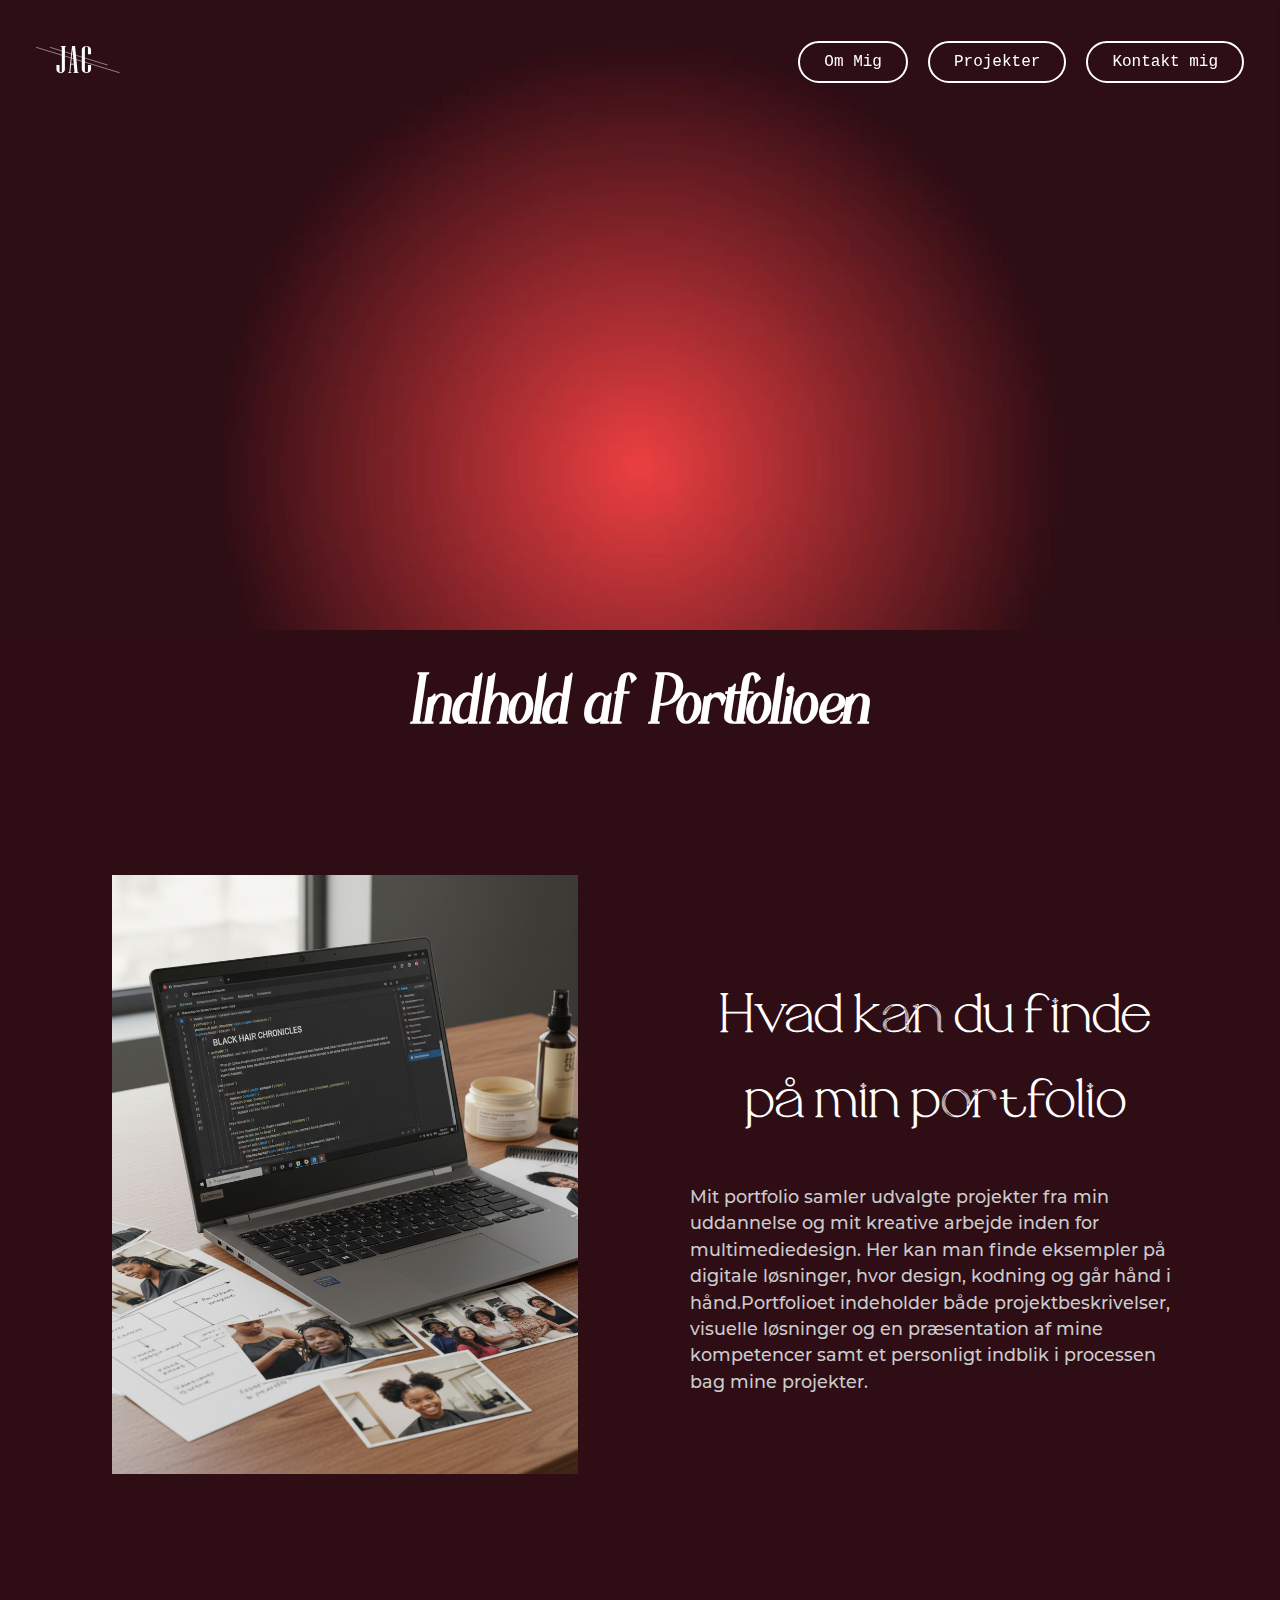
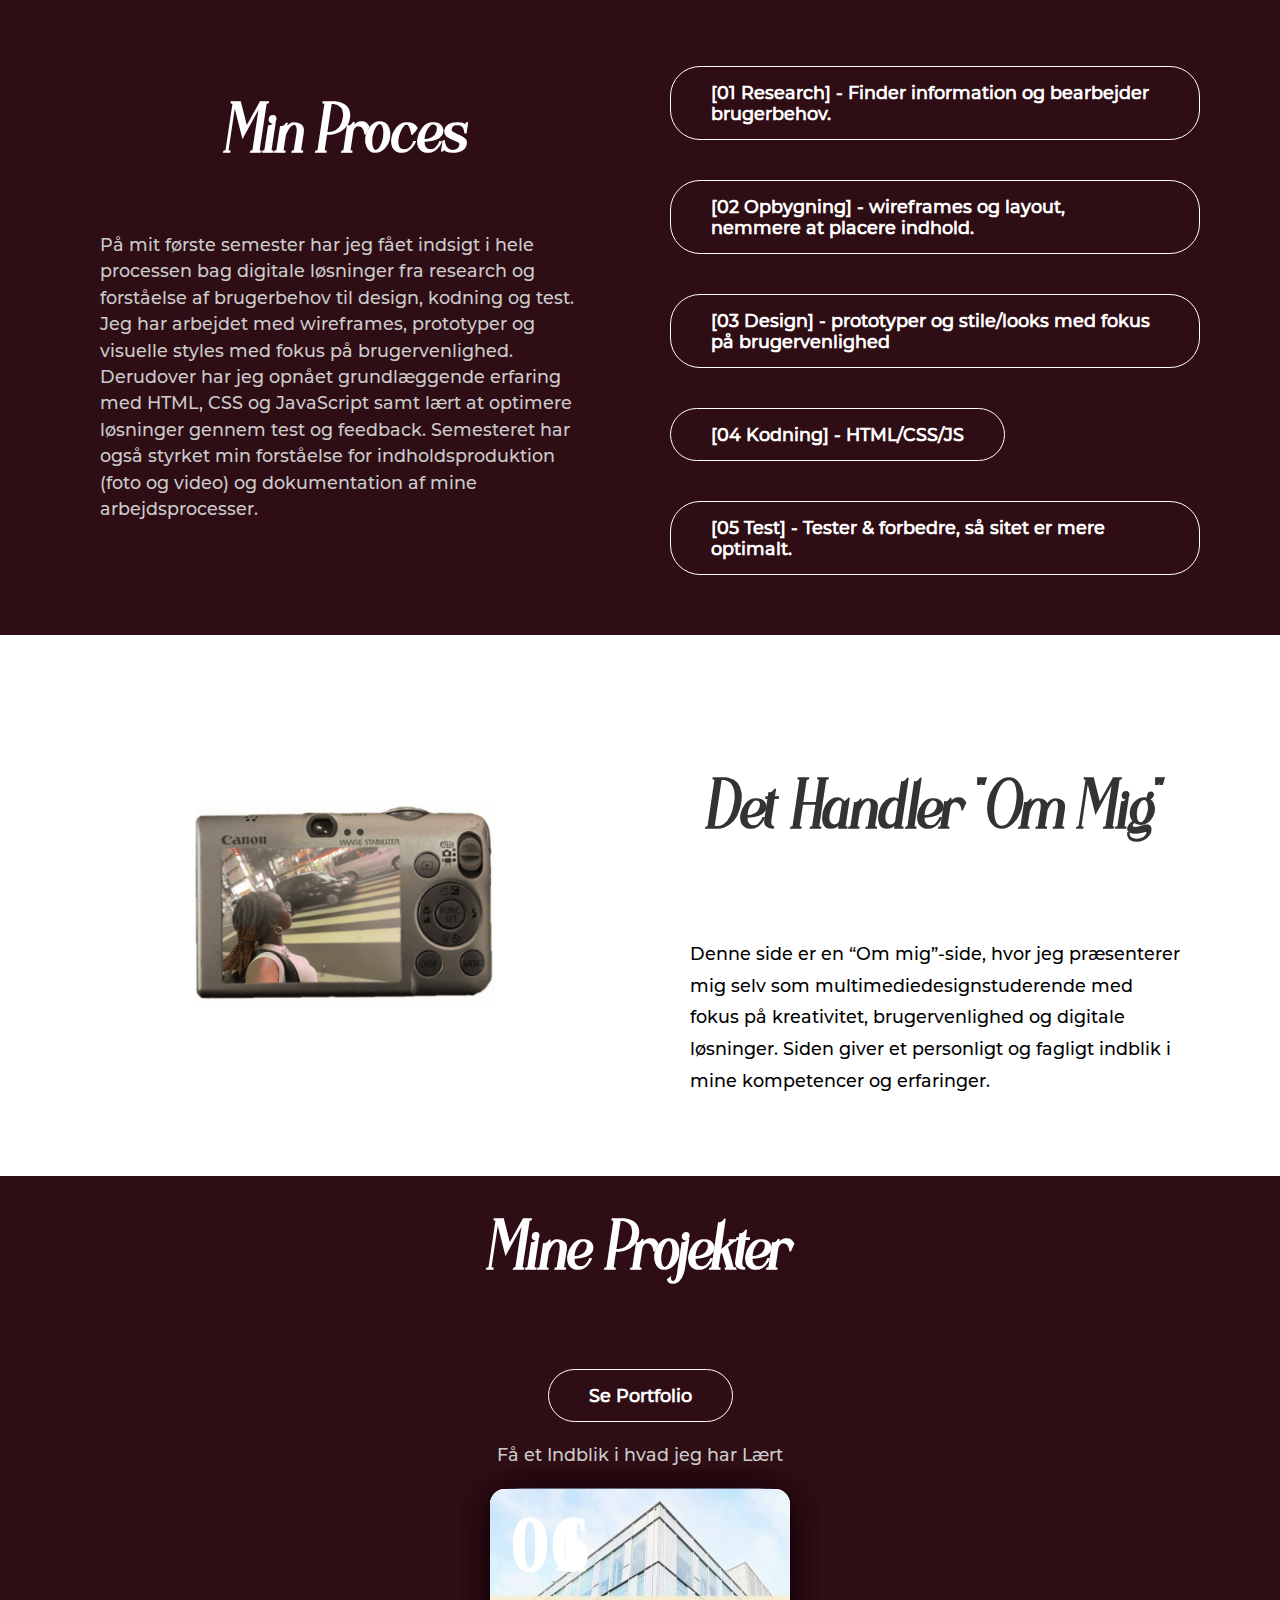
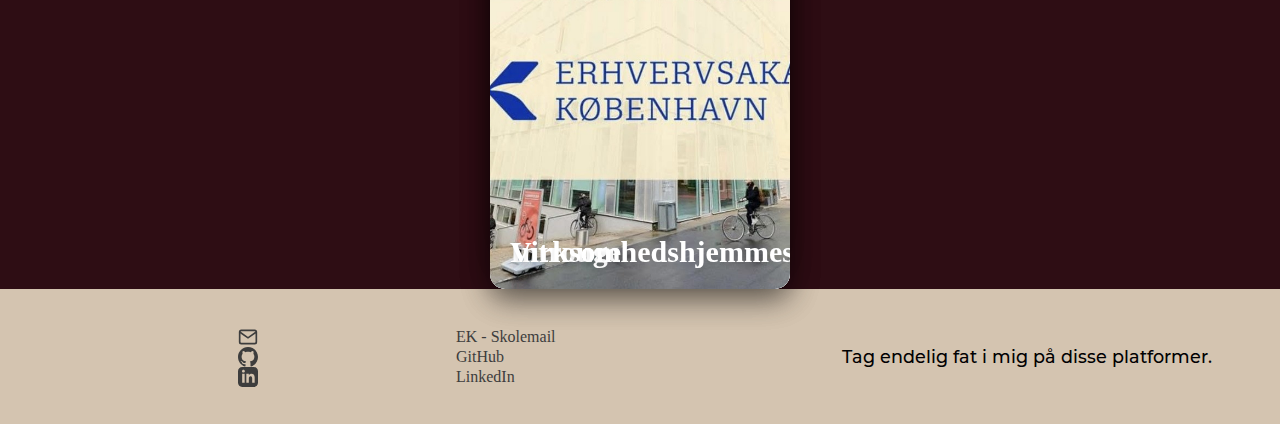
<file: index.html>
<!DOCTYPE html>
<html lang="en">
  <head>
    <meta charset="UTF-8" />
    <meta http-equiv="X-UA-Compatible" content="IE=edge" />
    <meta name="viewport" content="width=device-width, initial-scale=1.0" />
    <title>Portfolio</title>
    <!-- <link rel="stylesheet" href="css/delt.css" /> -->
    <link rel="stylesheet" href="css/forsidefooter.css" />
    <link rel="stylesheet" href="css_forside/style.css" />
    <link rel="stylesheet" href="css_forside/general.css" />
    <link rel="stylesheet" href="css_forside/custom.css" />
    <link rel="stylesheet" href="css_forside/fonts.css" />
    <link rel="stylesheet" href="css_forside/cards.css" />
    <link rel="stylesheet" href="css_projekter/galleri.css" />
  </head>

  <body>
    <header>
      <div class="logo">
        <a href="index.html">
          <div class="logo">
            <a href="index.html">
              <!-- min svg logo -->
              <svg
                width="175"
                height="176"
                viewBox="0 0 175 176"
                fill="none"
                xmlns="http://www.w3.org/2000/svg"
              >
                <path
                  d="M62.2109 60.4297H60.2188V108.047C60.2188 110.104 59.4115 111.823 57.7969 113.203C56.1042 114.661 53.9688 115.391 51.3906 115.391C48.8125 115.391 46.6901 114.661 45.0234 113.203C43.4089 111.823 42.6016 110.104 42.6016 108.047V98.2031H49.0078V111.094C49.0078 112.995 49.8021 113.945 51.3906 113.945C53.0052 113.945 53.8125 112.995 53.8125 111.094V60.4297H51.7812V58.9844H62.2109V60.4297ZM88.6328 115H78.2422V113.555H80.2344L78.7891 97.3047H73.0469L71.4453 113.555H73.4375V115H67.4219V113.555H69.4141L75.0391 58.9844H81.4453L86.6406 113.555H88.6328V115ZM78.7109 95.8984L76.0547 65.625L73.125 95.8984H78.7109ZM114.664 107.227C114.664 109.466 113.727 111.393 111.852 113.008C109.977 114.596 107.711 115.391 105.055 115.391C102.424 115.391 100.159 114.596 98.2578 113.008C96.3828 111.393 95.4453 109.466 95.4453 107.227V66.7578C95.4453 64.5182 96.3828 62.6042 98.2578 61.0156C100.159 59.401 102.424 58.5938 105.055 58.5938C107.711 58.5938 109.977 59.401 111.852 61.0156C113.727 62.6042 114.664 64.5182 114.664 66.7578V75.7812H108.258V63.2422C108.258 62.3568 107.945 61.6016 107.32 60.9766C106.695 60.3516 105.94 60.0391 105.055 60.0391C104.169 60.0391 103.414 60.3516 102.789 60.9766C102.164 61.6016 101.852 62.3568 101.852 63.2422V110.742C101.852 111.628 102.164 112.383 102.789 113.008C103.414 113.633 104.169 113.945 105.055 113.945C105.94 113.945 106.695 113.633 107.32 113.008C107.945 112.383 108.258 111.628 108.258 110.742V98.2031H114.664V107.227Z"
                  fill="white"
                />
                <line
                  x1="0.14569"
                  y1="61.5217"
                  x2="174.146"
                  y2="114.522"
                  stroke="white"
                />
                <line
                  x1="29.1473"
                  y1="61.5222"
                  x2="149.147"
                  y2="98.5222"
                  stroke="white"
                />
              </svg>
            </a>
          </div>
        </a>
      </div>
      <nav>
        <ul class="menu knapper">
          <li><a href="aboutme.html">Om Mig</a></li>
          <li><a href="projekt.html">Projekter</a></li>
          <li><a href="#bund" class="kontakt-knap">Kontakt mig</a></li>
        </ul>
        <button class="burger">
          <span class="line"></span>
          <span class="line"></span>
          <span class="line"></span>
        </button>
      </nav>
    </header>

    <main>
      <section class="hero">
        <div class="hero-section">
          <video autoplay="" src="img/titelvid02.mp4" width="100%"></video>
        </div>

        <h1></h1>
      </section>

      <section class="bon hvid lys andenlys box01">
        <h1>Indhold af Portfolioen</h1>
        <div class="grid_2-1">
          <div class="forsidefoto">
            <img src="img/forsidefoto.png" alt="" />
          </div>
          <div>
            <h3>Hvad kan du finde på min portfolio</h3>
            <p>
              Mit portfolio samler udvalgte projekter fra min uddannelse og mit
              kreative arbejde inden for multimediedesign. Her kan man finde
              eksempler på digitale løsninger, hvor design, kodning og går hånd
              i hånd.Portfolioet indeholder både projektbeskrivelser, visuelle
              løsninger og en præsentation af mine kompetencer samt et
              personligt indblik i processen bag mine projekter.
            </p>
          </div>
        </div>

        <section class="grid_2-1">
          <div>
            <h1 class="hvid">Min Proces</h1>
            <p>
              På mit første semester har jeg fået indsigt i hele processen bag
              digitale løsninger fra research og forståelse af brugerbehov til
              design, kodning og test. Jeg har arbejdet med wireframes,
              prototyper og visuelle styles med fokus på brugervenlighed.
              Derudover har jeg opnået grundlæggende erfaring med HTML, CSS og
              JavaScript samt lært at optimere løsninger gennem test og
              feedback. Semesteret har også styrket min forståelse for
              indholdsproduktion (foto og video) og dokumentation af mine
              arbejdsprocesser.
            </p>
          </div>
          <div>
            <a href="" class="tilbage-link"
              >[01 Research] - Finder information og bearbejder brugerbehov. </a
            ><a href="" class="tilbage-link"
              >[02 Opbygning] - wireframes og layout, nemmere at placere
              indhold.</a
            >
            <a href="" class="tilbage-link"
              >[03 Design] - prototyper og stile/looks med fokus på
              brugervenlighed</a
            >
            <a href="" class="tilbage-link">[04 Kodning] - HTML/CSS/JS </a>
            <a href="" class="tilbage-link"
              >[05 Test] - Tester & forbedre, så sitet er mere optimalt.</a
            >
          </div>
        </section>
      </section>
      <section class="grid_2-1">
        <section class="centermig">
          <div class="box02"><img src="img/digi_street.gif" alt="" /></div>
        </section>
        <div>
          <h1>Det Handler "Om Mig"</h1>
          <p>
            Denne side er en “Om mig”-side, hvor jeg præsenterer mig selv som
            multimediedesignstuderende med fokus på kreativitet, brugervenlighed
            og digitale løsninger. Siden giver et personligt og fagligt indblik
            i mine kompetencer og erfaringer.
          </p>
        </div>
      </section>
      <section class="bon hvid lys andenlys beskrivelse">
        <h1 class="hvid">Mine Projekter</h1>
        <div class="knap-center">
          <a href="projekt.html" class="tilbage-link">Se Portfolio</a>
          <p class="beskrivelse">Få et Indblik i hvad jeg har Lært</p>
        </div>
        <div class="card-container">
          <div class="card">
            <span class="card-number">01</span>
            <img class="card-image" src="img/skole.png" alt="Projekt 1" />
            <div class="card-description">Introuge</div>
          </div>

          <div class="card">
            <span class="card-number">02</span>
            <img
              class="card-image"
              src="img/justy488.github.io_website_ (1).webp"
              alt="Projekt 2"
            />
            <div class="card-description">Første hjemmeside</div>
          </div>

          <div class="card">
            <span class="card-number">03</span>
            <img class="card-image" src="img/hår 02.png" alt="Projekt 3" />
            <div class="card-description">Min hår hjemmeside</div>
          </div>

          <div class="card">
            <span class="card-number">04</span>
            <img
              class="card-image"
              src="img/emergencyknap.png"
              alt="Projekt 4"
            />
            <div class="card-description">Nødsituations hjemmeside</div>
          </div>

          <div class="card">
            <span class="card-number">05</span>
            <img class="card-image" src="img/lemora02.png" alt="Projekt 5" />
            <div class="card-description">Sandkasse hjemmeside</div>
          </div>

          <div class="card">
            <span class="card-number">06</span>
            <img class="card-image" src="img/roser02.png" alt="Projekt 6" />
            <div class="card-description">Virksomhedshjemmeside</div>
          </div>
        </div>
      </section>
    </main>
    <footer id="bund">
      <div class="footer-links">
        <a href="mailto:jucu0001@stud.ek.dk">
          <svg
            width="20"
            height="20"
            viewBox="0 0 24 24"
            fill="none"
            stroke="currentColor"
            stroke-width="2"
          >
            <path
              d="M4 4h16c1.1 0 2 .9 2 2v12c0 1.1-.9 2-2 2H4c-1.1 0-2-.9-2-2V6c0-1.1.9-2 2-2z"
            />
            <polyline points="22,6 12,13 2,6" />
          </svg>
          EK - Skolemail
        </a>

        <a
          href="https://github.com/Justy488"
          target="_blank"
          rel="noopener noreferrer"
        >
          <svg width="20" height="20" viewBox="0 0 24 24" fill="currentColor">
            <path
              d="M12 0c-6.626 0-12 5.373-12 12 0 5.302 3.438 9.8 8.207 11.387.599.111.793-.261.793-.577v-2.234c-3.338.726-4.033-1.416-4.033-1.416-.546-1.387-1.333-1.756-1.333-1.756-1.089-.745.083-.729.083-.729 1.205.084 1.839 1.237 1.839 1.237 1.07 1.834 2.807 1.304 3.492.997.107-.775.418-1.305.762-1.604-2.665-.305-5.467-1.334-5.467-5.931 0-1.311.469-2.381 1.236-3.221-.124-.303-.535-1.524.117-3.176 0 0 1.008-.322 3.301 1.23.957-.266 1.983-.399 3.003-.404 1.02.005 2.047.138 3.006.404 2.291-1.552 3.297-1.23 3.297-1.23.653 1.653.242 2.874.118 3.176.77.84 1.235 1.911 1.235 3.221 0 4.609-2.807 5.624-5.479 5.921.43.372.823 1.102.823 2.222v3.293c0 .319.192.694.801.576 4.765-1.589 8.199-6.086 8.199-11.386 0-6.627-5.373-12-12-12z"
            />
          </svg>
          GitHub
        </a>

        <a
          href="www.linkedin.com/in/justina-cudjoe-29476a392"
          target="_blank"
          rel="noopener noreferrer"
        >
          <svg width="20" height="20" viewBox="0 0 24 24" fill="currentColor">
            <path
              d="M19 0h-14c-2.761 0-5 2.239-5 5v14c0 2.761 2.239 5 5 5h14c2.762 0 5-2.239 5-5v-14c0-2.761-2.238-5-5-5zm-11 19h-3v-11h3v11zm-1.5-12.268c-.966 0-1.75-.79-1.75-1.764s.784-1.764 1.75-1.764 1.75.79 1.75 1.764-.783 1.764-1.75 1.764zm13.5 12.268h-3v-5.604c0-3.368-4-3.113-4 0v5.604h-3v-11h3v1.765c1.396-2.586 7-2.777 7 2.476v6.759z"
            />
          </svg>
          LinkedIn
        </a>
      </div>

      <div class="footer-logo">
        <!-- Erstat dette SVG med dit eget logo -->
      </div>

      <p>Tag endelig fat i mig på disse platformer.</p>
    </footer>

    <script src="menu (1)/menu/menu.js"></script>
  </body>
</html>
</file>
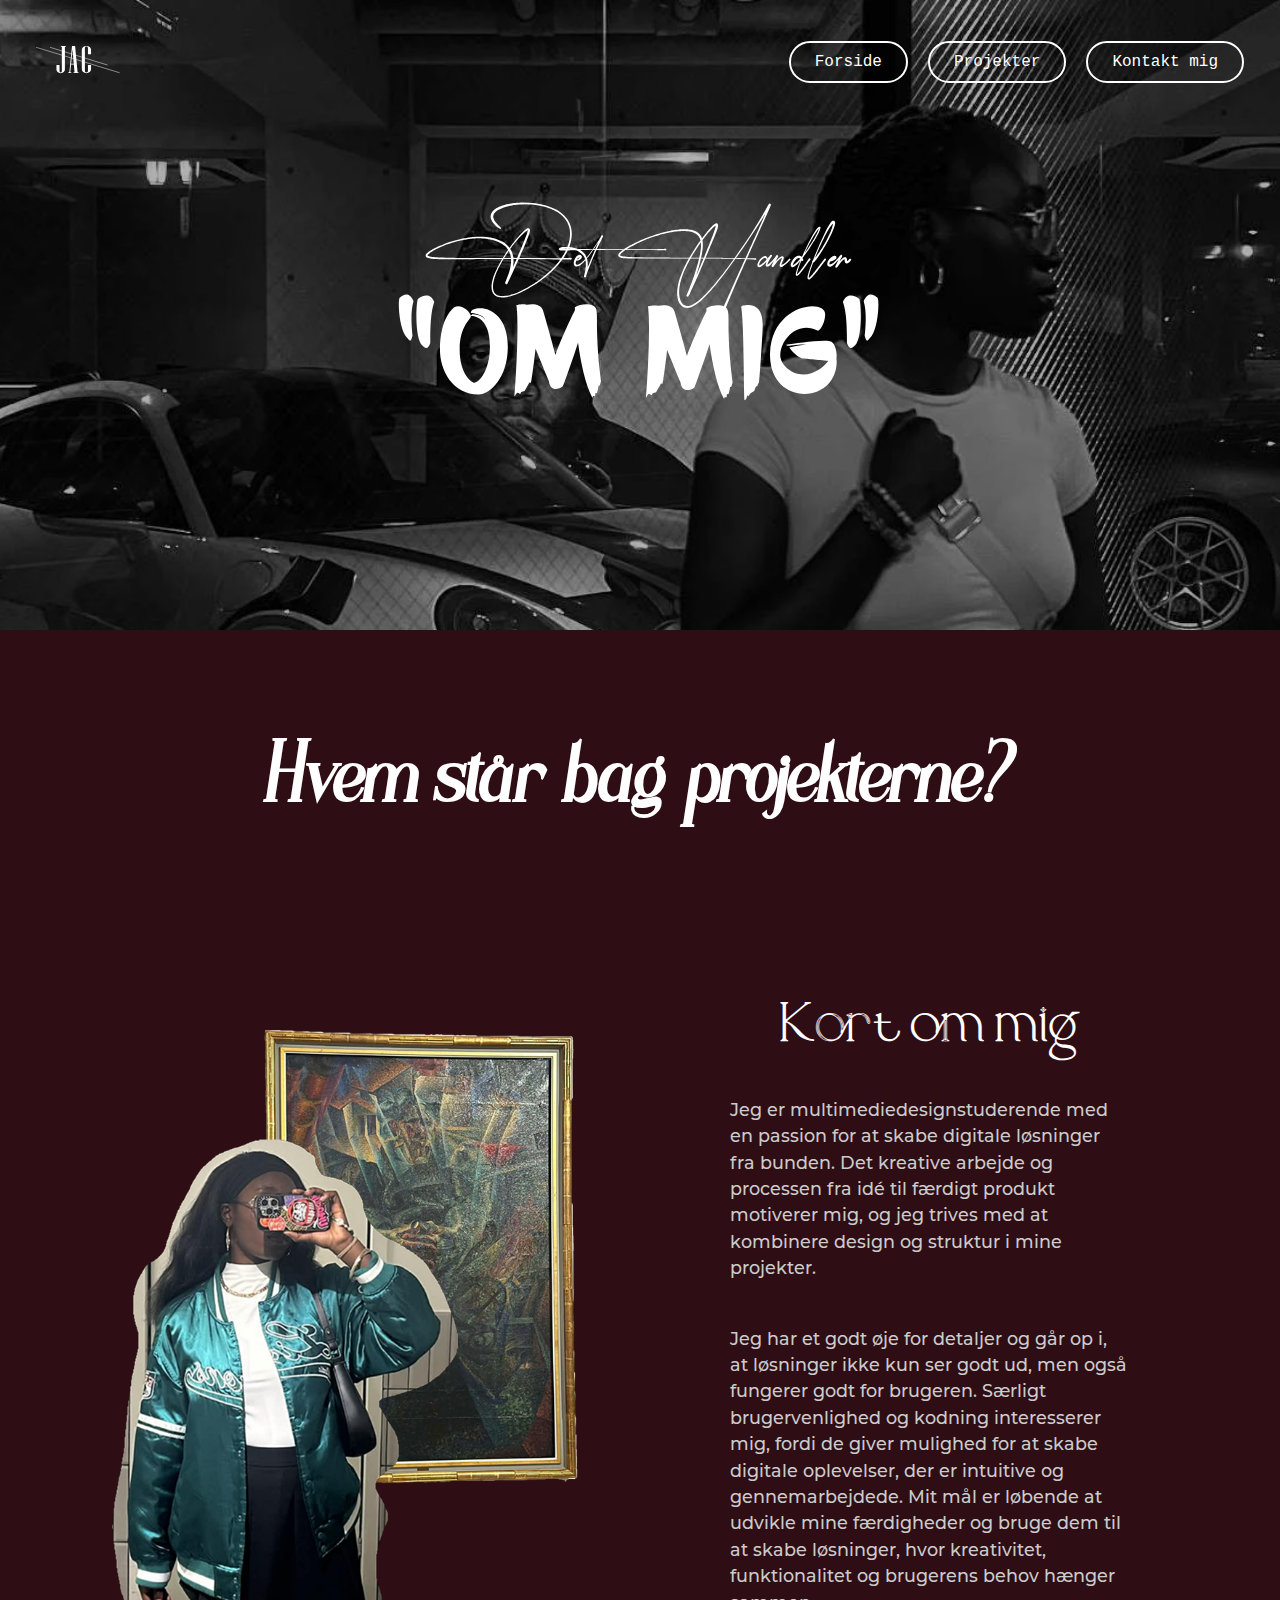
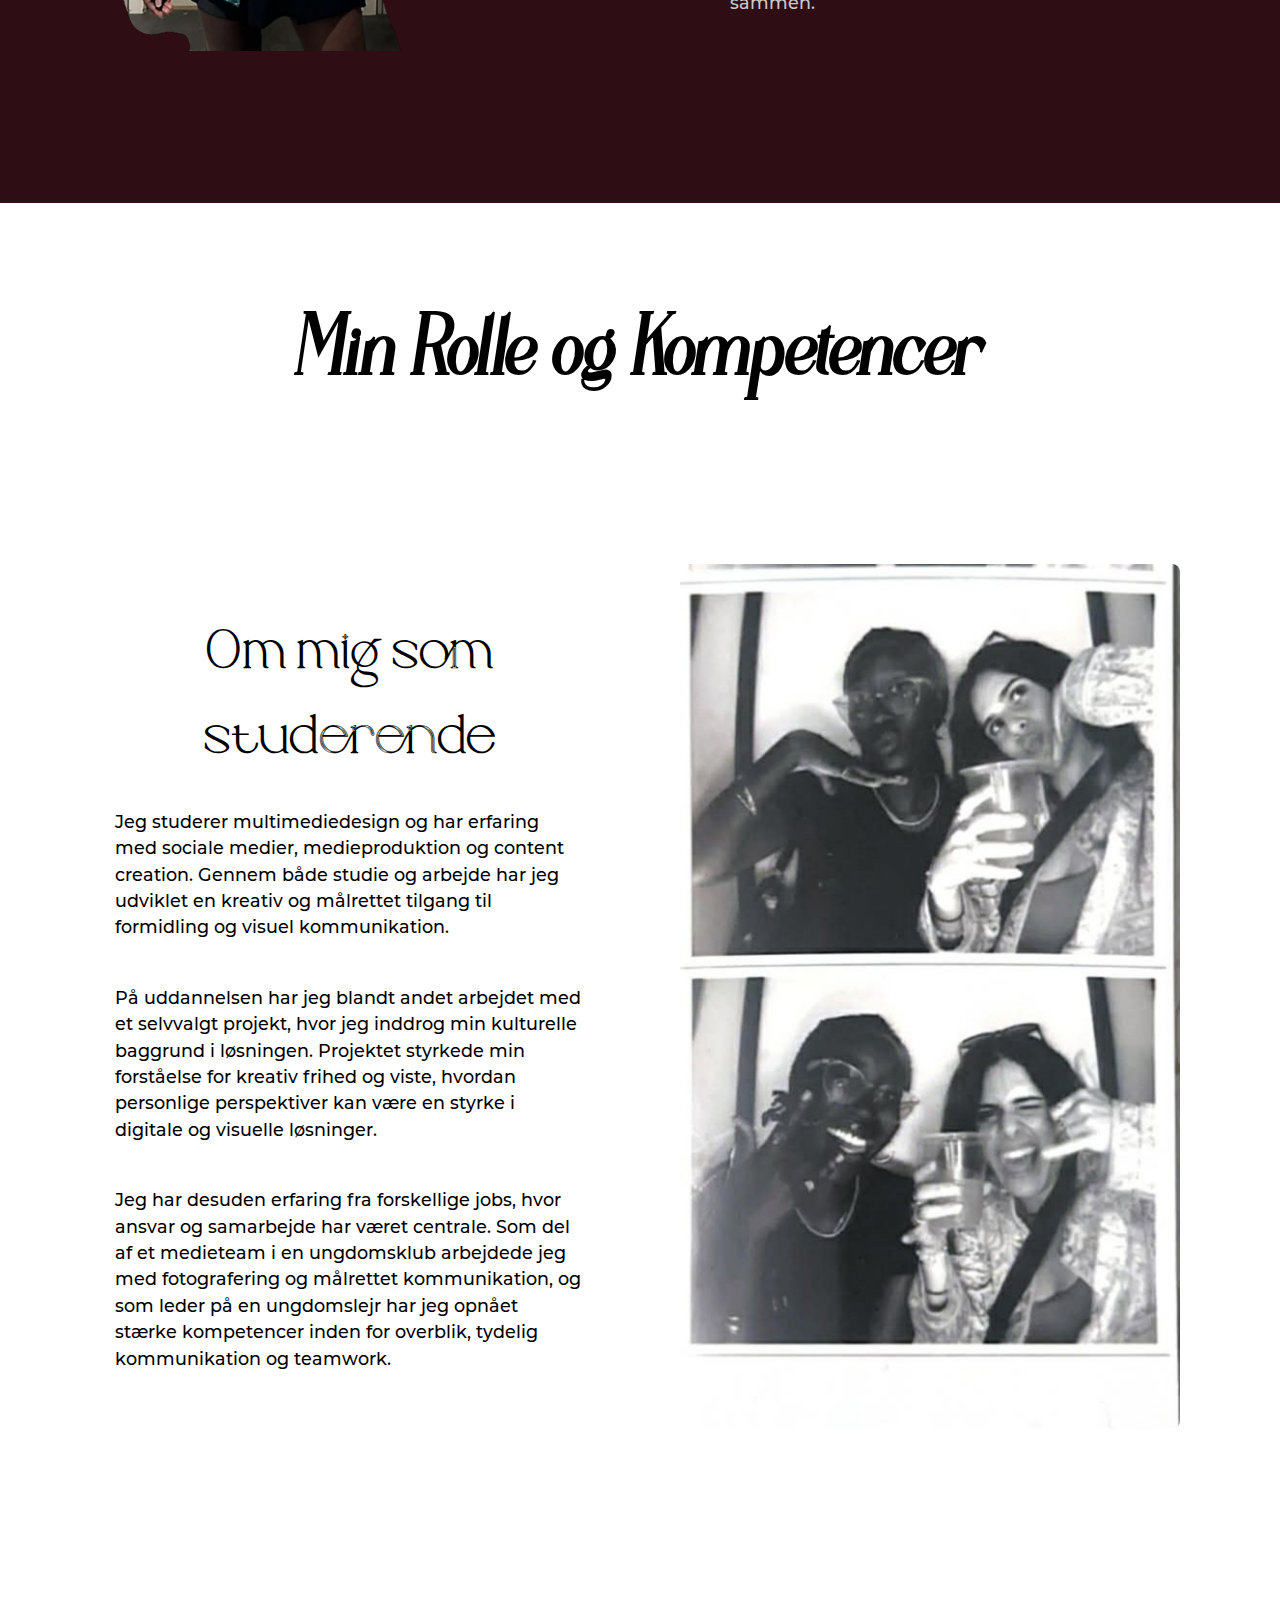
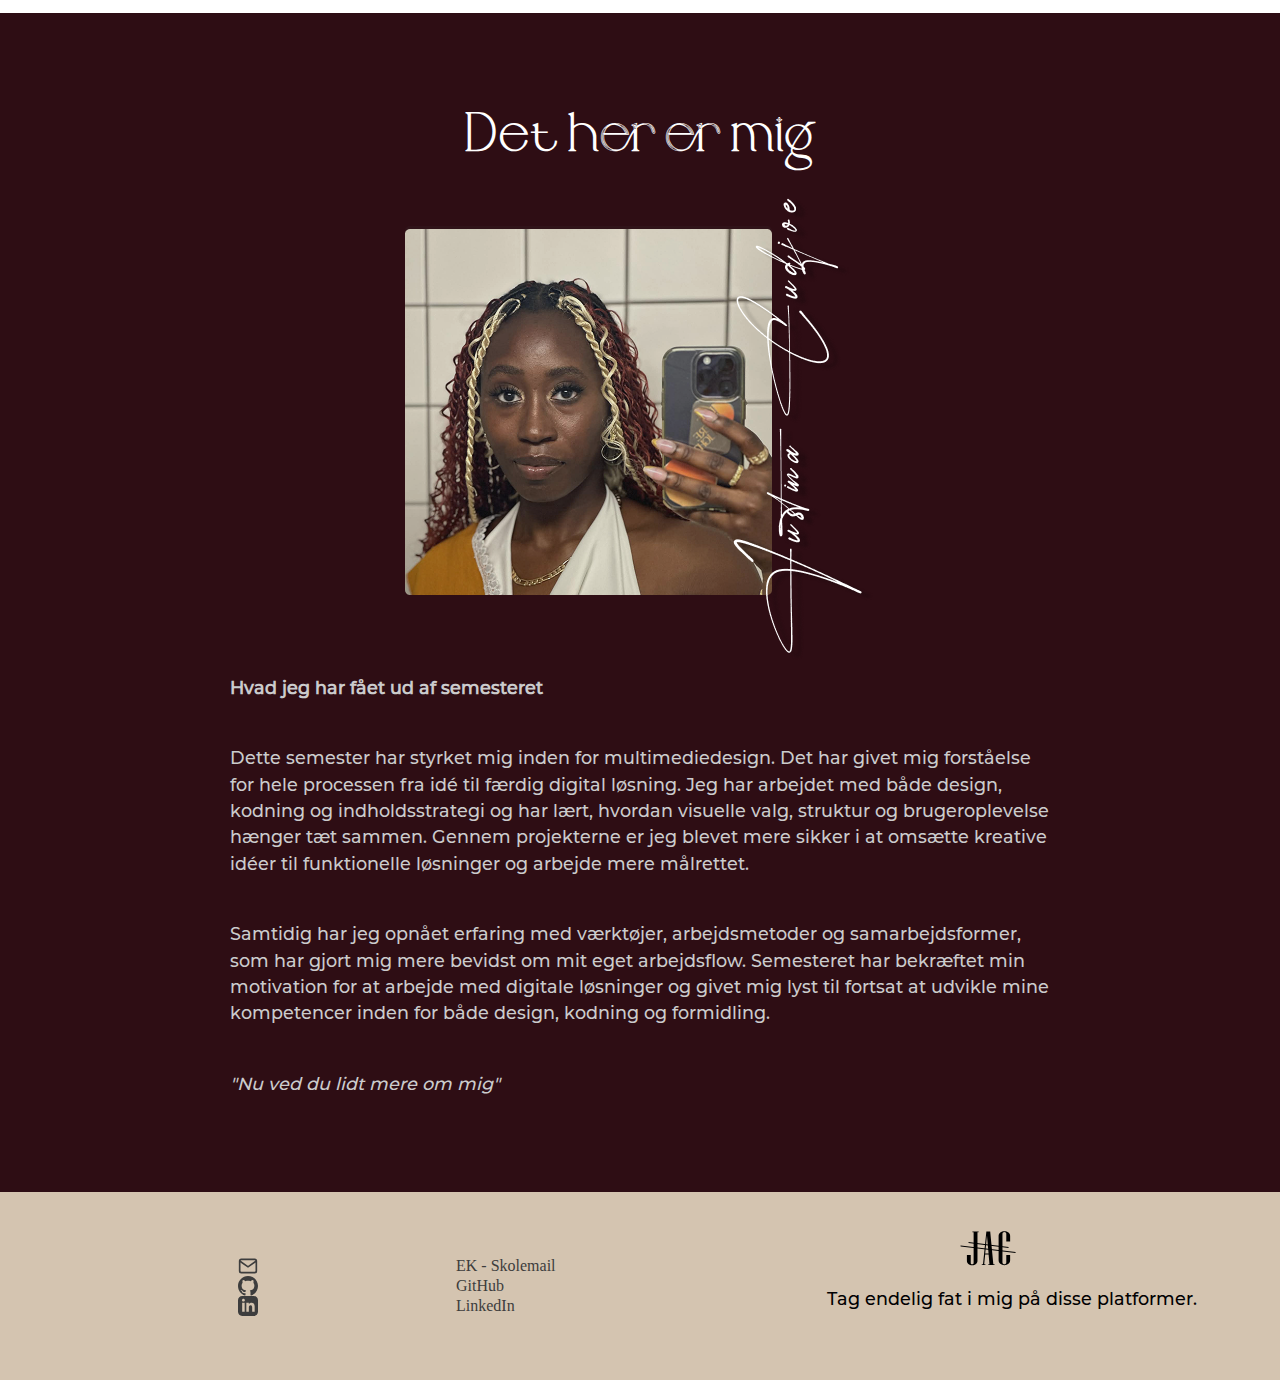
<file: aboutme.html>
<!DOCTYPE html>
<html lang="en">
  <head>
    <meta charset="UTF-8" />
    <meta http-equiv="X-UA-Compatible" content="IE=edge" />
    <meta name="viewport" content="width=device-width, initial-scale=1.0" />
    <title>Om Mig</title>
    <link rel="stylesheet" href="css_aboutme/style.css" />
    <link rel="stylesheet" href="css_aboutme/general.css" />
    <link rel="stylesheet" href="css_aboutme/custom.css" />
    <link rel="stylesheet" href="css_aboutme/fonts.css" />
    <link rel="stylesheet" href="css/forsidefooter.css" />
  </head>

  <body>
    <header>
      <div class="logo">
        <a href="index.html">
          <div class="logo">
            <a href="index.html">
              <!-- min svg logo -->
              <svg
                width="175"
                height="176"
                viewBox="0 0 175 176"
                fill="none"
                xmlns="http://www.w3.org/2000/svg"
              >
                <path
                  d="M62.2109 60.4297H60.2188V108.047C60.2188 110.104 59.4115 111.823 57.7969 113.203C56.1042 114.661 53.9688 115.391 51.3906 115.391C48.8125 115.391 46.6901 114.661 45.0234 113.203C43.4089 111.823 42.6016 110.104 42.6016 108.047V98.2031H49.0078V111.094C49.0078 112.995 49.8021 113.945 51.3906 113.945C53.0052 113.945 53.8125 112.995 53.8125 111.094V60.4297H51.7812V58.9844H62.2109V60.4297ZM88.6328 115H78.2422V113.555H80.2344L78.7891 97.3047H73.0469L71.4453 113.555H73.4375V115H67.4219V113.555H69.4141L75.0391 58.9844H81.4453L86.6406 113.555H88.6328V115ZM78.7109 95.8984L76.0547 65.625L73.125 95.8984H78.7109ZM114.664 107.227C114.664 109.466 113.727 111.393 111.852 113.008C109.977 114.596 107.711 115.391 105.055 115.391C102.424 115.391 100.159 114.596 98.2578 113.008C96.3828 111.393 95.4453 109.466 95.4453 107.227V66.7578C95.4453 64.5182 96.3828 62.6042 98.2578 61.0156C100.159 59.401 102.424 58.5938 105.055 58.5938C107.711 58.5938 109.977 59.401 111.852 61.0156C113.727 62.6042 114.664 64.5182 114.664 66.7578V75.7812H108.258V63.2422C108.258 62.3568 107.945 61.6016 107.32 60.9766C106.695 60.3516 105.94 60.0391 105.055 60.0391C104.169 60.0391 103.414 60.3516 102.789 60.9766C102.164 61.6016 101.852 62.3568 101.852 63.2422V110.742C101.852 111.628 102.164 112.383 102.789 113.008C103.414 113.633 104.169 113.945 105.055 113.945C105.94 113.945 106.695 113.633 107.32 113.008C107.945 112.383 108.258 111.628 108.258 110.742V98.2031H114.664V107.227Z"
                  fill="white"
                />
                <line
                  x1="0.14569"
                  y1="61.5217"
                  x2="174.146"
                  y2="114.522"
                  stroke="white"
                />
                <line
                  x1="29.1473"
                  y1="61.5222"
                  x2="149.147"
                  y2="98.5222"
                  stroke="white"
                />
              </svg>
            </a>
          </div>
        </a>
      </div>
      <nav>
        <ul class="menu knapper">
          <li><a href="index.html">Forside</a></li>
          <li><a href="projekt.html">Projekter</a></li>
          <li><a href="#bund" class="kontakt-knap">Kontakt mig</a></li>
        </ul>
        <button class="burger">
          <span class="line"></span>
          <span class="line"></span>
          <span class="line"></span>
        </button>
      </nav>
    </header>

    <main>
      <section class="hero">
        <div class="hero-section">
          <img src="img/billedeafmig04.webp" alt="billed af Mig" />
        </div>

        <h1>
          <svg
            width="532"
            height="206"
            viewBox="0 0 532 206"
            fill="none"
            xmlns="http://www.w3.org/2000/svg"
          >
            <path
              d="M25.696 100.8C29.792 97.6005 35.04 94.4005 39.52 104.128C35.552 116.928 38.624 138.176 38.496 138.816C36.448 147.008 35.552 143.168 31.584 139.072C24.672 128.832 23.776 102.464 25.696 100.8ZM44.128 101.824C48.48 98.6245 56.544 95.4245 60.256 105.024C55.392 117.824 56.416 145.472 56.288 146.112C53.6 154.304 50.4 150.848 46.816 146.752C40.672 136.512 42.08 103.616 44.128 101.824ZM65.977 152.896C65.977 119.744 80.057 110.4 80.825 110.016C87.097 106.688 96.825 114.624 96.825 119.36C96.825 122.688 85.689 128.96 85.689 152.64C85.689 177.472 97.849 185.408 100.281 185.664C104.249 186.048 115.897 174.784 115.897 149.568C115.897 117.696 97.209 119.104 97.209 119.104L96.313 118.848C96.313 118.848 98.361 118.08 97.977 117.44C97.721 117.056 108.345 117.824 111.161 122.688C108.857 116.672 96.825 116.16 96.825 115.776C96.825 115.008 97.209 113.472 99.257 112.576C110.137 107.712 133.817 114.88 133.817 149.568C133.817 181.824 115.257 197.441 105.017 197.441C77.497 197.441 65.977 171.968 65.977 152.896ZM222.985 130.624C223.369 158.912 227.081 184 227.081 184L225.801 188.608L224.521 188.865L224.009 192.064L222.985 195.904L221.321 196.16L221.065 199.105C221.065 199.105 219.657 198.849 219.017 199.233C218.633 199.361 218.761 200.513 218.377 200.641C211.465 188.096 206.729 165.568 204.041 145.728C199.689 159.424 193.161 177.856 189.065 188.865C188.169 191.552 176.137 195.904 174.985 184.384C171.913 177.344 166.921 164.672 161.545 151.872C159.497 171.072 157.065 185.664 157.065 185.664L155.401 185.408L150.537 193.984L147.209 195.008L146.185 197.056C146.185 197.056 144.137 195.392 142.985 195.904C141.961 196.416 141.193 199.233 140.425 199.233C141.961 183.488 144.649 131.648 142.857 112.576C142.857 112.448 142.729 112.32 142.601 112.192C142.729 112.192 142.857 112.064 142.857 112.064C142.729 110.528 142.601 109.248 142.345 108.224C142.345 108.224 147.465 106.432 152.713 107.712C159.625 106.304 167.177 107.456 168.969 113.344C174.089 131.008 178.697 147.52 181.385 157.888C188.425 138.816 197.513 119.872 200.969 112.96C200.841 111.808 200.841 110.912 200.841 110.144C205.961 106.944 218.761 105.152 221.705 111.04C223.369 114.496 222.857 119.36 222.985 130.624ZM354.535 131.776C354.919 160.064 358.631 185.152 358.631 185.152L357.351 189.76L356.071 190.016L355.559 193.216L354.535 197.056L352.871 197.312L352.615 200.257C352.615 200.257 351.207 200.001 350.567 200.385C350.183 200.513 350.311 201.665 349.927 201.793C343.015 189.248 338.279 166.72 335.591 146.88C331.239 160.576 324.711 179.008 320.615 190.016C319.719 192.704 307.687 197.056 306.535 185.536C303.463 178.497 298.471 165.824 293.095 153.024C291.047 172.224 288.615 186.816 288.615 186.816L286.951 186.56L282.087 195.136L278.759 196.16L277.735 198.209C277.735 198.209 275.687 196.544 274.535 197.056C273.511 197.569 272.743 200.385 271.975 200.385C273.511 184.64 276.199 132.8 274.407 113.728C274.407 113.6 274.279 113.472 274.151 113.344C274.279 113.344 274.407 113.216 274.407 113.216C274.279 111.68 274.151 110.4 273.895 109.376C273.895 109.376 279.015 107.584 284.263 108.864C291.175 107.456 298.727 108.608 300.519 114.496C305.639 132.16 310.247 148.672 312.935 159.04C319.975 139.968 329.063 121.024 332.519 114.112C332.391 112.96 332.391 112.064 332.391 111.296C337.511 108.096 350.311 106.304 353.255 112.192C354.919 115.648 354.407 120.512 354.535 131.776ZM368.98 108.608C374.612 107.2 389.46 105.664 388.692 129.344C387.668 155.84 384.98 186.944 384.98 186.944L384.084 185.792L383.444 188.992L381.908 189.376L380.244 194.112L376.532 196.288L374.356 199.233L373.332 198.337L372.308 201.793C372.308 201.793 371.156 203.201 370.644 203.201C369.748 197.825 370.132 125.76 367.188 110.528C367.06 110.016 367.7 108.864 368.98 108.608ZM462.475 161.216C464.523 181.056 450.699 196.928 430.475 196.928C413.195 196.928 395.147 184.128 396.043 156.096C397.707 107.072 451.595 101.184 451.211 117.568C451.083 123.2 448.139 132.032 444.043 133.696C423.691 123.328 406.795 142.144 406.283 158.016C405.899 166.08 415.755 177.472 429.579 177.472C440.331 177.472 449.419 170.432 454.411 163.776C445.067 163.136 429.323 161.472 428.427 161.472C423.179 159.936 418.571 154.816 415.371 150.72C414.987 150.336 420.875 149.184 432.395 147.52C424.843 147.136 413.963 148.8 413.579 148.8C412.683 148.544 412.171 148.288 412.043 147.776C420.619 146.752 444.811 142.656 455.947 144.192C461.195 144.832 463.371 155.968 462.475 161.216ZM503.509 100.8C505.429 102.464 504.533 128.832 497.621 139.072C493.653 143.168 492.757 147.008 490.709 138.816C490.581 138.176 493.653 116.928 489.685 104.128C494.165 94.4005 499.413 97.6005 503.509 100.8ZM485.077 101.824C487.125 103.616 488.533 136.512 482.389 146.752C478.805 150.848 475.605 154.304 472.917 146.112C472.789 145.472 473.813 117.824 468.949 105.024C472.661 95.4245 480.725 98.6245 485.077 101.824Z"
              fill="white"
            />
            <path
              d="M115.55 0.234375C115.55 0.234375 115.55 0.21875 115.55 0.1875H115.597V0.140625C115.628 0.109375 115.644 0.0625 115.644 0H115.597C115.597 0 115.581 0.015625 115.55 0.046875L115.503 0.09375C115.503 0.125 115.503 0.171875 115.503 0.234375H115.55ZM128.581 100.5C128.175 100.5 127.863 100.484 127.644 100.453H127.269C127.113 100.422 126.925 100.391 126.706 100.359C126.519 100.359 126.3 100.344 126.05 100.312C125.8 100.312 125.534 100.281 125.253 100.219C121.628 99.4062 119.238 97.375 118.081 94.125C117.988 93.8438 117.925 93.5469 117.894 93.2344C117.831 93.0469 117.784 92.8438 117.753 92.625C117.722 92.4375 117.691 92.25 117.659 92.0625C117.566 91.5312 117.519 90.7812 117.519 89.8125C117.519 89.1875 117.534 88.7656 117.566 88.5469V88.125L117.753 86.8125V86.4375C117.816 86.1562 117.863 85.8281 117.894 85.4531C117.956 85.0781 118.05 84.7031 118.175 84.3281C118.238 84.1406 118.284 83.9375 118.316 83.7188C118.503 82.9688 118.706 82.2031 118.925 81.4219C119.144 80.6719 119.378 79.9531 119.628 79.2656C120.659 76.5469 121.425 74.7031 121.925 73.7344C122.269 73.0781 122.519 72.5469 122.675 72.1406C122.863 71.7344 122.972 71.5 123.003 71.4375C123.034 71.375 123.05 71.3125 123.05 71.25C123.081 71.1875 123.128 71.1094 123.191 71.0156C123.253 70.9219 123.331 70.7812 123.425 70.5938C123.519 70.4375 123.613 70.25 123.706 70.0312C123.894 69.625 124.097 69.25 124.316 68.9062C124.378 68.8125 124.425 68.7188 124.456 68.625C124.488 68.5 124.534 68.3906 124.597 68.2969L125.488 66.7031C125.55 66.5156 125.644 66.3281 125.769 66.1406C126.425 65.1406 126.784 64.5 126.847 64.2188C126.909 64.0938 126.988 63.9531 127.081 63.7969C127.206 63.6406 127.316 63.4531 127.409 63.2344C127.534 63.0156 127.675 62.7969 127.831 62.5781C127.894 62.4531 127.956 62.3594 128.019 62.2969C128.081 62.2031 128.113 62.1094 128.113 62.0156H128.019C127.956 61.9844 127.691 61.9688 127.222 61.9688C126.941 61.9688 126.738 61.9844 126.613 62.0156C126.456 62.0156 126.316 62 126.191 61.9688L112.316 62.0625C109.816 62.0625 107.441 62.0781 105.191 62.1094C102.941 62.1406 100.628 62.1562 98.2531 62.1562L95.9094 62.2031H91.8313L88.3156 62.25C87.9094 62.25 87.6281 62.2656 87.4719 62.2969H82.8781C82.8469 62.2656 82.8 62.25 82.7375 62.25L82.6438 62.2969H70.175C69.8 62.2969 69.5344 62.2812 69.3781 62.25L65.3469 62.2031C65.1281 62.1719 64.7688 62.1562 64.2688 62.1562C63.7688 62.1562 63.4094 62.1406 63.1906 62.1094L61.8781 62.0625C61.2531 62.0625 60.7375 62.0469 60.3313 62.0156C59.9563 61.9844 59.5344 61.9375 59.0656 61.875C58.7219 61.875 58.3938 61.8594 58.0813 61.8281C57.7688 61.7969 57.4563 61.7656 57.1438 61.7344C56.8625 61.7031 56.5813 61.6562 56.3 61.5938C56.0188 61.5 55.7219 61.4219 55.4094 61.3594C54.7219 61.2344 54.0969 61.0625 53.5344 60.8438C52.9719 60.625 52.4875 60.2656 52.0813 59.7656C52.05 59.7344 51.9875 59.6875 51.8938 59.625C51.8313 59.5625 51.8 59.4688 51.8 59.3438C51.8 59.2188 51.7688 59.1094 51.7063 59.0156C51.675 58.8906 51.6438 58.7812 51.6125 58.6875L51.6594 58.3594C51.6906 58.3281 51.7063 58.1875 51.7063 57.9375C51.8313 57.625 51.9875 57.3438 52.175 57.0938L52.2688 56.9062C52.425 56.5938 52.7219 56.2812 53.1594 55.9688C53.5031 55.625 53.7063 55.4531 53.7688 55.4531C53.8938 55.3281 54.0188 55.2188 54.1438 55.125C54.2688 55.0312 54.3938 54.9375 54.5188 54.8438C54.675 54.75 54.8156 54.6562 54.9406 54.5625C56.3469 53.625 57.175 53.0938 57.425 52.9688C57.4563 52.9062 57.55 52.875 57.7063 52.875C57.9563 52.6875 58.2219 52.5156 58.5031 52.3594C58.8156 52.2031 59.1125 52.0469 59.3938 51.8906C59.425 51.8594 59.4719 51.8438 59.5344 51.8438L64.0813 49.5938L64.6438 49.3594C64.9875 49.1406 65.3469 48.9688 65.7219 48.8438C67.3781 48.125 68.3625 47.7188 68.675 47.625L69.0031 47.5312C71.3469 46.5625 73.7688 45.6719 76.2688 44.8594L79.925 43.7344L84.8469 42.4219L85.2219 42.375C86.0344 42.125 86.8938 41.9219 87.8 41.7656L89.7688 41.3438C90.9875 41.0938 91.8781 40.9375 92.4406 40.875C93.0031 40.8125 93.5969 40.7188 94.2219 40.5938C94.2844 40.5625 94.4563 40.5469 94.7375 40.5469C94.9875 40.4844 95.2531 40.4375 95.5344 40.4062C95.8469 40.375 96.1438 40.3281 96.425 40.2656C96.8313 40.2344 97.2375 40.2031 97.6438 40.1719C98.05 40.1094 99.6438 39.9688 102.425 39.75L102.706 39.7031L102.988 39.75C103.175 39.75 103.347 39.7344 103.503 39.7031H105.05C105.238 39.6719 105.675 39.6562 106.363 39.6562C106.831 39.6562 107.175 39.6719 107.394 39.7031L109.034 39.75L111.753 39.9375C112.034 39.9375 112.3 39.9688 112.55 40.0312L114.144 40.2188C114.55 40.25 114.925 40.3125 115.269 40.4062C115.519 40.4062 115.691 40.4219 115.784 40.4531C115.909 40.4844 116.05 40.5156 116.206 40.5469C116.363 40.5469 116.519 40.5625 116.675 40.5938C117.238 40.75 117.8 40.875 118.363 40.9688C119.206 41.125 120.034 41.3281 120.847 41.5781L121.456 41.7656C122.738 42.1719 123.972 42.625 125.159 43.125L125.909 43.4062L126.988 43.9688C127.738 44.3125 128.456 44.6875 129.144 45.0938C129.956 45.625 130.753 46.1875 131.534 46.7812C131.628 46.875 131.738 46.9531 131.863 47.0156V47.0625L132.003 47.25C132.066 47.25 132.113 47.2656 132.144 47.2969C132.175 47.3281 132.206 47.3438 132.238 47.3438L132.519 47.625C132.956 47.9375 133.331 48.3125 133.644 48.75C133.769 48.8438 133.847 48.9219 133.878 48.9844C133.941 49.0156 133.988 49.0469 134.019 49.0781C134.05 49.0781 134.081 49.1094 134.113 49.1719C134.144 49.2031 134.175 49.2344 134.206 49.2656C134.238 49.2969 134.269 49.3281 134.3 49.3594C134.331 49.3594 134.347 49.375 134.347 49.4062C134.597 49.75 134.847 50.0312 135.097 50.25C135.191 50.4375 135.316 50.6094 135.472 50.7656H135.519V50.7188C135.675 50.7188 135.784 50.6094 135.847 50.3906L136.55 49.4531C137.019 48.7969 137.488 48.1719 137.956 47.5781C138.738 46.5156 139.191 45.9219 139.316 45.7969C139.441 45.6719 139.55 45.5469 139.644 45.4219C139.956 44.9844 140.284 44.5625 140.628 44.1562C140.972 43.75 141.3 43.3438 141.613 42.9375C141.706 42.8438 141.769 42.7969 141.8 42.7969L142.55 41.8125L142.738 41.6719L143.206 41.0625C143.675 40.5 143.941 40.1875 144.003 40.125C144.097 40.0625 144.206 39.9688 144.331 39.8438C144.519 39.5625 144.738 39.2969 144.988 39.0469C145.488 38.4844 145.8 38.1562 145.925 38.0625C145.925 38.0312 145.941 38.0156 145.972 38.0156L146.488 37.3594L146.816 37.0781C146.941 36.8906 147.097 36.7344 147.284 36.6094L149.113 34.7344L149.3 34.5938C150.206 33.7188 151.175 32.8906 152.206 32.1094C152.706 31.7344 153.206 31.4531 153.706 31.2656C153.925 31.1719 154.128 31.125 154.316 31.125C154.597 31.125 154.847 31.2188 155.066 31.4062C155.097 31.4062 155.128 31.4219 155.159 31.4531C155.222 31.4531 155.269 31.4688 155.3 31.5C155.769 31.8125 156.003 32.375 156.003 33.1875L155.956 34.125L155.816 34.7812C155.378 36.9062 153.909 40.8594 151.409 46.6406L150.472 48.9375C149.722 50.75 148.956 52.5469 148.175 54.3281C147.769 55.2031 147.019 56.9062 145.925 59.4375C145.706 59.9375 145.55 60.25 145.456 60.375C145.394 60.4688 145.347 60.625 145.316 60.8438C145.441 60.9375 145.628 60.9844 145.878 60.9844H146.628L147.003 60.9375C147.628 60.9688 148.269 60.9844 148.925 60.9844C152.488 60.9844 155.409 61 157.691 61.0312C164.878 61.0312 169.769 61.0625 172.363 61.125C174.988 61.1562 179.206 61.1719 185.019 61.1719L187.269 61.125C187.394 61.0625 187.488 60.9688 187.55 60.8438C187.644 60.6875 187.753 60.5156 187.878 60.3281L188.816 58.875C189.784 57.3438 190.331 56.4375 190.456 56.1562L190.972 55.2188L192.284 52.5469L192.378 52.3125C192.753 51.5 193.019 50.8906 193.175 50.4844C193.456 49.9219 193.597 49.5781 193.597 49.4531C193.628 49.2969 193.659 49.1719 193.691 49.0781C194.534 46.8281 195.097 44.8906 195.378 43.2656C195.441 42.7969 195.519 42.3438 195.613 41.9062C195.675 41.7188 195.706 41.5156 195.706 41.2969C195.738 41.0781 195.769 40.875 195.8 40.6875C195.863 39.875 195.941 39.0781 196.034 38.2969V38.2031L195.988 38.1094L196.034 37.8281V36.2812C196.034 35.7812 196.003 35.3438 195.941 34.9688V34.3594C195.878 34.1094 195.831 33.8438 195.8 33.5625C195.8 33.2812 195.769 33.0156 195.706 32.7656V32.5781L195.472 31.5C195.378 30.7812 195.253 30.2656 195.097 29.9531C194.878 29.1094 194.597 28.3125 194.253 27.5625C193.941 26.8125 193.753 26.375 193.691 26.25C193.566 25.875 193.331 25.3906 192.988 24.7969C192.175 23.4219 191.409 22.3125 190.691 21.4688C190.253 20.9375 189.972 20.625 189.847 20.5312C189.722 20.4062 189.613 20.2813 189.519 20.1562L188.909 19.5469C188.691 19.2656 188.456 19.0312 188.206 18.8438C188.144 18.8125 188.097 18.7656 188.066 18.7031C187.534 18.2031 186.769 17.5625 185.769 16.7812C184.988 16.1563 184.05 15.5156 182.956 14.8594C182.55 14.6094 182.128 14.375 181.691 14.1562L180.894 13.7344C179.863 13.1406 178.925 12.6875 178.081 12.375C177.769 12.25 177.472 12.125 177.191 12C176.941 11.875 176.706 11.7812 176.488 11.7188C176.269 11.6563 176.066 11.5781 175.878 11.4844C174.472 10.9219 172.988 10.4375 171.425 10.0312L169.55 9.51562C169.394 9.45313 169.238 9.42188 169.081 9.42188C168.925 9.39062 168.769 9.34375 168.613 9.28125C168.05 9.125 167.456 9 166.831 8.90625L165.331 8.57812C165.113 8.57812 164.941 8.5625 164.816 8.53125C164.722 8.5 164.597 8.48438 164.441 8.48438C164.284 8.45312 164.144 8.42188 164.019 8.39062C163.613 8.29688 163.191 8.23438 162.753 8.20312C162.441 8.17187 162.144 8.125 161.863 8.0625C161.613 8 161.331 7.96875 161.019 7.96875C160.269 7.875 159.753 7.8125 159.472 7.78125C159.222 7.75 158.941 7.73438 158.628 7.73438C158.316 7.70312 158.019 7.65625 157.738 7.59375C157.394 7.59375 157.175 7.57813 157.081 7.54688C156.738 7.54688 156.519 7.53125 156.425 7.5C155.769 7.5 155.378 7.48438 155.253 7.45312C154.691 7.45312 154.191 7.4375 153.753 7.40625L152.347 7.35938L151.972 7.40625L150.566 7.35938L149.159 7.40625C148.316 7.40625 147.8 7.42187 147.613 7.45312L145.831 7.5C145.738 7.53125 145.628 7.54688 145.503 7.54688C145.409 7.54688 145.316 7.5625 145.222 7.59375H144.8C144.581 7.625 144.347 7.64062 144.097 7.64062C143.847 7.64062 143.613 7.67188 143.394 7.73438H142.972C142.753 7.79687 142.534 7.82812 142.316 7.82812C142.097 7.82812 141.878 7.84375 141.659 7.875C141.472 7.90625 141.284 7.9375 141.097 7.96875H140.816C140.503 8.03125 140.175 8.07812 139.831 8.10938C139.488 8.14063 139.159 8.20312 138.847 8.29688L138.05 8.39062C137.206 8.51563 136.409 8.67188 135.659 8.85938C135.597 8.89063 135.472 8.90625 135.284 8.90625L134.019 9.23438C132.863 9.51562 131.738 9.82813 130.644 10.1719L129.8 10.4062C127.8 11.0938 125.941 11.9531 124.222 12.9844C124.191 12.9844 124.144 13 124.081 13.0312C124.019 13.0312 123.972 13.0469 123.941 13.0781C122.347 14.0469 121.034 15.2969 120.003 16.8281C120.003 16.8594 119.988 16.9063 119.956 16.9688C119.956 17 119.941 17.0312 119.909 17.0625C119.691 17.5 119.519 17.9844 119.394 18.5156C119.363 18.5469 119.347 18.5938 119.347 18.6562C119.284 18.8438 119.253 19.0469 119.253 19.2656V19.4531C119.253 19.8281 119.269 20.0938 119.3 20.25L119.347 20.7656C119.816 22.5781 120.722 24.2656 122.066 25.8281C123.691 27.7344 124.972 29.0312 125.909 29.7188L126.238 30.0938C126.613 30.3438 126.878 30.6875 127.034 31.125C127.034 31.3438 126.972 31.5469 126.847 31.7344C126.753 31.8906 126.628 31.9688 126.472 31.9688C126.191 31.9688 125.956 31.9219 125.769 31.8281C125.394 31.6719 124.784 31.2656 123.941 30.6094C123.566 30.3594 123.347 30.2031 123.284 30.1406C123.222 30.0469 123.175 29.9844 123.144 29.9531C121.925 29.1406 120.55 27.75 119.019 25.7812C118.175 24.75 117.519 23.5156 117.05 22.0781C117.019 22.0156 116.972 21.9531 116.909 21.8906C116.878 21.8281 116.863 21.7187 116.863 21.5625C116.863 21.4063 116.831 21.2812 116.769 21.1875C116.738 21.0625 116.722 20.8438 116.722 20.5312C116.628 20.1875 116.581 19.8281 116.581 19.4531C116.581 18.8594 116.706 18.125 116.956 17.25C117.05 17.0625 117.113 16.9375 117.144 16.875C117.175 16.8125 117.191 16.75 117.191 16.6875C117.191 16.5938 117.222 16.5 117.284 16.4062C117.628 15.7187 118.019 15.0781 118.456 14.4844C118.55 14.4219 118.628 14.3438 118.691 14.25C119.097 13.7188 119.566 13.2656 120.097 12.8906C120.159 12.8281 120.206 12.7813 120.238 12.75C120.269 12.6875 120.331 12.625 120.425 12.5625C120.55 12.4688 120.691 12.3594 120.847 12.2344L121.831 11.4844C121.894 11.4844 121.956 11.4844 122.019 11.4844C122.113 11.4531 122.191 11.4062 122.253 11.3438C122.316 11.25 122.363 11.1875 122.394 11.1562C122.456 11.125 122.503 11.1094 122.534 11.1094C122.597 11.0781 122.644 11.0625 122.675 11.0625C122.738 11.0312 122.847 10.9375 123.003 10.7812C123.128 10.7812 123.253 10.75 123.378 10.6875L124.081 10.2188L124.597 10.0312C125.284 9.6875 126.378 9.23438 127.878 8.67188L128.253 8.57812C129.191 8.23438 130.159 7.95313 131.159 7.73438L132.519 7.35938L135.003 6.89062L136.831 6.5625C137.113 6.5 137.394 6.45313 137.675 6.42188C137.988 6.39062 138.253 6.35938 138.472 6.32812C138.722 6.29688 138.941 6.26562 139.128 6.23438C139.503 6.17188 139.894 6.125 140.3 6.09375C140.706 6.0625 141.097 6.01562 141.472 5.95312C141.628 5.92188 141.784 5.90625 141.941 5.90625C142.097 5.90625 142.238 5.89062 142.363 5.85938H142.644C142.863 5.82812 143.066 5.8125 143.253 5.8125C143.472 5.8125 143.675 5.79688 143.863 5.76562H144.378C144.566 5.73438 144.769 5.71875 144.988 5.71875C145.206 5.71875 145.394 5.70312 145.55 5.67188C146.394 5.67188 147.238 5.64062 148.081 5.57812H148.878C157.628 5.57812 165.363 6.5625 172.081 8.53125C172.3 8.625 172.519 8.70313 172.738 8.76562C172.956 8.79688 173.206 8.85938 173.488 8.95312C175.3 9.54688 177.05 10.2031 178.738 10.9219L179.206 11.1562C180.019 11.4688 180.784 11.8438 181.503 12.2812C181.691 12.375 181.878 12.4688 182.066 12.5625C182.253 12.625 182.425 12.7031 182.581 12.7969L183.472 13.3125C184.503 13.9375 185.472 14.5781 186.378 15.2344L186.941 15.6562C189.472 17.5 191.55 19.625 193.175 22.0312C194.988 24.5312 196.269 27.3281 197.019 30.4219C197.113 30.7656 197.175 31.1094 197.206 31.4531C197.269 31.7656 197.347 32.0781 197.441 32.3906L197.722 34.6406C197.691 34.6719 197.675 34.75 197.675 34.875C197.706 35 197.722 35.1562 197.722 35.3438C197.722 35.5312 197.738 35.7031 197.769 35.8594V36.75L197.816 37.0312L197.769 37.4062C197.769 38.2812 197.738 38.8438 197.675 39.0938V39.4688C197.644 39.5625 197.628 39.8125 197.628 40.2188L197.206 42.75C197.144 43.25 197.05 43.7344 196.925 44.2031L196.503 45.9375C196.191 47.3125 195.613 49 194.769 51C194.706 51.125 194.675 51.2344 194.675 51.3281C194.581 51.5781 194.456 51.8281 194.3 52.0781C194.238 52.2656 194.159 52.4375 194.066 52.5938C193.784 53.3125 193.472 54 193.128 54.6562L192.988 54.9375C192.206 56.4375 191.363 57.8906 190.456 59.2969C190.019 60.0781 189.753 60.4844 189.659 60.5156L189.425 61.0312H189.472V61.0781C190.034 61.0781 190.394 61.0625 190.55 61.0312H191.863C192.238 61.0312 192.597 61 192.941 60.9375H193.409C193.722 60.9062 194.05 60.8906 194.394 60.8906C194.738 60.8906 195.066 60.8594 195.378 60.7969L195.566 60.75C195.659 60.75 195.738 60.7656 195.8 60.7969L196.644 60.7031C197.269 60.7031 197.644 61 197.769 61.5938L197.816 61.7812L197.722 61.9688C197.566 62.4062 197.253 62.625 196.784 62.625L196.269 62.5781H193.831C191.956 62.5781 190.769 62.5625 190.269 62.5312H188.534C188.347 62.5312 188.206 62.5938 188.113 62.7188C188.019 62.8438 187.941 62.9531 187.878 63.0469C187.847 63.1406 187.816 63.2031 187.784 63.2344C187.691 63.4219 187.519 63.6406 187.269 63.8906C187.05 64.2344 186.831 64.5469 186.613 64.8281C186.425 65.0781 186.222 65.3125 186.003 65.5312C185.816 65.75 185.628 65.9844 185.441 66.2344C184.784 67.0781 184.113 67.8906 183.425 68.6719C183.331 68.7344 183.222 68.8281 183.097 68.9531C183.003 69.0469 182.894 69.1719 182.769 69.3281C182.769 69.3906 182.675 69.4844 182.488 69.6094C181.894 70.3594 181.456 70.8281 181.175 71.0156C181.081 71.1094 180.988 71.2031 180.894 71.2969C180.831 71.3906 180.378 71.8594 179.534 72.7031L177.8 74.3906C177.55 74.6406 177.3 74.8594 177.05 75.0469L176.722 75.4219C176.441 75.6094 176.019 75.9844 175.456 76.5469C175.175 76.7656 175.003 76.8906 174.941 76.9219C174.909 76.9844 174.878 77.0469 174.847 77.1094C174.378 77.4531 173.909 77.8281 173.441 78.2344C172.972 78.6719 172.472 79.0781 171.941 79.4531C171.847 79.5469 171.769 79.625 171.706 79.6875C171.644 79.75 171.316 80.0156 170.722 80.4844L169.55 81.4219L167.206 83.1562C165.863 84.1875 164.488 85.1875 163.081 86.1562L156.847 90.0938C156.378 90.3125 155.581 90.7812 154.456 91.5L153.472 92.0156C153.159 92.2031 152.847 92.375 152.534 92.5312C152.222 92.6875 151.925 92.8594 151.644 93.0469C151.55 93.1094 151.363 93.1875 151.081 93.2812C150.581 93.5625 150.066 93.8281 149.534 94.0781L149.066 94.3594L145.691 95.9062C142.722 97.1875 140.706 97.9688 139.644 98.25C138.206 98.7188 137.206 99.0312 136.644 99.1875L135.613 99.5156H135.331L134.159 99.8438C134.066 99.875 133.894 99.8906 133.644 99.8906C133.206 100.016 132.753 100.094 132.284 100.125C131.816 100.188 131.206 100.281 130.456 100.406L128.581 100.5ZM142.269 60.9375C142.581 60.9375 142.847 60.9219 143.066 60.8906L146.863 52.0312C147.3 50.9375 147.769 49.8438 148.269 48.75L148.55 47.9062C148.706 47.375 148.925 46.8125 149.206 46.2188C149.488 45.625 149.753 45 150.003 44.3438C150.722 42.5625 151.097 41.6094 151.128 41.4844C151.159 41.3594 151.206 41.2344 151.269 41.1094C151.988 39.3281 152.659 37.5 153.284 35.625L153.659 34.4531C153.659 34.2031 153.691 34.0469 153.753 33.9844L153.894 33.4688L153.847 33.2812H153.659L153.191 33.5156C152.816 33.7031 152.316 34.0312 151.691 34.5C151.566 34.625 151.425 34.7344 151.269 34.8281L149.253 36.6562C149.128 36.7812 149.034 36.8594 148.972 36.8906C148.941 36.8906 148.909 36.9062 148.878 36.9375C148.847 36.9688 148.816 37 148.784 37.0312C148.784 37.0625 148.784 37.0938 148.784 37.125C148.441 37.4062 148.128 37.7031 147.847 38.0156L147.144 38.7188C146.863 38.9688 146.613 39.2344 146.394 39.5156C146.019 39.7969 145.644 40.2031 145.269 40.7344L144.894 41.0625C144.675 41.3438 144.441 41.6094 144.191 41.8594C143.972 42.1094 143.738 42.375 143.488 42.6562C143.269 42.9375 143.034 43.2344 142.784 43.5469C142.534 43.8281 142.316 44.0625 142.128 44.25C141.784 44.7188 141.425 45.1719 141.05 45.6094C140.706 46.0156 140.378 46.4375 140.066 46.875L139.878 47.0156L139.222 47.9531C139.159 48.0156 139.097 48.0625 139.034 48.0938C139.003 48.125 138.441 48.9062 137.347 50.4375L136.503 51.5156C136.347 51.6719 136.269 51.8281 136.269 51.9844C136.425 52.1719 136.55 52.375 136.644 52.5938C136.738 52.7812 136.831 52.9375 136.925 53.0625C137.55 54.1562 138.066 55.3438 138.472 56.625L138.894 58.2656C138.925 58.3281 138.941 58.4531 138.941 58.6406C139.128 59.3594 139.253 60.0781 139.316 60.7969C139.503 60.8906 139.738 60.9375 140.019 60.9375H142.269ZM139.128 69.7031C139.191 69.5156 139.284 69.3281 139.409 69.1406C139.878 68.2031 140.316 67.2656 140.722 66.3281L142.409 62.5312C142.503 62.375 142.55 62.2344 142.55 62.1094C142.55 62.0781 142.519 62.0469 142.456 62.0156C142.425 61.9844 142.363 61.9688 142.269 61.9688H141.753C140.378 61.9688 139.675 61.9688 139.644 61.9688C139.644 61.9688 139.597 61.9844 139.503 62.0156C139.472 62.1094 139.456 62.2344 139.456 62.3906C139.488 62.4219 139.503 62.4688 139.503 62.5312L139.456 62.6719L139.503 63.6562C139.503 63.9688 139.488 64.2188 139.456 64.4062L139.503 64.8281C139.472 65.0469 139.456 65.2812 139.456 65.5312C139.456 65.7812 139.425 66.0312 139.363 66.2812C139.363 66.5625 139.331 66.9531 139.269 67.4531C139.269 67.7344 139.238 67.9844 139.175 68.2031V68.5312C139.081 68.8438 139.034 69.1406 139.034 69.4219V69.7031H139.128ZM136.175 60.9375C136.3 60.9375 136.425 60.9375 136.55 60.9375C136.706 60.9062 136.8 60.875 136.831 60.8438C136.863 60.8125 136.894 60.7969 136.925 60.7969L136.878 60.4219L136.738 59.4844L136.316 57.5625C135.941 56.2812 135.441 55.125 134.816 54.0938H134.722C134.534 54.2812 134.363 54.5 134.206 54.75L133.972 55.125L132.191 57.75C132.159 57.8438 132.05 58.0156 131.863 58.2656C131.675 58.4844 131.581 58.6562 131.581 58.7812C131.519 58.8438 131.363 59.0938 131.113 59.5312L130.644 60.2344C130.425 60.4531 130.316 60.6562 130.316 60.8438C130.316 60.875 130.331 60.9062 130.363 60.9375C130.394 60.9375 130.55 60.9375 130.831 60.9375C132.894 60.9375 134.019 60.9219 134.206 60.8906H135.003C135.066 60.9219 135.144 60.9375 135.238 60.9375C135.331 60.9375 135.409 60.9219 135.472 60.8906C135.534 60.8906 135.597 60.9062 135.659 60.9375C135.722 60.9375 135.894 60.9375 136.175 60.9375ZM123.331 60.9844L124.691 60.9375H128.441C128.659 60.9375 128.784 60.9219 128.816 60.8906L132.566 55.0781C132.847 54.7031 133.019 54.4844 133.081 54.4219C133.144 54.3281 133.206 54.2188 133.269 54.0938C133.331 53.9688 133.409 53.8438 133.503 53.7188C133.816 53.4062 134.003 53.1406 134.066 52.9219C134.066 52.7969 133.988 52.6562 133.831 52.5C132.706 50.6875 131.175 49.1406 129.238 47.8594C129.05 47.7344 128.847 47.5625 128.628 47.3438C127.753 46.7812 126.831 46.25 125.863 45.75L124.784 45.1406C122.409 44.1094 120.628 43.4688 119.441 43.2188L118.269 42.8438C118.144 42.8125 118.019 42.7969 117.894 42.7969C117.8 42.7969 117.706 42.7812 117.613 42.75C117.175 42.625 116.706 42.5156 116.206 42.4219C115.456 42.2344 115.003 42.1406 114.847 42.1406C114.722 42.1406 114.628 42.1406 114.566 42.1406C114.534 42.1094 113.644 41.9688 111.894 41.7188C111.738 41.6562 111.566 41.625 111.378 41.625C111.222 41.625 111.034 41.6094 110.816 41.5781C110.628 41.5469 110.394 41.5312 110.113 41.5312C109.863 41.5312 109.613 41.5 109.363 41.4375L107.816 41.3906C107.659 41.3594 107.472 41.3438 107.253 41.3438L105.706 41.2969H103.691C103.628 41.3281 103.472 41.3438 103.222 41.3438C102.378 41.3438 101.55 41.375 100.738 41.4375C100.238 41.4688 99.7375 41.5 99.2375 41.5312C98.7688 41.5625 98.3 41.6094 97.8313 41.6719C97.3938 41.7031 96.9563 41.7344 96.5188 41.7656C96.2375 41.8281 95.9406 41.875 95.6281 41.9062C95.3469 41.9375 95.0813 41.9844 94.8313 42.0469C94.5188 42.0469 94.3156 42.0625 94.2219 42.0938C93.6281 42.2188 93.0344 42.3125 92.4406 42.375C91.8781 42.4375 90.9875 42.5938 89.7688 42.8438L89.3938 42.8906C89.05 42.9844 88.6906 43.0625 88.3156 43.125C87.9406 43.1875 87.5969 43.2656 87.2844 43.3594L86.7219 43.4531C83.6594 44.2031 82.05 44.6094 81.8938 44.6719C81.7375 44.7344 81.5969 44.7812 81.4719 44.8125C81.3469 44.8125 81.2063 44.8438 81.05 44.9062C80.425 45.0938 79.7531 45.2969 79.0344 45.5156C78.3469 45.7031 77.6281 45.9219 76.8781 46.1719C76.1594 46.3906 75.6906 46.5469 75.4719 46.6406C74.8156 46.8906 74.1438 47.125 73.4563 47.3438C72.7688 47.5625 72.0813 47.8125 71.3938 48.0938C71.05 48.25 70.6906 48.3906 70.3156 48.5156C67.8156 49.5156 65.4094 50.5938 63.0969 51.75C62.9406 51.8125 62.8313 51.8438 62.7688 51.8438L61.5031 52.5469C61.4094 52.5469 61.3313 52.5781 61.2688 52.6406C60.8625 52.8906 60.4406 53.125 60.0031 53.3438L58.175 54.4219C57.7688 54.5781 56.8938 55.1562 55.55 56.1562L55.3156 56.3906C54.7531 56.7969 54.2688 57.2812 53.8625 57.8438C53.8313 57.875 53.8 57.9219 53.7688 57.9844C53.7375 58.0156 53.6906 58.0781 53.6281 58.1719C53.5656 58.2656 53.5344 58.3438 53.5344 58.4062C53.5344 58.625 53.8156 58.8438 54.3781 59.0625C54.4719 59.1562 55.0031 59.3125 55.9719 59.5312C56.1281 59.5625 56.2844 59.6094 56.4406 59.6719C56.5969 59.7031 56.8625 59.7188 57.2375 59.7188C57.675 59.8438 58.1281 59.9219 58.5969 59.9531C59.0656 59.9531 59.5188 60 59.9563 60.0938C60.1125 60.125 60.2688 60.1406 60.425 60.1406C60.6125 60.1406 60.7844 60.1562 60.9406 60.1875H61.2688L62.5813 60.2812H62.9563C63.3 60.3438 63.6594 60.375 64.0344 60.375C64.4406 60.375 64.8156 60.4062 65.1594 60.4688L66.2844 60.5156H66.9875C67.2375 60.5156 67.4719 60.5312 67.6906 60.5625C68.2531 60.5938 68.8313 60.6094 69.425 60.6094L71.5813 60.6562L72.425 60.7031H72.9406C73.2531 60.7031 73.5344 60.7188 73.7844 60.75L75.8469 60.7969H77.3L78.1438 60.8438H79.8781C80.1906 60.875 80.675 60.8906 81.3313 60.8906H83.0188L83.5344 60.9375H84.3781L84.8 60.8906C85.0813 60.9219 85.3781 60.9375 85.6906 60.9375H87.4719C87.5969 60.9688 87.7375 60.9844 87.8938 60.9844L88.55 60.9375C89.55 60.9375 90.0969 60.9531 90.1906 60.9844L90.8938 60.9375L92.3469 60.9844C92.4719 60.9844 92.55 60.9688 92.5813 60.9375L93.3313 60.9844H98.8625H99.3781C99.5969 60.9844 99.7375 60.9688 99.8 60.9375C99.8625 60.9688 100.003 60.9844 100.222 60.9844C100.472 60.9844 100.659 60.9688 100.784 60.9375C100.878 60.9375 100.956 60.9531 101.019 60.9844H102.8C103.081 60.9844 103.253 60.9688 103.316 60.9375C103.378 60.9688 103.472 60.9844 103.597 60.9844C103.972 60.9844 104.191 60.9688 104.253 60.9375L104.722 60.9844L106.456 60.9375C106.675 60.9375 106.863 60.9531 107.019 60.9844L107.206 60.9375C107.3 60.9688 107.488 60.9844 107.769 60.9844L108.378 60.9375L108.753 60.9844H109.363C109.55 60.9844 109.659 60.9688 109.691 60.9375L110.113 60.9844C110.269 60.9844 110.456 60.9844 110.675 60.9844C110.894 60.9844 111.05 60.9688 111.144 60.9375C111.206 60.9688 111.284 60.9844 111.378 60.9844C111.472 60.9844 111.55 60.9688 111.613 60.9375C111.706 60.9688 111.909 60.9844 112.222 60.9844C112.316 60.9844 112.378 60.9688 112.409 60.9375C112.659 60.9688 112.925 60.9844 113.206 60.9844H123.331ZM128.441 99.1406C128.784 99.1406 129.066 99.125 129.284 99.0938H129.706L131.956 98.8594C132.363 98.7656 132.784 98.6875 133.222 98.625C134.097 98.5312 135.206 98.2812 136.55 97.875C136.613 97.8438 136.691 97.8281 136.784 97.8281C136.909 97.8281 137.378 97.6719 138.191 97.3594C139.378 96.9844 140.534 96.5781 141.659 96.1406C142.566 95.7969 143.066 95.625 143.159 95.625C145.566 94.5938 147.894 93.5 150.144 92.3438C150.331 92.2188 150.519 92.125 150.706 92.0625L152.113 91.2656L152.3 91.2188C152.613 91.0625 153.05 90.7969 153.613 90.4219C154.144 90.1406 154.644 89.8438 155.113 89.5312C155.363 89.4375 156.613 88.6875 158.863 87.2812L160.691 86.1562L160.878 85.9688L161.534 85.5469L162.472 84.8906C163.878 83.9219 165.253 82.9375 166.597 81.9375L167.394 81.375C167.425 81.3438 167.456 81.2969 167.488 81.2344C167.55 81.2031 167.597 81.1562 167.628 81.0938C168.222 80.6562 168.784 80.2188 169.316 79.7812C169.847 79.375 170.378 78.9688 170.909 78.5625C171.128 78.4062 171.347 78.2188 171.566 78C171.784 77.8125 172.019 77.625 172.269 77.4375L172.503 77.1562C172.722 77 173.159 76.6406 173.816 76.0781L175.503 74.5781C175.597 74.4219 175.675 74.3438 175.738 74.3438C176.331 73.8438 176.738 73.4375 176.956 73.125C177.081 73 177.206 72.8906 177.331 72.7969C177.456 72.7031 177.738 72.4375 178.175 72L178.597 71.5312C179.784 70.3438 180.534 69.5625 180.847 69.1875L182.066 67.8281C182.128 67.7344 182.206 67.6406 182.3 67.5469C182.425 67.4531 182.519 67.3594 182.581 67.2656C182.769 67.0156 182.972 66.7812 183.191 66.5625C183.597 66.0312 183.847 65.7188 183.941 65.625C184.034 65.5312 184.113 65.4531 184.175 65.3906L185.581 63.5625L185.769 63.3281C186.05 63.0469 186.222 62.7969 186.284 62.5781C186.253 62.5781 186.222 62.5625 186.191 62.5312C186.159 62.5 185.988 62.4844 185.675 62.4844L185.488 62.5312C184.238 62.4688 182.316 62.4375 179.722 62.4375L175.831 62.3438C175.769 62.3125 175.691 62.2969 175.597 62.2969L175.269 62.3438L173.816 62.2969C173.441 62.2969 173.191 62.2812 173.066 62.25C172.941 62.2188 172.816 62.2031 172.691 62.2031L172.409 62.25H171.847C171.816 62.2188 171.769 62.2031 171.706 62.2031L171.613 62.25L171.144 62.2031L170.816 62.25C170.597 62.25 170.394 62.2344 170.206 62.2031H168.519L168.097 62.1562L167.675 62.2031L164.769 62.1562C164.581 62.125 164.378 62.1094 164.159 62.1094L163.456 62.1562H162.472C162.347 62.125 162.206 62.1094 162.05 62.1094L161.441 62.1562C161.378 62.125 161.3 62.1094 161.206 62.1094L160.878 62.1562C160.597 62.1562 160.331 62.1406 160.081 62.1094C159.144 62.1094 158.597 62.0938 158.441 62.0625C158.378 62.0938 158.253 62.1094 158.066 62.1094C157.909 62.0781 157.534 62.0625 156.941 62.0625H155.722L155.3 62.0156C155.175 62.0156 155.066 62.0312 154.972 62.0625C154.597 62.0625 154.394 62.0469 154.363 62.0156H151.644L151.081 61.9688L150.519 62.0156C149.331 62.0156 148.363 62 147.613 61.9688C145.956 61.9688 145.003 61.9844 144.753 62.0156L141.613 69.0469C141.081 70.1094 140.784 70.75 140.722 70.9688C140.347 71.8438 139.956 72.6875 139.55 73.5L139.034 74.6719C138.347 76.0781 137.675 77.5156 137.019 78.9844L134.441 84.5625C134.441 84.625 134.378 84.7188 134.253 84.8438C134.034 85.4062 133.784 85.9531 133.503 86.4844C133.409 86.7969 133.175 87.0156 132.8 87.1406C132.644 87.2031 132.488 87.2344 132.331 87.2344L131.956 87.1875C131.456 86.9688 131.206 86.5469 131.206 85.9219C131.206 85.7656 131.222 85.5781 131.253 85.3594C131.316 85.1719 131.394 84.9844 131.488 84.7969C131.644 84.3906 131.8 84.0156 131.956 83.6719C132.113 83.3281 132.253 82.9688 132.378 82.5938C132.503 82.25 132.644 81.9062 132.8 81.5625C134.081 78.4688 135.175 75.1719 136.081 71.6719C136.206 71.2031 136.3 70.7188 136.363 70.2188C136.581 69.2812 136.691 68.7188 136.691 68.5312C136.691 68.3438 136.706 68.1719 136.738 68.0156C136.8 67.7344 136.847 67.4375 136.878 67.125C136.909 66.7812 136.956 66.4688 137.019 66.1875C137.019 65.6875 137.034 65.3906 137.066 65.2969V64.0312C137.097 63.9062 137.113 63.7656 137.113 63.6094L137.066 63.1406C137.066 62.5469 137.05 62.1875 137.019 62.0625L136.831 61.9688C136.738 61.9688 136.659 61.9844 136.597 62.0156L136.269 61.9688H129.706C129.675 62 129.628 62.0312 129.566 62.0625C129.503 62.0938 129.441 62.1719 129.378 62.2969C129.347 62.3906 129.3 62.4688 129.238 62.5312C128.863 63.1562 128.644 63.5 128.581 63.5625C128.519 63.7812 128.441 63.9531 128.347 64.0781L127.175 66.1406C126.644 67.0781 126.331 67.6406 126.238 67.8281C126.175 67.9844 126.097 68.1406 126.003 68.2969C125.909 68.4531 125.816 68.625 125.722 68.8125C125.628 69 125.55 69.1562 125.488 69.2812C125.425 69.375 125.378 69.4688 125.347 69.5625C125.316 69.6562 125.269 69.7344 125.206 69.7969C124.644 70.7969 124.144 71.8594 123.706 72.9844L123.284 73.8281C123.066 74.2031 122.472 75.5938 121.503 78C121.503 78.125 121.472 78.25 121.409 78.375C121.066 79.25 120.753 80.1562 120.472 81.0938L120.144 82.1719V82.2656C119.863 83.1406 119.628 84.1094 119.441 85.1719L119.394 85.3125C119.394 85.5 119.331 85.8438 119.206 86.3438V86.7188C119.144 86.9375 119.113 87.1719 119.113 87.4219C119.05 87.8594 119.019 88.25 119.019 88.5938C118.988 88.7812 118.972 89.0625 118.972 89.4375C118.972 89.875 118.988 90.1719 119.019 90.3281V90.75C119.05 90.9688 119.066 91.1875 119.066 91.4062C119.097 91.6562 119.159 92.1094 119.253 92.7656C119.316 92.8906 119.363 93.0312 119.394 93.1875L119.675 94.125C120.706 96.5 122.55 98.0469 125.206 98.7656L126.331 98.9531C126.55 98.9844 126.769 99 126.988 99C127.238 99.0312 127.441 99.0625 127.597 99.0938C127.784 99.125 128.066 99.1406 128.441 99.1406ZM202.569 69.5156C202.006 69.5156 201.569 69.3906 201.256 69.1406C200.881 68.9531 200.6 68.7188 200.413 68.4375C200.194 68.125 200.006 67.75 199.85 67.3125L199.663 66.0469C199.756 65.7969 199.803 65.5 199.803 65.1562L199.756 64.9219C200.006 63.7656 200.397 62.7188 200.928 61.7812L201.116 61.3125C201.178 61.2812 201.225 61.2344 201.256 61.1719C201.288 61.1094 201.319 61.0469 201.35 60.9844C201.413 60.8906 201.491 60.7969 201.584 60.7031C201.709 60.4844 201.866 60.2656 202.053 60.0469C202.053 60.0156 202.053 59.9844 202.053 59.9531C202.084 59.8906 202.147 59.8281 202.241 59.7656C202.334 59.6719 202.397 59.5938 202.428 59.5312C202.866 58.9688 203.6 58.4531 204.631 57.9844L205.616 57.8438C205.678 57.8438 205.756 57.8594 205.85 57.8906C205.975 57.9219 206.147 57.9688 206.366 58.0312C206.584 58.0625 206.756 58.1406 206.881 58.2656C207.006 58.3594 207.116 58.4531 207.209 58.5469C207.334 58.6094 207.428 58.7188 207.491 58.875C207.584 59 207.663 59.125 207.725 59.25C207.788 59.3438 207.85 59.5312 207.913 59.8125C207.913 59.9688 207.881 60.1094 207.819 60.2344C207.788 60.3281 207.772 60.4688 207.772 60.6562C207.678 60.7812 207.616 60.8906 207.584 60.9844C207.584 61.0469 207.553 61.125 207.491 61.2188C207.459 61.3125 207.413 61.375 207.35 61.4062C207.288 61.4375 207.225 61.4844 207.163 61.5469C207.131 61.5781 207.1 61.625 207.069 61.6875C207.069 61.7188 207.038 61.7656 206.975 61.8281C206.944 61.8594 206.913 61.8906 206.881 61.9219C206.85 61.9219 206.788 61.9844 206.694 62.1094C206.319 62.4531 205.897 62.75 205.428 63L204.913 63.2812C204.725 63.3125 204.584 63.3281 204.491 63.3281C204.428 63.3281 204.366 63.3438 204.303 63.375C204.241 63.4062 204.163 63.4531 204.069 63.5156C204.006 63.5781 203.584 63.6719 202.803 63.7969C202.741 63.7656 202.678 63.7344 202.616 63.7031C202.584 63.6719 202.522 63.6562 202.428 63.6562H202.334C202.053 64.3438 201.834 65.0938 201.678 65.9062L201.819 66.9844C201.944 67.4844 202.366 67.7344 203.084 67.7344C203.241 67.7031 203.428 67.6719 203.647 67.6406C203.897 67.6094 204.334 67.4688 204.959 67.2188C206.772 66.25 208.35 65.0625 209.694 63.6562L210.491 62.9062L210.725 62.5312C211.194 62.0938 211.616 61.6406 211.991 61.1719C212.366 60.7031 212.772 60.25 213.209 59.8125L213.631 59.25L213.913 58.8281C214.194 58.5469 214.444 58.25 214.663 57.9375C214.788 57.75 214.928 57.5781 215.084 57.4219C215.272 57.2344 215.444 56.9844 215.6 56.6719L216.678 55.3125C216.834 55.0312 217.006 54.7812 217.194 54.5625C217.225 54.4688 217.256 54.3906 217.288 54.3281C217.35 54.2344 217.413 54.1719 217.475 54.1406C217.538 54.0781 217.584 54.0312 217.616 54L217.897 53.625C218.116 53.3438 218.288 53.0625 218.413 52.7812L218.553 52.7344L219.538 51.1875C219.944 50.6875 220.319 50.1406 220.663 49.5469C220.725 49.3906 220.803 49.2656 220.897 49.1719C221.022 49.0469 221.35 48.5625 221.881 47.7188C222.194 47.3125 222.428 46.9531 222.584 46.6406C222.647 46.5156 222.725 46.3906 222.819 46.2656C222.944 46.1406 223.053 45.9844 223.147 45.7969L224.319 43.9219C224.819 43.1719 225.272 42.4219 225.678 41.6719L225.959 41.25C226.178 40.9688 226.413 40.5625 226.663 40.0312C226.725 39.8438 226.913 39.5469 227.225 39.1406L227.366 38.8594C227.459 38.4844 227.6 38.2812 227.788 38.25L228.022 38.2031C228.147 38.2031 228.225 38.2188 228.256 38.25C228.319 38.2812 228.366 38.3281 228.397 38.3906C228.459 38.4219 228.506 38.4688 228.538 38.5312C228.569 38.5625 228.584 38.5938 228.584 38.625C228.584 38.75 228.553 38.8594 228.491 38.9531C228.428 39.0469 228.303 39.25 228.116 39.5625C227.928 39.8438 227.788 40.0156 227.694 40.0781C227.631 40.1406 227.569 40.25 227.506 40.4062C227.444 40.5625 227.35 40.7188 227.225 40.875C227.1 41.0312 226.991 41.1875 226.897 41.3438C226.803 41.5 226.709 41.625 226.616 41.7188C226.366 42.1562 226.1 42.5938 225.819 43.0312C225.538 43.4375 225.272 43.8438 225.022 44.25L224.459 45.0469C222.772 47.6719 221.881 49.0312 221.788 49.125C221.725 49.2188 221.647 49.3438 221.553 49.5L220.756 50.7188C220.038 51.6562 219.569 52.3594 219.35 52.8281C219.319 52.8906 219.272 52.9219 219.209 52.9219C219.022 53.2031 218.803 53.5156 218.553 53.8594C218.334 54.1719 218.131 54.5 217.944 54.8438C217.881 54.9688 217.819 55.0625 217.756 55.125C217.694 55.1562 217.647 55.1875 217.616 55.2188C217.459 55.5312 217.272 55.8281 217.053 56.1094C216.834 56.3594 216.631 56.6406 216.444 56.9531L216.069 57.375C215.694 57.9688 215.334 58.4688 214.991 58.875C214.366 59.6562 214.038 60.0781 214.006 60.1406C213.975 60.2031 213.913 60.2812 213.819 60.375C213.725 60.4375 213.631 60.5156 213.538 60.6094C213.475 60.6719 213.413 60.75 213.35 60.8438C213.319 60.9375 213.225 61.0938 213.069 61.3125C212.913 61.5 212.741 61.7031 212.553 61.9219C212.491 62.0781 212.428 62.1719 212.366 62.2031C212.334 62.2344 212.288 62.2812 212.225 62.3438C212.194 62.375 212.163 62.4219 212.131 62.4844L211.709 62.9531C211.459 63.2656 211.178 63.5781 210.866 63.8906C210.678 64.0781 210.506 64.2812 210.35 64.5C210.194 64.6875 210.038 64.875 209.881 65.0625L208.944 65.9531C208.538 66.3594 208.116 66.7344 207.678 67.0781L206.834 67.6875C206.303 68.1562 205.616 68.5938 204.772 69C204.209 69.2812 203.475 69.4531 202.569 69.5156ZM203.084 62.3438L203.459 62.1562C204.022 62 204.553 61.6875 205.053 61.2188L205.194 61.0781C205.538 60.8594 205.709 60.6406 205.709 60.4219V60.375L205.522 60.3281C205.491 60.3594 205.444 60.3906 205.381 60.4219C205.319 60.4531 205.225 60.4688 205.1 60.4688C204.663 60.5625 204.069 61 203.319 61.7812L203.178 61.9219C202.991 62.0781 202.897 62.2031 202.897 62.2969L203.084 62.3438ZM211.053 80.5312C210.334 80.375 209.975 80 209.975 79.4062C209.975 79.0312 210.053 78.6406 210.209 78.2344C210.397 77.5781 210.506 77.0938 210.538 76.7812C210.6 76.5 210.694 76.1875 210.819 75.8438V75.6562C211.131 74.4688 211.35 73.2969 211.475 72.1406L211.616 71.1562C211.616 70.4375 211.678 69.7969 211.803 69.2344C211.803 69.1406 211.788 69.0781 211.756 69.0469L211.85 68.5312L211.803 68.1562C211.834 68.125 211.85 68.0625 211.85 67.9688C211.85 67.1875 211.834 66.7031 211.803 66.5156L211.85 66C211.694 64.2812 211.428 62.8438 211.053 61.6875C210.147 58.9062 208.225 56.6406 205.288 54.8906L204.116 54.2344C203.678 53.9531 203.241 53.7344 202.803 53.5781C202.397 53.3906 201.881 53.2656 201.256 53.2031L200.459 53.25C199.491 53.25 198.913 53.2656 198.725 53.2969C197.1 53.2969 196.178 53.3125 195.959 53.3438C195.928 53.3438 195.85 53.3594 195.725 53.3906C195.6 53.3906 194.803 53.3906 193.334 53.3906L191.694 53.4844C191.163 53.4844 190.756 53.5 190.475 53.5312L190.381 53.5781L189.491 53.5312L188.694 53.5781L186.959 53.4375C186.022 53.3125 185.413 53.0781 185.131 52.7344C184.975 52.5469 184.897 52.3438 184.897 52.125L184.991 51.4219C185.116 50.9531 185.663 50.625 186.631 50.4375L187.241 50.2969H187.522C188.053 50.1406 188.522 50.0469 188.928 50.0156C189.303 49.9531 191.084 49.9062 194.272 49.875L194.694 49.9219C195.163 49.9219 195.725 50 196.381 50.1562C196.881 50.25 197.241 50.2969 197.459 50.2969C197.647 50.2969 197.772 50.3125 197.834 50.3438L198.678 50.5312C200.053 50.7812 201.366 51.125 202.616 51.5625C202.772 51.625 202.897 51.6875 202.991 51.75C203.084 51.7812 203.194 51.8281 203.319 51.8906C203.475 51.9219 204.725 51.9531 207.069 51.9844C207.506 51.9844 207.756 52 207.819 52.0312C207.913 52 208.319 51.9844 209.038 51.9844C209.913 52.0156 210.444 52.0469 210.631 52.0781L210.866 52.0312L211.1 52.0781L213.35 52.0312L213.631 52.0781L217.1 52.1719L218.319 52.125C220.163 52.125 221.163 52.1094 221.319 52.0781C222.1 50.3594 222.85 48.6406 223.569 46.9219C224.944 43.6406 226.006 41.2812 226.756 39.8438L226.803 39.7031C227.116 38.8906 227.491 38.4219 227.928 38.2969L228.116 38.2031C228.834 38.2031 229.194 38.5 229.194 39.0938C229.131 39.4062 228.991 39.75 228.772 40.125C228.553 40.4688 228.397 40.7188 228.303 40.875C228.241 41.0312 228.163 41.2031 228.069 41.3906C227.006 43.4531 226.069 45.375 225.256 47.1562C224.163 49.5312 223.475 50.9688 223.194 51.4688C223.038 51.6562 222.959 51.8594 222.959 52.0781C228.397 52.1406 231.225 52.1875 231.444 52.2188L232.006 52.1719L232.334 52.2188C234.866 52.2188 236.897 52.2344 238.428 52.2656C239.991 52.2969 242.053 52.3125 244.616 52.3125C256.116 52.3125 264.35 52.2969 269.319 52.2656L270.256 52.3125L270.913 52.2188L275.319 52.1719C276.944 52.1406 279.381 52.125 282.631 52.125C282.881 52.125 283.069 52.125 283.194 52.125C283.35 52.0938 283.491 52.0625 283.616 52.0312L284.225 52.0781C284.475 52.0469 284.866 52.0312 285.397 52.0312L287.178 51.9844C288.272 51.9844 289.053 51.9688 289.522 51.9375C290.022 51.9062 290.725 51.8594 291.631 51.7969C291.913 51.7969 292.116 51.8906 292.241 52.0781C292.366 52.2344 292.428 52.4062 292.428 52.5938C292.334 53.125 292.022 53.3906 291.491 53.3906C291.334 53.3906 291.194 53.3906 291.069 53.3906C290.944 53.3594 290.819 53.3281 290.694 53.2969L287.131 53.25L286.381 53.2031L286.006 53.1562L284.928 53.2031C284.459 53.2031 284.131 53.1875 283.944 53.1562L283.334 53.2031L281.834 53.1094L281.413 53.1562L280.334 53.1094C277.053 53.1094 275.35 53.0938 275.225 53.0625L274.616 53.1094C274.491 53.0781 274.256 53.0625 273.913 53.0625C240.819 53.0625 224.069 53.0469 223.663 53.0156C223.475 53.0469 223.084 53.0625 222.491 53.0625C222.334 53.3438 221.444 55.3438 219.819 59.0625C218.569 62 217.913 63.5 217.85 63.5625C217.819 63.5938 217.803 63.6719 217.803 63.7969C217.616 64.0781 217.475 64.3906 217.381 64.7344L215.319 70.0312C214.85 71.3438 214.334 72.6875 213.772 74.0625C213.209 75.4688 212.803 76.7344 212.553 77.8594L212.038 79.8281C211.788 80.2969 211.459 80.5312 211.053 80.5312ZM213.725 70.0312L213.866 69.7969C213.991 69.6406 214.069 69.4844 214.1 69.3281C214.131 69.1719 214.163 69.0312 214.194 68.9062C215.131 66.8125 215.975 64.8125 216.725 62.9062C217.475 60.9688 218.303 59.0156 219.209 57.0469L220.334 54.3281L220.756 53.3906C220.819 53.3281 220.85 53.2344 220.85 53.1094L220.569 53.0625C212.663 53.0625 207.897 53.0938 206.272 53.1562V53.2031C206.522 53.3594 206.725 53.4688 206.881 53.5312L207.725 54.0938C209.819 55.7188 211.225 57.3125 211.944 58.875C212.694 60.4062 213.225 62.0469 213.538 63.7969C213.538 64.2969 213.569 64.6719 213.631 64.9219C213.694 65.2969 213.725 65.6875 213.725 66.0938C213.756 66.2188 213.772 66.375 213.772 66.5625V67.0781L213.819 67.2656C213.788 67.6094 213.772 67.9688 213.772 68.3438C213.772 69 213.741 69.5625 213.678 70.0312H213.725ZM196.381 51.8438L196.85 51.75V51.7031C196.475 51.7031 196.178 51.6875 195.959 51.6562C195.709 51.625 195.506 51.6094 195.35 51.6094C195.163 51.5781 194.772 51.5469 194.178 51.5156C193.584 51.4531 193.256 51.4219 193.194 51.4219C193.1 51.4531 193.038 51.4844 193.006 51.5156C192.944 51.5156 192.553 51.5312 191.834 51.5625C191.678 51.5625 191.506 51.5781 191.319 51.6094C191.131 51.6406 190.834 51.6562 190.428 51.6562V51.7031C193.897 51.7344 195.881 51.7812 196.381 51.8438ZM348.106 117.469H347.919C347.794 117.469 347.637 117.438 347.45 117.375C347.262 117.312 347.091 117.172 346.934 116.953C346.809 116.766 346.747 116.562 346.747 116.344C346.747 116.031 346.887 115.625 347.169 115.125C347.2 115.062 347.216 115 347.216 114.938C347.216 114.906 347.231 114.859 347.262 114.797C347.294 114.766 347.325 114.703 347.356 114.609C347.419 114.547 347.466 114.484 347.497 114.422L347.544 114.141C348.012 113.266 348.325 112.578 348.481 112.078C348.544 112.047 348.606 111.953 348.669 111.797C348.731 111.641 348.809 111.484 348.903 111.328L349.419 110.016C349.45 109.984 349.466 109.953 349.466 109.922C349.497 109.891 349.528 109.844 349.559 109.781C349.591 109.75 349.606 109.703 349.606 109.641C349.637 109.578 349.7 109.469 349.794 109.312C349.887 109.188 349.95 109.047 349.981 108.891C350.044 108.734 350.091 108.594 350.122 108.469C350.153 108.375 350.2 108.297 350.262 108.234C350.325 108.172 350.356 108.062 350.356 107.906C350.481 107.781 350.544 107.688 350.544 107.625C350.575 107.562 350.591 107.5 350.591 107.438C350.622 107.375 350.669 107.297 350.731 107.203V107.156C350.762 107.125 350.778 107.078 350.778 107.016C350.809 106.984 350.825 106.938 350.825 106.875C350.856 106.812 350.919 106.734 351.012 106.641C351.012 106.453 351.044 106.344 351.106 106.312C351.169 106.281 351.2 106.234 351.2 106.172C351.231 106.141 351.247 106.094 351.247 106.031C351.247 105.969 351.262 105.922 351.294 105.891C351.356 105.734 351.419 105.641 351.481 105.609L351.95 104.438L352.325 103.688C354.106 99.625 355.341 96.8906 356.028 95.4844C356.028 95.3281 356.059 95.2188 356.122 95.1562C356.184 95.0938 356.216 95.0312 356.216 94.9688C356.341 94.8438 356.544 94.3594 356.825 93.5156L357.575 92.0156L357.716 91.5938L365.919 73.3594L366.247 72.6562C366.497 72.2188 366.622 71.9219 366.622 71.7656C366.778 71.5469 366.887 71.3281 366.95 71.1094C367.762 69.3906 368.216 68.3438 368.309 67.9688C369.122 66.4062 369.528 65.5312 369.528 65.3438L370.419 63.4688C370.575 63.125 370.7 62.875 370.794 62.7188C370.887 62.5625 370.934 62.4062 370.934 62.25V62.1562C370.497 62.0625 369.887 62.0156 369.106 62.0156L368.825 62.0625C368.637 62.0625 368.466 62.0469 368.309 62.0156C368.153 61.9844 367.575 61.9531 366.575 61.9219L366.153 61.9688L363.2 61.9219C362.825 61.9219 362.387 61.8906 361.887 61.8281C361.7 61.8281 361.544 61.8594 361.419 61.9219C361.325 61.9531 361.2 62.0781 361.044 62.2969C360.919 62.5156 360.809 62.6875 360.716 62.8125C360.653 62.9375 360.481 63.1875 360.2 63.5625C359.919 63.9062 359.669 64.25 359.45 64.5938C359.231 64.9375 357.356 67.5 353.825 72.2812C353.45 72.7188 353.091 73.1875 352.747 73.6875C352.684 73.8125 352.512 74.0156 352.231 74.2969C351.981 74.6719 351.575 75.2344 351.012 75.9844L347.45 80.6719L346.981 81.1406C346.169 82.2344 345.591 82.9531 345.247 83.2969L344.122 84.8438C343.966 84.9062 343.856 85.0156 343.794 85.1719C343.419 85.7031 343.028 86.2031 342.622 86.6719C342.216 87.1406 341.825 87.625 341.45 88.125L341.169 88.4062C340.794 88.8438 340.403 89.3281 339.997 89.8594L339.622 90.1875C339.278 90.6562 338.903 91.1094 338.497 91.5469C338.091 91.9844 337.716 92.4531 337.372 92.9531L335.309 95.2031C335.028 95.4844 334.762 95.7812 334.512 96.0938L332.919 97.7812C332.887 97.875 332.231 98.5625 330.95 99.8438C330.106 100.688 329.575 101.203 329.356 101.391L329.262 101.578C329.044 101.734 328.856 101.891 328.7 102.047L328.466 102.281C328.028 102.719 327.731 103 327.575 103.125L325.841 104.625C325.747 104.688 325.669 104.75 325.606 104.812C325.544 104.906 325.481 104.984 325.419 105.047L324.434 105.797C322.747 107.203 320.794 108.469 318.575 109.594L317.591 110.016C316.809 110.297 315.981 110.547 315.106 110.766C314.981 110.766 314.856 110.797 314.731 110.859L313.044 110.953L311.872 110.859C311.059 110.734 310.497 110.594 310.184 110.438C308.122 109.531 306.544 108.125 305.45 106.219C304.294 104.188 303.591 101.766 303.341 98.9531C303.309 98.7969 303.278 98.6406 303.247 98.4844C303.216 98.3594 303.2 98.2188 303.2 98.0625C303.2 97.9062 303.184 97.7656 303.153 97.6406L303.2 97.4062C303.2 97.2812 303.184 97.2031 303.153 97.1719V94.4062C303.184 94.25 303.2 94.0625 303.2 93.8438C303.2 93.6562 303.2 93.4688 303.2 93.2812C303.231 93.0938 303.278 92.8281 303.341 92.4844C303.341 92.2656 303.356 92.0781 303.387 91.9219V91.5938L303.434 91.3125C303.497 91.0938 303.528 90.8906 303.528 90.7031C303.622 90.2656 303.7 89.7812 303.762 89.25C303.856 88.75 303.966 88.25 304.091 87.75L304.184 87.0938L304.512 85.6406C304.7 84.8281 304.919 84.0312 305.169 83.25C305.95 80.625 306.856 78.1094 307.887 75.7031L308.309 74.625C308.934 73.1562 309.387 72.1562 309.669 71.625C309.825 71.1875 310.028 70.75 310.278 70.3125C310.309 70.2812 310.325 70.2344 310.325 70.1719C310.356 70.1094 310.372 70.0469 310.372 69.9844L311.825 67.125L312.387 66.0938L312.481 65.8125C312.825 65.25 313.137 64.6719 313.419 64.0781C313.481 64.0156 313.528 63.9375 313.559 63.8438L314.497 62.1562C314.716 61.9375 314.825 61.7188 314.825 61.5H314.778C314.684 61.4375 314.481 61.4062 314.169 61.4062L313.934 61.4531H305.544L300.2 61.4062C293.544 61.4062 287.091 61.4375 280.841 61.5C274.591 61.5312 268.231 61.5469 261.762 61.5469L260.731 61.5938L257.919 61.5469L257.169 61.5C257.106 61.5312 257.028 61.5469 256.934 61.5469C256.778 61.5156 256.575 61.5 256.325 61.5H255.247C254.559 61.5 254.012 61.4688 253.606 61.4062C252.762 61.4062 252.231 61.3906 252.012 61.3594C251.637 61.3594 251.403 61.3438 251.309 61.3125H250.887C250.825 61.2812 250.731 61.2656 250.606 61.2656H250.278C249.934 61.2031 249.575 61.1562 249.2 61.125C248.825 61.0938 248.45 61.0312 248.075 60.9375H247.747L246.856 60.7031C245.356 60.2969 244.481 59.5938 244.231 58.5938V57.9375C244.294 57.6562 244.341 57.5 244.372 57.4688C244.528 56.9688 244.794 56.4844 245.169 56.0156C245.575 55.5469 245.966 55.1719 246.341 54.8906L247.137 54.1875C249.481 52.4062 251.575 51.0156 253.419 50.0156L255.387 48.8438L256.466 48.2812L256.653 48.2344L258.528 47.1562C258.653 47.125 258.762 47.0781 258.856 47.0156C258.981 46.9531 259.091 46.9062 259.184 46.875C259.309 46.8438 259.434 46.7812 259.559 46.6875C260.278 46.2812 261.044 45.9062 261.856 45.5625L263.169 44.9062L264.575 44.25C265.387 43.9375 266.419 43.4688 267.669 42.8438C268.794 42.4375 269.856 42 270.856 41.5312C271.012 41.4375 271.247 41.3594 271.559 41.2969C271.809 41.1719 272.075 41.0625 272.356 40.9688L273.622 40.4062L273.997 40.3594C274.247 40.2031 274.497 40.0781 274.747 39.9844C275.184 39.8594 275.419 39.7969 275.45 39.7969C275.481 39.7656 275.512 39.7344 275.544 39.7031C275.606 39.6719 275.669 39.6562 275.731 39.6562C277.575 39 279.434 38.3594 281.309 37.7344C281.372 37.7344 281.497 37.6875 281.684 37.5938L284.637 36.6562L285.716 36.4219C286.403 36.1719 286.825 36.0469 286.981 36.0469C288.231 35.6719 289.512 35.3281 290.825 35.0156C291.637 34.8281 292.434 34.625 293.216 34.4062C293.372 34.4062 293.575 34.375 293.825 34.3125C294.356 34.1875 294.872 34.0781 295.372 33.9844C295.903 33.8906 296.372 33.7812 296.778 33.6562C297.059 33.6562 297.247 33.6406 297.341 33.6094C297.841 33.4844 298.341 33.3906 298.841 33.3281C299.372 33.2656 299.872 33.1875 300.341 33.0938C300.528 33.0312 300.7 33 300.856 33C301.137 32.9375 301.419 32.8906 301.7 32.8594C301.981 32.8281 302.278 32.7969 302.591 32.7656C302.903 32.7344 303.216 32.6875 303.528 32.625H304.091C304.434 32.5625 304.794 32.5156 305.169 32.4844C305.762 32.4844 306.247 32.4375 306.622 32.3438H306.903C307.216 32.2812 307.747 32.25 308.497 32.25C308.934 32.25 309.216 32.25 309.341 32.25C309.497 32.2188 309.622 32.2031 309.716 32.2031H310.887C311.106 32.2031 311.294 32.2188 311.45 32.25H312.387L312.997 32.2969H313.325C313.669 32.2969 313.997 32.3281 314.309 32.3906L314.637 32.4375L314.825 32.3906L316.044 32.625C316.45 32.6562 316.809 32.7188 317.122 32.8125C317.341 32.8125 317.7 32.875 318.2 33C318.7 33.125 319.169 33.2656 319.606 33.4219L319.934 33.5156C321.903 34.2031 323.591 35.1719 324.997 36.4219C325.934 37.4219 326.731 38.5625 327.387 39.8438L327.622 40.5C327.778 40.7188 327.856 40.9062 327.856 41.0625C327.856 41.1875 327.934 41.25 328.091 41.25C328.309 40.9375 328.544 40.6406 328.794 40.3594L331.747 36.4688L331.981 36.2344L332.544 35.4375L332.731 35.2969C333.044 34.8906 333.372 34.4844 333.716 34.0781C334.091 33.6719 334.434 33.25 334.747 32.8125L336.434 30.9375C336.559 30.75 336.637 30.6562 336.669 30.6562C336.731 30.625 336.778 30.5938 336.809 30.5625C336.934 30.375 337.075 30.2188 337.231 30.0938C337.387 29.9375 337.512 29.7969 337.606 29.6719C337.731 29.5469 337.841 29.4375 337.934 29.3438C338.153 29.0625 338.403 28.7969 338.684 28.5469L339.059 28.2188C339.778 27.5 340.622 26.8906 341.591 26.3906L342.481 26.2969C342.731 26.2969 342.95 26.375 343.137 26.5312L343.512 26.8594C343.762 27.0781 343.887 27.2969 343.887 27.5156C343.887 27.5781 343.903 27.6562 343.934 27.75C343.966 27.8125 343.997 27.8906 344.028 27.9844C344.059 28.0781 344.075 28.2188 344.075 28.4062C344.075 28.7812 344.059 29.0312 344.028 29.1562V29.5312L343.887 29.9531V30.1406C343.606 31.3281 343.356 32.1562 343.137 32.625L343.091 32.9531C342.997 33.2344 342.903 33.4531 342.809 33.6094C342.747 33.7656 342.7 33.8906 342.669 33.9844C342.669 34.0469 342.653 34.0938 342.622 34.125C342.591 34.1562 342.575 34.1875 342.575 34.2188C342.481 34.625 342.341 35.0156 342.153 35.3906C341.997 35.7656 341.856 36.1094 341.731 36.4219C340.856 38.7656 339.934 41.0469 338.966 43.2656C338.903 43.3906 338.841 43.5781 338.778 43.8281C338.716 44.0469 338.591 44.2969 338.403 44.5781C338.122 45.4219 337.809 46.1875 337.466 46.875L337.137 47.5781C335.981 50.4844 334.95 52.9375 334.044 54.9375L333.434 56.4375C333.278 56.75 333.137 57.0625 333.012 57.375C332.919 57.6875 332.794 58 332.637 58.3125C332.512 58.5938 332.387 58.875 332.262 59.1562C332.169 59.4375 332.044 59.7344 331.887 60.0469C331.762 60.3281 331.684 60.5469 331.653 60.7031C331.747 60.7656 331.872 60.7969 332.028 60.7969H332.169C332.512 60.7969 332.794 60.8125 333.012 60.8438H348.622L349.091 60.8906L352.841 60.9375C353.403 60.9375 353.872 60.9531 354.247 60.9844L355.466 61.0312L356.122 60.9844H356.872C357.778 61.0156 358.997 61.0312 360.528 61.0312C363.341 57.1875 366.075 53.2812 368.731 49.3125C369.044 48.9375 369.231 48.6875 369.294 48.5625C369.356 48.4062 369.419 48.2969 369.481 48.2344C371.044 45.8906 371.841 44.7031 371.872 44.6719C371.934 44.6094 371.981 44.5469 372.012 44.4844C372.45 43.8594 372.778 43.3438 372.997 42.9375L373.747 41.9531C375.091 39.8281 376.466 37.7188 377.872 35.625C377.997 35.2812 378.669 34.2188 379.887 32.4375C379.919 32.4062 379.934 32.3594 379.934 32.2969L380.356 31.6406C380.575 31.2344 380.809 30.8438 381.059 30.4688L386.122 22.2656C386.497 21.5781 386.903 20.9062 387.341 20.25C387.403 20.1562 387.45 20.0312 387.481 19.875C387.544 19.7188 387.669 19.5156 387.856 19.2656C388.325 18.5156 388.575 18.0781 388.606 17.9531C388.669 17.8281 388.731 17.7188 388.794 17.625C389.45 16.5313 389.809 15.9375 389.872 15.8438C389.934 15.75 390.122 15.375 390.434 14.7188L391.044 13.7812C391.075 13.75 391.091 13.7031 391.091 13.6406L392.497 11.1094C392.559 11.0469 392.606 10.9844 392.637 10.9219C392.669 10.8281 392.7 10.75 392.731 10.6875C392.762 10.5938 392.794 10.5313 392.825 10.5H392.872L393.2 9.84375C393.481 9.3125 393.778 8.79688 394.091 8.29688C394.122 8.23438 394.137 8.1875 394.137 8.15625C394.169 8.09375 394.184 8.03125 394.184 7.96875L394.794 7.125C394.919 6.8125 395.091 6.65625 395.309 6.65625C395.466 6.59375 395.622 6.5625 395.778 6.5625C396.122 6.5625 396.434 6.76562 396.716 7.17188C396.872 7.32812 396.95 7.53125 396.95 7.78125C396.95 7.9375 396.919 8.09375 396.856 8.25L396.762 8.39062V8.53125C396.731 8.5625 396.716 8.60938 396.716 8.67188C396.716 8.70313 396.669 8.76562 396.575 8.85938C396.512 8.95312 396.466 9.09375 396.434 9.28125C396.341 9.59375 395.309 11.9531 393.341 16.3594C392.341 18.7344 391.606 20.3594 391.137 21.2344L385.7 33.3281C385.137 34.5469 384.591 35.7812 384.059 37.0312L383.684 37.6406C383.684 37.7656 383.434 38.3594 382.934 39.4219C382.466 40.2656 382.091 41.1094 381.809 41.9531L380.966 43.6875L378.575 48.9844C378.262 49.7656 377.919 50.5156 377.544 51.2344C377.481 51.3594 377.419 51.5156 377.356 51.7031C377.325 51.8594 377.231 52.0469 377.075 52.2656C376.95 52.4531 376.841 52.75 376.747 53.1562L375.95 54.75C375.7 55.375 375.434 55.9844 375.153 56.5781C374.872 57.2969 374.528 58.0625 374.122 58.875L373.419 60.375C373.231 60.75 373.137 61 373.137 61.125L373.231 61.2188L377.262 61.2656L379.653 61.3594H381.622C381.841 61.3594 382.028 61.4688 382.184 61.6875C382.278 61.7812 382.325 61.9375 382.325 62.1562C382.2 62.5312 381.919 62.7188 381.481 62.7188L380.216 62.6719C380.184 62.6406 380.137 62.625 380.075 62.625C380.012 62.625 379.95 62.6094 379.887 62.5781H379.325C379.169 62.5469 379.075 62.5312 379.044 62.5312C379.012 62.5312 378.95 62.5312 378.856 62.5312C378.762 62.5312 378.653 62.5156 378.528 62.4844L375.716 62.2969C375.591 62.2656 375.45 62.25 375.294 62.25C375.137 62.25 374.997 62.2344 374.872 62.2031H374.309C374.059 62.1719 373.512 62.1562 372.669 62.1562L370.841 66.1875L370.7 66.5625C370.262 67.4375 369.825 68.375 369.387 69.375C368.981 70.375 368.591 71.3125 368.216 72.1875L366.716 75.5625L366.434 76.0781L365.45 78.4688L365.262 78.7969V78.9375L364.184 81.2812C363.622 82.6875 363.012 84.0781 362.356 85.4531C362.356 85.6406 362.325 85.7344 362.262 85.7344C362.231 85.7656 362.216 85.7969 362.216 85.8281C362.028 86.3594 361.716 87.0781 361.278 87.9844C360.872 88.9219 360.622 89.5312 360.528 89.8125L356.216 99.9844C354.841 103.297 353.997 105.281 353.684 105.938C353.684 106.062 353.669 106.156 353.637 106.219C353.606 106.312 353.544 106.406 353.45 106.5V106.734L353.262 106.969C353.262 107.094 353.247 107.203 353.216 107.297C353.184 107.391 353.122 107.484 353.028 107.578V107.719C352.997 107.75 352.981 107.781 352.981 107.812C352.981 107.875 352.966 107.906 352.934 107.906C352.903 107.938 352.872 107.984 352.841 108.047C352.841 108.141 352.809 108.25 352.747 108.375C352.434 109 352.153 109.656 351.903 110.344L351.434 111.469C351.403 111.5 351.356 111.531 351.294 111.562C351.262 111.594 351.247 111.656 351.247 111.75C351.247 111.844 351.231 111.906 351.2 111.938L350.825 112.781C350.825 112.844 350.809 112.891 350.778 112.922V112.969C350.716 113.094 350.653 113.203 350.591 113.297C350.528 113.422 350.481 113.562 350.45 113.719C350.387 114 350.309 114.172 350.216 114.234C350.153 114.328 350.106 114.391 350.075 114.422C350.075 114.484 350.059 114.547 350.028 114.609C350.028 114.672 350.012 114.719 349.981 114.75C349.981 114.781 349.966 114.812 349.934 114.844C349.903 114.875 349.872 114.906 349.841 114.938C349.841 115 349.825 115.078 349.794 115.172C349.762 115.297 349.716 115.406 349.653 115.5C349.622 115.594 349.575 115.688 349.512 115.781C349.45 115.875 349.403 115.938 349.372 115.969C349.372 116.031 349.356 116.078 349.325 116.109C349.325 116.172 349.309 116.234 349.278 116.297C349.278 116.359 349.247 116.406 349.184 116.438C349.153 116.5 349.122 116.547 349.091 116.578C349.059 116.641 349.044 116.719 349.044 116.812C348.856 117.188 348.544 117.406 348.106 117.469ZM390.903 17.7188L390.95 17.5312C390.856 17.5625 390.809 17.625 390.809 17.7188H390.903ZM371.403 61.1719C371.747 60.5781 372.044 59.9531 372.294 59.2969L372.669 58.4531C372.669 58.4219 372.684 58.4062 372.716 58.4062C372.747 58.375 372.778 58.3438 372.809 58.3125C373.184 57.375 373.669 56.2969 374.262 55.0781C374.262 54.8906 374.466 54.4531 374.872 53.7656L375.106 53.0625C376.512 50.125 378.247 46.2969 380.309 41.5781C380.372 41.5469 380.434 41.4531 380.497 41.2969L381.622 38.7656L382.184 37.5938C383.091 35.5 383.653 34.2344 383.872 33.7969C383.966 33.6719 384.122 33.3281 384.341 32.7656C384.559 32.1719 384.825 31.5781 385.137 30.9844C385.2 30.8594 385.247 30.7188 385.278 30.5625C385.747 29.5938 386.184 28.6094 386.591 27.6094L387.106 26.4375C387.637 25.3125 388.122 24.2344 388.559 23.2031L389.169 21.75L390.341 19.0312L390.716 18.2344L390.809 17.8125H390.716C389.903 19.0312 389.481 19.6875 389.45 19.7812C389.45 19.8437 389.45 19.8906 389.45 19.9219C387.481 22.9531 386.247 24.9062 385.747 25.7812C385.622 25.9688 385.512 26.1094 385.419 26.2031C385.075 26.7344 384.731 27.3125 384.387 27.9375L376.325 40.2656C375.981 40.8281 375.559 41.4219 375.059 42.0469L374.45 43.0781L373.559 44.3906C373.403 44.5469 373.153 44.875 372.809 45.375C372.497 45.875 372.294 46.2188 372.2 46.4062C372.137 46.5625 371.997 46.75 371.778 46.9688C371.466 47.375 371.216 47.7344 371.028 48.0469C370.747 48.5156 370.45 48.9688 370.137 49.4062C369.231 50.8125 368.059 52.4844 366.622 54.4219L366.434 54.75L364.184 57.9844L363.247 59.25C363.247 59.2812 363.216 59.3125 363.153 59.3438C363.122 59.375 363.106 59.4062 363.106 59.4375C363.012 59.5625 362.919 59.7031 362.825 59.8594C362.762 60.0156 362.653 60.1719 362.497 60.3281C362.247 60.5781 362.122 60.7969 362.122 60.9844C362.184 61.0156 362.731 61.0312 363.762 61.0312H365.45L366.153 61.0781H366.762L367.325 61.125H368.731L368.919 61.1719C368.95 61.1406 368.997 61.125 369.059 61.125L371.403 61.1719ZM313.231 108.984C314.512 108.984 315.637 108.797 316.606 108.422C316.731 108.359 316.841 108.312 316.934 108.281C317.028 108.281 317.137 108.25 317.262 108.188C317.981 107.906 318.669 107.578 319.325 107.203L319.559 107.109C319.809 107.016 320.981 106.266 323.075 104.859C323.544 104.484 323.981 104.109 324.387 103.734C324.825 103.391 325.262 103.062 325.7 102.75C325.731 102.719 325.762 102.672 325.794 102.609C325.825 102.578 325.872 102.547 325.934 102.516L327.575 101.109L327.762 100.875C328.325 100.469 328.809 100 329.216 99.4688C329.309 99.4062 329.528 99.2031 329.872 98.8594L331.372 97.4062C331.528 97.2188 331.684 97.0469 331.841 96.8906C332.028 96.7344 332.184 96.5781 332.309 96.4219L332.966 95.7656C333.059 95.6406 333.169 95.5156 333.294 95.3906C333.419 95.2969 333.512 95.1875 333.575 95.0625C333.887 94.6875 334.231 94.3125 334.606 93.9375C334.981 93.5625 335.325 93.1719 335.637 92.7656C335.669 92.7344 335.7 92.7031 335.731 92.6719C335.794 92.6719 335.825 92.6562 335.825 92.625C336.137 92.25 336.309 92.0469 336.341 92.0156C336.403 91.9844 336.434 91.9531 336.434 91.9219C336.872 91.3594 337.341 90.8125 337.841 90.2812C338.341 89.7812 338.809 89.2344 339.247 88.6406L339.762 88.125C340.387 87.2812 341.044 86.4688 341.731 85.6875C342.45 84.9062 343.231 83.9531 344.075 82.8281C344.2 82.7344 344.497 82.375 344.966 81.75C345.216 81.4688 345.45 81.1719 345.669 80.8594C345.7 80.7969 345.809 80.6719 345.997 80.4844C346.278 80.1094 346.559 79.7344 346.841 79.3594C347.122 79.0156 347.403 78.6406 347.684 78.2344L348.247 77.625L352.044 72.6094C352.075 72.5469 352.106 72.4844 352.137 72.4219C352.2 72.3906 352.262 72.3281 352.325 72.2344C352.419 72.1719 352.497 72.0781 352.559 71.9531C353.184 71.0781 353.544 70.5938 353.637 70.5C353.731 70.4375 353.794 70.375 353.825 70.3125L357.856 64.7812L358.466 63.8906C358.778 63.5156 359.059 63.125 359.309 62.7188L359.497 62.5312C359.747 62.2812 359.872 62.0469 359.872 61.8281L359.731 61.7812H352.653C352.497 61.75 351.684 61.7344 350.216 61.7344L349.606 61.6875H348.575L348.012 61.6406H347.028C346.872 61.6094 346.7 61.5938 346.512 61.5938H333.481C333.294 61.5625 333.091 61.5469 332.872 61.5469L332.309 61.5938C331.997 61.5938 331.809 61.5781 331.747 61.5469C331.622 61.5469 331.512 61.5625 331.419 61.5938H331.278L330.341 63.75C330.091 64.4062 329.794 65.0781 329.45 65.7656C329.137 66.5156 328.841 67.2344 328.559 67.9219C328.278 68.6094 327.981 69.2656 327.669 69.8906C327.669 69.9531 327.653 70 327.622 70.0312L327.528 70.3594C327.028 71.4531 326.7 72.2188 326.544 72.6562L323.075 80.625L322.278 82.3125L322.044 82.9688L321.2 84.8906C321.106 85.1406 320.997 85.375 320.872 85.5938C320.747 85.8438 320.637 86.0781 320.544 86.2969C320.419 86.7031 320.231 87.1406 319.981 87.6094C319.731 88.1094 319.481 88.6406 319.231 89.2031C319.169 89.3906 318.997 89.7656 318.716 90.3281C318.497 90.7344 317.512 92.9531 315.762 96.9844C315.637 97.1719 315.528 97.3125 315.434 97.4062C315.372 97.5 315.294 97.6406 315.2 97.8281L314.825 98.5312C314.45 99.3125 313.997 99.7031 313.466 99.7031C313.341 99.7031 313.2 99.6719 313.044 99.6094C312.887 99.5469 312.731 99.4062 312.575 99.1875C312.45 99 312.387 98.7969 312.387 98.5781C312.387 98.3594 312.481 98.0781 312.669 97.7344L312.716 97.6406C313.372 96.2344 314.012 94.7969 314.637 93.3281C314.637 93.1406 314.684 92.9844 314.778 92.8594C314.872 92.7344 314.919 92.6094 314.919 92.4844C315.012 92.3906 315.059 92.3125 315.059 92.25C315.091 92.1875 315.122 92.1094 315.153 92.0156C315.184 91.9219 315.247 91.7812 315.341 91.5938C315.434 91.4062 315.481 91.2656 315.481 91.1719C315.512 91.1094 315.528 91.0625 315.528 91.0312C317.153 87 318.669 82.875 320.075 78.6562L320.966 75.9844V75.8438C321.216 75.25 321.434 74.625 321.622 73.9688L322.231 71.8125C322.512 70.9062 322.778 70.0156 323.028 69.1406C323.278 68.2344 323.544 67.3594 323.825 66.5156C323.825 66.3594 323.841 66.25 323.872 66.1875C323.903 66.0938 323.934 65.9844 323.966 65.8594C324.091 65.4844 324.153 65.25 324.153 65.1562C324.153 65.0625 324.184 64.9062 324.247 64.6875C324.497 63.9375 324.622 63.4531 324.622 63.2344C324.841 62.5781 324.981 62.0156 325.044 61.5469C325.012 61.5156 324.981 61.5 324.95 61.5C324.919 61.4688 324.872 61.4531 324.809 61.4531C324.716 61.4531 324.637 61.4688 324.575 61.5C322.669 61.5 321.309 61.4844 320.497 61.4531H317.872C317.841 61.4844 317.762 61.5 317.637 61.5L317.262 61.4531H316.841C316.591 61.4531 316.403 61.625 316.278 61.9688L315.434 63.5156C315.216 63.9531 315.028 64.25 314.872 64.4062L314.825 64.6406C314.544 65.0781 314.309 65.5312 314.122 66C313.934 66.2812 313.825 66.4531 313.794 66.5156C313.762 66.5469 313.747 66.5938 313.747 66.6562C313.747 66.6875 313.731 66.7344 313.7 66.7969L313.231 67.5938C313.231 67.625 313.216 67.6406 313.184 67.6406C312.934 68.2656 312.669 68.8594 312.387 69.4219C311.794 70.5781 311.231 71.7812 310.7 73.0312C310.637 73.25 310.544 73.4375 310.419 73.5938C310.325 73.7812 310.028 74.5 309.528 75.75C309.184 76.6562 309.012 77.125 309.012 77.1562C309.012 77.1875 308.997 77.2188 308.966 77.25C308.966 77.2812 308.809 77.6875 308.497 78.4688L308.45 78.75C307.825 80.3438 307.294 82.0156 306.856 83.7656C306.637 84.4531 306.45 85.1094 306.294 85.7344C306.169 86.3594 306.091 86.7031 306.059 86.7656C306.059 86.8594 306.028 87.125 305.966 87.5625L305.731 88.8281C305.637 89.1719 305.575 89.5 305.544 89.8125C305.512 90.1562 305.466 90.4688 305.403 90.75C305.372 90.9062 305.356 91.0625 305.356 91.2188C305.356 91.375 305.341 91.5156 305.309 91.6406C305.309 91.9844 305.294 92.2344 305.262 92.3906C305.262 92.5781 305.247 92.7344 305.216 92.8594L305.169 94.2188V96.375C305.169 96.7188 305.2 97.0625 305.262 97.4062C305.262 97.7812 305.278 98.0312 305.309 98.1562C305.372 98.5 305.419 98.8438 305.45 99.1875C305.481 99.5625 305.544 99.9219 305.637 100.266V100.547C305.887 101.516 306.059 102.141 306.153 102.422C306.653 103.859 307.278 105.094 308.028 106.125C308.778 107.188 309.825 108.016 311.169 108.609C311.794 108.859 312.481 108.984 313.231 108.984ZM329.262 60.7969C329.45 60.7969 329.622 60.7812 329.778 60.75C330.122 60.125 330.341 59.625 330.434 59.25L330.622 58.6406L331.044 57.7031L331.278 57.0938C331.934 55.5625 332.309 54.6406 332.403 54.3281C332.528 53.9844 333.591 51.375 335.591 46.5C335.653 46.375 335.684 46.25 335.684 46.125C335.716 46 335.762 45.8906 335.825 45.7969C336.7 43.5156 337.247 42.1406 337.466 41.6719C337.497 41.6094 337.512 41.5312 337.512 41.4375C337.887 40.5938 338.106 40.0625 338.169 39.8438C338.262 39.625 338.575 38.8125 339.106 37.4062L339.622 36C339.684 35.875 339.716 35.75 339.716 35.625C339.747 35.5 339.794 35.375 339.856 35.25L340.466 33.6094C340.466 33.5469 340.481 33.5 340.512 33.4688V33.2812C340.637 33.1562 340.7 32.9844 340.7 32.7656L340.747 32.6719C340.997 31.9844 341.216 31.2812 341.403 30.5625L341.45 30.1875C341.637 29.75 341.747 29.2656 341.778 28.7344H341.731V28.6875H341.637L341.309 28.9219C341.059 28.9844 340.653 29.2656 340.091 29.7656L339.434 30.2812C339.341 30.375 339.262 30.4688 339.2 30.5625C339.137 30.6562 339.059 30.7344 338.966 30.7969C338.559 31.1094 338.2 31.4688 337.887 31.875C337.856 31.9062 337.809 31.9219 337.747 31.9219V31.9688C337.591 32.125 337.45 32.2812 337.325 32.4375C337.2 32.5625 337.028 32.75 336.809 33C336.591 33.25 336.341 33.5156 336.059 33.7969C335.778 34.0469 335.528 34.3281 335.309 34.6406C335.122 34.9219 334.887 35.1562 334.606 35.3438L333.434 36.8438L331.934 38.6719C331.903 38.7344 331.794 38.8594 331.606 39.0469L329.637 41.625C329.637 41.6562 329.606 41.6875 329.544 41.7188C329.512 41.75 329.497 41.7812 329.497 41.8125L329.122 42.2812C328.934 42.625 328.794 42.8125 328.7 42.8438C328.575 43.0625 328.512 43.2188 328.512 43.3125C328.512 43.375 328.512 43.4844 328.512 43.6406C328.544 43.7969 328.575 44 328.606 44.25C328.637 44.4688 328.669 44.625 328.7 44.7188V45.0938C328.762 45.3438 328.794 45.6094 328.794 45.8906C328.794 46.1406 328.794 46.4062 328.794 46.6875C328.825 46.9688 328.841 47.2344 328.841 47.4844C328.872 47.7031 328.872 47.9375 328.841 48.1875C328.841 48.4062 328.841 48.7031 328.841 49.0781C328.809 49.2969 328.794 49.5312 328.794 49.7812C328.794 50.0312 328.778 50.2812 328.747 50.5312C328.747 50.75 328.716 51.0312 328.653 51.375C328.653 51.5625 328.637 51.7344 328.606 51.8906V52.2188C328.512 52.5938 328.45 52.9844 328.419 53.3906C328.387 53.7969 328.325 54.1875 328.231 54.5625C328.2 54.75 328.184 54.9375 328.184 55.125C328.184 55.3125 328.153 55.4844 328.091 55.6406C327.966 56.1406 327.872 56.6562 327.809 57.1875C327.747 57.6875 327.653 58.1875 327.528 58.6875C327.497 58.9688 327.403 59.4062 327.247 60V60.1406L327.106 60.7031C327.137 60.7344 327.153 60.7656 327.153 60.7969C327.184 60.7969 327.231 60.7969 327.294 60.7969L327.434 60.75H327.669C327.887 60.7812 328.216 60.7969 328.653 60.7969H329.262ZM322.559 77.7188C322.997 76.9375 323.387 76.1094 323.731 75.2344C324.575 73.1406 325.466 71.0625 326.403 69C326.997 67.4375 327.341 66.5469 327.434 66.3281C327.559 66.1094 327.669 65.9219 327.762 65.7656L328.794 63.1406L329.403 61.6406C329.372 61.6094 329.356 61.5938 329.356 61.5938C329.356 61.5625 329.294 61.5469 329.169 61.5469C329.075 61.5156 328.997 61.5 328.934 61.5L328.184 61.5469H326.966C326.778 61.9844 326.622 62.6094 326.497 63.4219L326.169 64.5469C326.012 65.2344 325.841 65.8906 325.653 66.5156L325.606 66.8906C324.95 69.3906 324.45 71.1562 324.106 72.1875L323.825 73.3125L323.356 74.7656C323.137 75.4219 323.012 75.7969 322.981 75.8906C322.981 76.0156 322.966 76.0938 322.934 76.125C322.903 76.1875 322.887 76.2656 322.887 76.3594C322.887 76.4531 322.856 76.5625 322.794 76.6875C322.669 77 322.575 77.3438 322.512 77.7188H322.559ZM324.762 60.7969C324.919 60.7969 325.059 60.7812 325.184 60.75C325.309 60.4688 325.403 60.1562 325.466 59.8125C325.466 59.5938 325.497 59.3906 325.559 59.2031L325.794 58.1719L326.075 56.7188C326.2 56.125 326.294 55.5156 326.356 54.8906C326.419 54.2344 326.528 53.6094 326.684 53.0156V52.3594C326.778 51.9531 326.841 51.5312 326.872 51.0938C326.903 50.6562 326.919 50.3906 326.919 50.2969L326.872 50.2031C326.934 50.0469 326.966 49.8438 326.966 49.5938L326.919 49.4531V49.2656C326.95 49.2031 326.966 49.0469 326.966 48.7969V47.4844C326.966 47.1719 326.95 46.9844 326.919 46.9219V46.4531C326.887 46.2969 326.872 46.1562 326.872 46.0312C326.872 45.875 326.856 45.7344 326.825 45.6094H326.731C326.575 45.7969 326.231 46.2812 325.7 47.0625L325.606 47.2031C325.075 47.9219 324.559 48.6562 324.059 49.4062C323.778 49.8438 323.481 50.2812 323.169 50.7188C322.856 51.1562 322.544 51.625 322.231 52.125L319.653 56.2031C319.528 56.4531 319.356 56.7344 319.137 57.0469C318.95 57.3281 318.747 57.6562 318.528 58.0312C318.341 58.375 318.2 58.6094 318.106 58.7344C318.044 58.8594 317.997 58.9531 317.966 59.0156C317.809 59.2344 317.684 59.4688 317.591 59.7188L317.262 60.2344C317.137 60.2969 317.075 60.4219 317.075 60.6094H317.122C317.153 60.6406 317.169 60.6719 317.169 60.7031C317.2 60.7031 317.341 60.7031 317.591 60.7031L317.731 60.6562C318.169 60.6875 318.622 60.7031 319.091 60.7031C319.341 60.7344 319.606 60.75 319.887 60.75L320.216 60.7031H322.606L324.387 60.75C324.481 60.7812 324.606 60.7969 324.762 60.7969ZM314.637 60.7031C314.919 60.7031 315.169 60.6719 315.387 60.6094C315.45 60.4844 315.528 60.3594 315.622 60.2344C315.747 60.0781 315.809 59.9844 315.809 59.9531C315.809 59.8906 315.825 59.8438 315.856 59.8125L316.137 59.2969C316.294 59.1406 316.372 59.0156 316.372 58.9219C316.372 58.8281 316.419 58.7344 316.512 58.6406C316.637 58.5469 316.7 58.4688 316.7 58.4062C316.731 58.3125 316.762 58.25 316.794 58.2188L318.247 55.9219C318.716 55.0781 319.044 54.5156 319.231 54.2344L320.872 51.7031C321.747 50.3281 323.231 48.125 325.325 45.0938C325.856 44.3125 326.122 43.9219 326.122 43.9219C326.153 43.8906 326.216 43.8438 326.309 43.7812C326.403 43.6875 326.466 43.5625 326.497 43.4062C326.497 43.25 326.466 43.1562 326.403 43.125L325.887 41.3906C324.669 38.6719 322.669 36.75 319.887 35.625L318.059 35.0156H317.872C317.528 34.8906 317.169 34.7969 316.794 34.7344C316.106 34.5781 315.684 34.5 315.528 34.5C315.403 34.5 315.247 34.4844 315.059 34.4531C314.903 34.3906 314.684 34.3594 314.403 34.3594C314.122 34.3281 313.872 34.2812 313.653 34.2188H313.278C313.153 34.1875 312.997 34.1719 312.809 34.1719C312.653 34.1406 312.497 34.125 312.341 34.125H312.106C311.794 34.125 311.559 34.1094 311.403 34.0781L308.262 34.0312C308.231 34.0625 308.059 34.0781 307.747 34.0781C307.309 34.0781 306.903 34.0938 306.528 34.125C306.153 34.125 305.919 34.1406 305.825 34.1719H305.356C305.044 34.2344 304.716 34.2656 304.372 34.2656C303.747 34.2656 303.341 34.3125 303.153 34.4062H302.919C302.481 34.5 302.012 34.5625 301.512 34.5938C301.044 34.625 300.591 34.6875 300.153 34.7812C299.809 34.7812 299.356 34.8438 298.794 34.9688C298.512 35 298.247 35.0469 297.997 35.1094L297.622 35.1562C297.278 35.1562 296.919 35.2188 296.544 35.3438L295.419 35.5312C294.731 35.7188 294.028 35.875 293.309 36C292.591 36.125 291.872 36.2812 291.153 36.4688C289.684 36.7812 288.512 37.0781 287.637 37.3594C286.512 37.6719 285.872 37.8438 285.716 37.875C285.591 37.9062 284.325 38.2969 281.919 39.0469C280.575 39.4219 279.856 39.6562 279.762 39.75C279.7 39.75 279.606 39.7812 279.481 39.8438C279.387 39.875 279.262 39.9062 279.106 39.9375C278.95 39.9688 278.778 40.0156 278.591 40.0781C278.091 40.3281 277.512 40.5469 276.856 40.7344H276.809C276.778 40.7656 276.7 40.7969 276.575 40.8281C276.481 40.8281 276.341 40.875 276.153 40.9688C275.997 41.0625 275.872 41.1094 275.778 41.1094C275.716 41.1094 274.434 41.6094 271.934 42.6094L270.434 43.2188C268.841 43.8125 267.294 44.4844 265.794 45.2344C265.762 45.2656 265.716 45.2812 265.653 45.2812C265.622 45.2812 265.591 45.2969 265.559 45.3281C265.528 45.3281 265.466 45.375 265.372 45.4688C264.903 45.6562 264.434 45.8594 263.966 46.0781C263.528 46.2656 263.091 46.4844 262.653 46.7344L262.137 46.9688C261.794 47.125 261.466 47.2969 261.153 47.4844L260.778 47.625C258.997 48.5625 257.825 49.2031 257.262 49.5469C257.106 49.6406 256.966 49.7031 256.841 49.7344C255.278 50.6719 254.434 51.1562 254.309 51.1875L252.622 52.2656C250.872 53.3594 249.716 54.1562 249.153 54.6562L248.216 55.4531C247.497 55.9844 246.887 56.6094 246.387 57.3281L246.294 57.4219C246.106 57.7969 246.012 58.0312 246.012 58.125C246.012 58.375 246.216 58.5625 246.622 58.6875L246.716 58.7344C247.153 58.9219 247.622 59.0781 248.122 59.2031C248.309 59.2344 248.481 59.2812 248.637 59.3438C248.794 59.375 248.919 59.3906 249.012 59.3906C249.106 59.3906 249.216 59.4062 249.341 59.4375C249.716 59.5 250.106 59.5469 250.512 59.5781C250.919 59.6094 251.294 59.6562 251.637 59.7188C251.825 59.7188 252.075 59.75 252.387 59.8125C252.575 59.8125 252.731 59.8281 252.856 59.8594H253.184C253.341 59.8906 253.512 59.9062 253.7 59.9062C253.887 59.9062 254.075 59.9219 254.262 59.9531H254.684C254.903 59.9844 255.153 60 255.434 60C255.716 60 255.981 60.0156 256.231 60.0469L257.262 60.0938H257.919C258.137 60.0938 258.341 60.1094 258.528 60.1406C259.497 60.2031 260.481 60.2344 261.481 60.2344C261.7 60.2656 261.95 60.2812 262.231 60.2812L263.169 60.2344C263.356 60.2656 264.294 60.2812 265.981 60.2812C266.669 60.2812 267.075 60.2969 267.2 60.3281C267.356 60.3594 267.497 60.375 267.622 60.375H267.997C268.091 60.375 268.153 60.3594 268.184 60.3281L269.591 60.375H270.481L271.231 60.4219H273.059C273.434 60.4219 273.716 60.4375 273.903 60.4688C275.716 60.4688 276.841 60.4531 277.278 60.4219L277.841 60.4688H281.778C282.184 60.4688 282.481 60.4844 282.669 60.5156L283.419 60.4688C283.669 60.5 284.559 60.5156 286.091 60.5156C286.466 60.5156 286.747 60.5312 286.934 60.5625C287.153 60.5625 287.372 60.5469 287.591 60.5156L287.825 60.5625L295.606 60.6094C295.794 60.6406 295.997 60.6562 296.216 60.6562H313.7L314.637 60.7031ZM384.969 70.2188C384.5 70.0312 384.203 69.8906 384.078 69.7969C383.922 69.6719 383.828 69.5312 383.797 69.375L383.656 69.1875C383.469 68.9688 383.375 68.6094 383.375 68.1094C383.375 67.3594 383.562 66.5625 383.938 65.7188C384.969 63.0625 386.625 61.0312 388.906 59.625H389.094L389.516 59.3906C389.766 59.2656 390.031 59.1875 390.312 59.1562C390.625 59.125 390.891 59.0938 391.109 59.0625L391.672 59.1094L392.375 59.4375C392.812 59.6875 393.125 60.0938 393.312 60.6562L393.359 60.8906V60.9844C393.359 61.0781 393.375 61.1719 393.406 61.2656C393.469 61.3281 393.5 61.4062 393.5 61.5H393.594C393.875 61.2188 394.109 60.9219 394.297 60.6094C394.422 60.4219 394.562 60.25 394.719 60.0938C395 59.8125 395.297 59.4375 395.609 58.9688C396.078 58.125 396.578 57.7031 397.109 57.7031C397.484 57.7031 397.766 57.9062 397.953 58.3125L398 58.6406C398 58.8281 397.922 59.0469 397.766 59.2969C397.734 59.2969 397.703 59.3125 397.672 59.3438C397.672 59.375 397.672 59.4219 397.672 59.4844C397.672 59.5469 397.5 59.7812 397.156 60.1875C395.844 62 394.828 63.75 394.109 65.4375C393.734 66.0938 393.547 66.7344 393.547 67.3594L393.594 67.6406C393.812 67.6406 394.016 67.5469 394.203 67.3594L394.297 67.3125C394.953 66.9062 395.547 66.4219 396.078 65.8594L397.484 64.5469C397.641 64.3281 397.828 64.1094 398.047 63.8906C398.266 63.6719 398.469 63.4375 398.656 63.1875C398.688 63.125 398.734 63.0625 398.797 63C398.891 62.9375 399.406 62.3125 400.344 61.125L401.422 59.8125C401.609 59.5312 401.797 59.2812 401.984 59.0625L402.312 58.5469C402.562 58.2344 402.859 58.0781 403.203 58.0781C403.297 58.0781 403.406 58.1094 403.531 58.1719C403.688 58.2344 403.844 58.3594 404 58.5469C404.156 58.7031 404.234 58.9062 404.234 59.1562C404.234 59.3438 404.094 59.6875 403.812 60.1875C403.531 60.6875 403.25 61.1719 402.969 61.6406C402.719 62.0781 402.391 62.6562 401.984 63.375C401.828 63.6875 401.719 63.875 401.656 63.9375C401.625 63.9688 401.609 64.0312 401.609 64.125H401.703L402.312 63.5625C402.656 63.125 403.031 62.75 403.438 62.4375C403.562 62.2188 403.75 62.0469 404 61.9219L404.422 61.5C404.734 61.2812 405.031 61.0469 405.312 60.7969C406.594 59.7656 407.688 59.25 408.594 59.25C408.75 59.3125 408.891 59.3906 409.016 59.4844C409.516 59.6094 409.766 60.0625 409.766 60.8438C409.766 61.4062 409.656 61.9375 409.438 62.4375C408.438 64.5938 407.812 66.1562 407.562 67.125C407.469 67.4062 407.422 67.7031 407.422 68.0156H407.562C407.688 68.0156 407.781 67.9844 407.844 67.9219C407.906 67.8594 407.953 67.8281 407.984 67.8281C408.141 67.7656 408.281 67.6875 408.406 67.5938C410 66.8125 411.953 65.1562 414.266 62.625L414.5 62.3906C414.875 61.8281 415.25 61.5469 415.625 61.5469C415.719 61.5469 415.828 61.5781 415.953 61.6406C416.078 61.7031 416.188 61.8281 416.281 62.0156C416.406 62.1719 416.469 62.3438 416.469 62.5312C416.469 62.7188 416.391 62.8906 416.234 63.0469L415.391 63.6562L413.75 65.4375L413.188 66L411.406 67.5L411.172 67.7344C410.891 67.9219 410.625 68.125 410.375 68.3438C409.5 69.0625 408.703 69.5781 407.984 69.8906C407.766 69.9219 407.609 69.9531 407.516 69.9844C407.453 70.0156 407.344 70.0312 407.188 70.0312C407.094 70.0312 407.016 70.0156 406.953 69.9844C406.891 69.9219 406.75 69.8906 406.531 69.8906C406.156 69.7656 405.859 69.3906 405.641 68.7656L405.688 67.5C406.344 65.5 406.891 63.9844 407.328 62.9531C407.547 62.4844 407.703 62.0156 407.797 61.5469C407.797 61.4531 407.812 61.375 407.844 61.3125C407.906 61.25 407.938 61.1875 407.938 61.125C407.938 61.0938 407.922 61.0625 407.891 61.0312C407.859 61 407.812 60.9844 407.75 60.9844C407.688 60.9844 407.531 61.0625 407.281 61.2188L407.188 61.2656C406.781 61.4531 406.422 61.6719 406.109 61.9219C406.016 61.9531 405.922 62.0156 405.828 62.1094C405.734 62.2031 405.625 62.3125 405.5 62.4375C404.969 62.8438 404.312 63.4688 403.531 64.3125C403.375 64.5 403.203 64.6875 403.016 64.875C402.859 65.0312 402.031 66.1406 400.531 68.2031C400.094 68.8906 399.797 69.3125 399.641 69.4688C399.328 69.875 399.031 70.0781 398.75 70.0781C398.406 70.0156 398.109 69.8906 397.859 69.7031C397.641 69.4844 397.531 69.2344 397.531 68.9531C397.562 68.7656 397.625 68.5938 397.719 68.4375C397.844 68.0938 398.109 67.5312 398.516 66.75L399.359 65.0625C399.609 64.7812 399.734 64.4688 399.734 64.125C399.266 64.5938 398.828 65.1094 398.422 65.6719L398.234 65.8125C397.953 66.25 397.625 66.6406 397.25 66.9844L397.016 67.2188C396.422 67.9062 395.734 68.5469 394.953 69.1406C394.828 69.2344 394.734 69.2812 394.672 69.2812C394.641 69.2812 394.531 69.3594 394.344 69.5156L394.016 69.6094C393.797 69.7031 393.609 69.75 393.453 69.75C393.297 69.7188 393.125 69.7031 392.938 69.7031C392.781 69.6719 392.625 69.6094 392.469 69.5156C392.312 69.3906 392.172 69.2188 392.047 69C392.016 69 391.984 68.9688 391.953 68.9062C391.922 68.8125 391.859 68.7188 391.766 68.625L391.719 67.7344C391.719 67.1719 391.828 66.6562 392.047 66.1875C392.078 66.1562 392.125 66.0156 392.188 65.7656C392.281 65.5156 392.375 65.3125 392.469 65.1562C392.562 65 392.625 64.8125 392.656 64.5938H392.609V64.6406C392.391 64.7344 391.844 65.2812 390.969 66.2812C389.75 67.5938 388.391 68.75 386.891 69.75C386.328 70.0312 385.875 70.1719 385.531 70.1719C385.312 70.1719 385.125 70.1875 384.969 70.2188ZM385.484 68.25C385.703 68.25 385.906 68.1875 386.094 68.0625C386.625 67.875 387.094 67.625 387.5 67.3125C389.406 66 391.078 64.4688 392.516 62.7188C392.422 62.2188 392.281 61.7969 392.094 61.4531C391.938 61.1094 391.578 60.9375 391.016 60.9375C390.953 61 390.875 61.0312 390.781 61.0312C390.688 61 390.609 61 390.547 61.0312C390.516 61.0312 390.484 61.0469 390.453 61.0781C390.141 61.1406 389.891 61.2344 389.703 61.3594L389.469 61.4062C388.156 62.1875 387.094 63.2031 386.281 64.4531L385.766 65.4844C385.391 66.1094 385.203 66.8125 385.203 67.5938C385.203 67.8125 385.219 68.0156 385.25 68.2031L385.484 68.25ZM422.816 78.75H422.534C422.409 78.6875 422.191 78.4844 421.878 78.1406C421.816 77.9219 421.784 77.6719 421.784 77.3906C421.784 76.7969 421.862 76.25 422.019 75.75L422.066 75.3281C422.191 75.1094 422.253 74.875 422.253 74.625C422.347 74.4062 422.425 74.1719 422.487 73.9219C422.581 73.6719 422.659 73.4375 422.722 73.2188C422.784 73.0312 422.816 72.875 422.816 72.75L422.909 72.7031C422.972 72.6406 423.003 72.4844 423.003 72.2344L423.191 71.9531C423.191 71.7656 423.206 71.6406 423.237 71.5781C423.3 71.5469 423.347 71.5156 423.378 71.4844C423.378 71.2656 423.441 71.0625 423.566 70.875V70.6406C423.691 70.5156 423.753 70.3594 423.753 70.1719C423.816 70.0781 423.862 70 423.894 69.9375C423.925 69.875 423.941 69.7656 423.941 69.6094C424.003 69.5156 424.05 69.4375 424.081 69.375C424.144 69.2812 424.175 69.2031 424.175 69.1406C424.175 69.0781 424.222 69 424.316 68.9062C424.316 68.7188 424.331 68.5938 424.362 68.5312C424.425 68.4688 424.472 68.4219 424.503 68.3906C424.503 68.1719 424.534 68.0469 424.597 68.0156C424.659 67.9531 424.691 67.8281 424.691 67.6406L424.878 67.4062C424.878 67.25 424.894 67.1562 424.925 67.125C424.987 67.0625 425.034 67.0312 425.066 67.0312V66.7031C425.097 66.6719 425.128 66.6562 425.159 66.6562C425.191 66.625 425.222 66.5312 425.253 66.375C425.284 66.2188 425.316 66.1406 425.347 66.1406C425.378 66.1094 425.409 66.0312 425.441 65.9062C425.472 65.75 425.503 65.6562 425.534 65.625C425.566 65.5938 425.597 65.5625 425.628 65.5312V65.2969C425.691 65.2344 425.737 65.1562 425.769 65.0625C425.8 64.9688 425.847 64.875 425.909 64.7812C425.972 64.6562 426.019 64.5312 426.05 64.4062C426.112 64.2812 426.159 64.125 426.191 63.9375C426.159 63.9375 426.112 63.9688 426.05 64.0312C425.987 64.0625 425.925 64.1094 425.862 64.1719C425.831 64.2031 425.784 64.25 425.722 64.3125C425.597 64.5312 425.456 64.7188 425.3 64.875C425.144 65.0312 425.019 65.1719 424.925 65.2969C424.831 65.3906 424.753 65.4688 424.691 65.5312C424.659 65.5625 424.612 65.6094 424.55 65.6719C424.175 66.1094 423.784 66.5156 423.378 66.8906C423.222 67.1406 422.972 67.3906 422.628 67.6406C422.534 67.7969 422.394 67.9375 422.206 68.0625L421.316 68.7656C420.909 69.1406 420.472 69.4844 420.003 69.7969C419.753 69.8594 419.628 69.9062 419.628 69.9375C419.597 69.9688 419.55 70 419.487 70.0312C419.425 70.0625 419.378 70.0781 419.347 70.0781C419.284 70.0469 419.128 70.0938 418.878 70.2188L417.941 70.1719C417.847 70.1406 417.769 70.0938 417.706 70.0312C417.644 69.9375 417.566 69.875 417.472 69.8438C417.253 69.7188 417.066 69.5469 416.909 69.3281C416.784 68.9219 416.722 68.5156 416.722 68.1094C416.722 66.9531 416.972 66.0156 417.472 65.2969C417.941 64.2031 418.519 63.2031 419.206 62.2969C419.3 62.1406 419.394 62.0469 419.487 62.0156C419.581 61.9531 419.659 61.8594 419.722 61.7344C419.784 61.5781 419.894 61.4531 420.05 61.3594C420.269 61.0469 420.519 60.7812 420.8 60.5625C420.894 60.5 420.972 60.4219 421.034 60.3281C421.347 59.9844 421.941 59.5938 422.816 59.1562C422.909 59.0938 423.019 59.0625 423.144 59.0625C423.456 58.9062 423.784 58.7812 424.128 58.6875C424.409 58.6875 424.675 58.6719 424.925 58.6406C425.237 58.7031 425.534 58.7344 425.816 58.7344C426.566 58.9531 427.159 59.3125 427.597 59.8125C427.753 59.7812 427.878 59.6875 427.972 59.5312L428.394 59.0156L428.441 58.7344C428.566 58.6094 428.628 58.4688 428.628 58.3125C428.722 58.2188 428.769 58.1562 428.769 58.125C428.8 58.0625 428.816 57.9844 428.816 57.8906C428.941 57.7344 429.003 57.6094 429.003 57.5156C429.034 57.4219 429.066 57.3594 429.097 57.3281C429.128 57.2969 429.144 57.2656 429.144 57.2344C429.175 57.2031 429.191 57.1562 429.191 57.0938C429.222 57 429.284 56.8906 429.378 56.7656C429.378 56.6719 429.394 56.6094 429.425 56.5781C429.769 55.8594 430.097 55.125 430.409 54.375L430.691 53.7188L430.737 53.6719C430.8 53.6406 430.847 53.5938 430.878 53.5312C431.441 52.1875 432.05 50.8906 432.706 49.6406C432.737 49.6094 432.753 49.5469 432.753 49.4531C432.878 49.3281 432.941 49.1875 432.941 49.0312L433.081 48.8906L433.503 48.0469C433.784 47.4219 434.081 46.8281 434.394 46.2656C434.456 46.1406 434.503 46.0312 434.534 45.9375C434.566 45.8125 434.612 45.7031 434.675 45.6094L435.894 43.3125C435.956 43.2188 436.003 43.125 436.034 43.0312C436.066 42.9062 436.112 42.7969 436.175 42.7031L437.206 40.875C437.269 40.7812 437.316 40.6875 437.347 40.5938C437.378 40.4688 437.425 40.3594 437.487 40.2656C437.956 39.5156 438.269 38.9531 438.425 38.5781L440.769 34.7344C441.675 33.2031 442.722 31.7969 443.909 30.5156C444.472 29.9219 444.972 29.625 445.409 29.625C445.566 29.625 445.675 29.6562 445.737 29.7188C445.831 29.75 445.909 29.7969 445.972 29.8594C446.066 29.8906 446.175 29.9688 446.3 30.0938C446.425 30.1875 446.487 30.375 446.487 30.6562C446.487 30.9375 446.441 31.2344 446.347 31.5469C446.284 31.8594 446.128 32.2969 445.878 32.8594L445.831 33.1875C445.237 34.5625 444.909 35.2969 444.847 35.3906C444.784 35.4531 444.753 35.5312 444.753 35.625C444.503 36.0625 444.362 36.3281 444.331 36.4219C444.3 36.4844 444.222 36.6094 444.097 36.7969C444.097 36.8281 444.081 36.875 444.05 36.9375C444.05 37 444.034 37.0625 444.003 37.125C443.972 37.1562 443.941 37.1875 443.909 37.2188C443.878 37.25 443.831 37.3438 443.769 37.5C443.706 37.6562 443.644 37.7969 443.581 37.9219C443.05 38.7969 442.753 39.3281 442.691 39.5156L442.081 40.6406C441.269 41.9844 440.831 42.7656 440.769 42.9844L440.3 43.6406C440.269 43.7031 440.253 43.7812 440.253 43.875C440.097 44 439.972 44.1562 439.878 44.3438C438.347 46.9375 436.753 49.4531 435.097 51.8906C434.909 52.1094 434.753 52.3594 434.628 52.6406L434.394 53.0156C434.019 53.4531 433.691 53.8906 433.409 54.3281C433.066 54.9219 432.472 55.75 431.628 56.8125C431.441 57.1562 431.206 57.4688 430.925 57.75C430.55 58.3125 430.144 58.875 429.706 59.4375C429.487 59.7812 429.175 60.1875 428.769 60.6562C428.644 60.8125 428.581 60.9688 428.581 61.125C428.706 61.2188 428.769 61.3281 428.769 61.4531C428.8 61.5469 428.831 61.625 428.862 61.6875C429.144 62.2812 429.284 62.75 429.284 63.0938C429.284 63.625 428.987 63.9375 428.394 64.0312C428.237 64.0312 428.081 64 427.925 63.9375C427.8 63.8438 427.706 63.75 427.644 63.6562C427.612 63.5625 427.534 63.5 427.409 63.4688L427.362 63.5156C427.331 63.7344 427.253 63.9219 427.128 64.0781C427.128 64.2031 427.112 64.2969 427.081 64.3594C427.081 64.3906 427.05 64.4219 426.987 64.4531L426.941 64.5C426.941 64.6875 426.909 64.7969 426.847 64.8281C426.816 64.8594 426.8 64.9062 426.8 64.9688C426.8 65 426.769 65.0625 426.706 65.1562C426.675 65.25 426.628 65.3438 426.566 65.4375V65.6719L426.378 65.9062C426.378 66.0938 426.347 66.2188 426.284 66.2812C426.253 66.3125 426.222 66.3438 426.191 66.375V66.6094C426.159 66.6406 426.112 66.6875 426.05 66.75C426.019 66.7812 426.003 66.9062 426.003 67.125L425.816 67.3125C425.816 67.5312 425.784 67.6562 425.722 67.6875C425.691 67.7188 425.659 67.75 425.628 67.7812V68.1094C425.534 68.2031 425.472 68.3281 425.441 68.4844C425.409 68.6406 425.362 68.7344 425.3 68.7656C425.269 68.7969 425.237 68.8906 425.206 69.0469C425.206 69.1719 425.191 69.25 425.159 69.2812C425.128 69.2812 425.112 69.3125 425.112 69.375C424.987 69.625 424.909 69.875 424.878 70.125L424.691 70.3594C424.691 70.5156 424.675 70.625 424.644 70.6875C424.644 70.75 424.612 70.7969 424.55 70.8281C424.519 70.8906 424.503 71 424.503 71.1562C424.378 71.3438 424.316 71.5469 424.316 71.7656L424.128 72.0469C424.128 72.2656 424.097 72.4219 424.034 72.5156C423.972 72.6094 423.941 72.75 423.941 72.9375L423.753 73.2656C423.753 73.5469 423.691 73.75 423.566 73.875C423.566 74.0312 423.503 74.2969 423.378 74.6719C423.378 74.8594 423.362 74.9844 423.331 75.0469C423.112 75.6406 423.003 76.3594 423.003 77.2031L423.191 77.25C423.347 77.0625 423.503 76.8906 423.659 76.7344C423.847 76.6094 424.003 76.4688 424.128 76.3125C424.316 76.0625 424.55 75.8281 424.831 75.6094C424.956 75.5156 425.222 75.1719 425.628 74.5781L425.956 74.2969L427.597 72.0938L427.878 71.7656C429.441 69.6094 430.956 67.4219 432.425 65.2031L434.769 61.8281C434.925 61.4844 435.222 61.3125 435.659 61.3125C435.816 61.3125 435.956 61.3594 436.081 61.4531C436.206 61.5156 436.3 61.625 436.362 61.7812C436.456 61.9375 436.503 62.1094 436.503 62.2969C436.503 62.4531 436.456 62.6094 436.362 62.7656C436.3 62.8906 436.003 63.2656 435.472 63.8906L434.675 64.7812L434.066 65.6719C433.284 66.7344 432.769 67.4688 432.519 67.875L432.097 68.5312C431.503 69.3438 430.925 70.1719 430.362 71.0156C429.987 71.4219 429.784 71.6562 429.753 71.7188C429.753 71.8125 429.519 72.1562 429.05 72.75L428.441 73.5938L428.019 74.0156C427.8 74.3594 427.55 74.6875 427.269 75C427.081 75.2188 426.909 75.4219 426.753 75.6094C426.628 75.8281 426.487 76 426.331 76.125L426.191 76.2656C425.566 77.1094 424.784 77.8281 423.847 78.4219C423.566 78.6406 423.222 78.75 422.816 78.75ZM430.972 55.6406L431.066 55.4531C431.066 55.4219 431.112 55.3906 431.206 55.3594C431.3 55.2969 431.378 55.2031 431.441 55.0781C431.503 54.9219 431.581 54.7969 431.675 54.7031C431.8 54.5781 431.909 54.4375 432.003 54.2812C432.472 53.5938 432.972 52.8906 433.503 52.1719C433.909 51.6094 435.144 49.75 437.206 46.5938C437.394 46.1875 437.612 45.7969 437.862 45.4219C438.456 44.5469 438.878 43.8594 439.128 43.3594L440.019 41.9062C440.112 41.6562 440.253 41.4375 440.441 41.25L440.675 40.6875C440.737 40.625 440.784 40.5781 440.816 40.5469C440.847 40.5156 440.878 40.4531 440.909 40.3594C440.941 40.2344 440.987 40.125 441.05 40.0312C441.394 39.4688 441.691 38.9062 441.941 38.3438L442.128 38.0156C442.378 37.6719 442.831 36.75 443.487 35.25C443.487 35.1875 443.534 35.1094 443.628 35.0156C444.003 34.0156 444.206 33.5 444.237 33.4688C444.3 33.4062 444.331 33.3438 444.331 33.2812L444.566 32.625C444.566 32.5312 444.597 32.4375 444.659 32.3438C444.722 32.25 444.753 32.1719 444.753 32.1094C444.722 32.0156 444.675 31.9688 444.612 31.9688C444.519 32.0938 444.425 32.2031 444.331 32.2969C444.237 32.3906 444.003 32.7031 443.628 33.2344C443.597 33.2344 443.222 33.7188 442.503 34.6875C441.816 35.6562 441.456 36.1875 441.425 36.2812C441.394 36.3438 441.362 36.4062 441.331 36.4688C439.862 38.5938 439.097 39.7969 439.034 40.0781C439.003 40.1719 438.878 40.3906 438.659 40.7344C438.441 41.0469 438.3 41.2656 438.237 41.3906C438.206 41.4844 438.159 41.5781 438.097 41.6719C437.909 41.9844 437.722 42.2969 437.534 42.6094C437.378 42.8906 437.222 43.1875 437.066 43.5C436.909 43.8125 436.737 44.1094 436.55 44.3906C436.456 44.5469 436.362 44.7344 436.269 44.9531C436.175 45.1406 436.05 45.3594 435.894 45.6094L435.05 47.2031C434.925 47.4531 434.8 47.7031 434.675 47.9531C434.55 48.1719 434.409 48.4062 434.253 48.6562C434.253 48.75 434.237 48.8125 434.206 48.8438C434.206 48.875 434.191 48.9062 434.159 48.9375C434.128 48.9688 434.097 49 434.066 49.0312V49.2188C434.034 49.2188 434.003 49.2344 433.972 49.2656C433.941 49.2969 433.909 49.3438 433.878 49.4062C433.847 49.4375 433.831 49.4844 433.831 49.5469C433.831 49.6094 433.816 49.6562 433.784 49.6875C433.628 49.9062 433.519 50.1406 433.456 50.3906C433.362 50.5156 433.284 50.6406 433.222 50.7656C433.191 50.8906 433.128 51.0156 433.034 51.1406C433.034 51.1719 433.019 51.1875 432.987 51.1875C432.987 51.1875 432.972 51.2188 432.941 51.2812C432.941 51.3438 432.925 51.4062 432.894 51.4688C432.862 51.5312 432.847 51.5781 432.847 51.6094C432.753 51.7344 432.659 51.8906 432.566 52.0781L432.003 53.25C431.941 53.4062 431.878 53.5312 431.816 53.625C431.784 53.7188 431.737 53.7969 431.675 53.8594C431.644 53.9219 431.612 53.9844 431.581 54.0469C431.581 54.1094 431.566 54.1562 431.534 54.1875C431.503 54.2188 431.472 54.2969 431.441 54.4219C431.409 54.5469 431.378 54.6406 431.347 54.7031C431.316 54.7344 431.284 54.7969 431.253 54.8906C431.222 54.9531 431.159 55.0469 431.066 55.1719V55.4531C431.034 55.4844 431.003 55.5 430.972 55.5C430.941 55.5 430.925 55.5469 430.925 55.6406H430.972ZM418.925 68.25C419.019 68.1562 419.112 68.1094 419.206 68.1094C419.3 68.0781 419.378 68.0469 419.441 68.0156C420.003 67.6406 420.644 67.1719 421.362 66.6094C421.612 66.4219 421.847 66.2031 422.066 65.9531C422.472 65.6406 422.706 65.4375 422.769 65.3438C422.831 65.2188 422.909 65.125 423.003 65.0625C423.284 64.875 423.503 64.6562 423.659 64.4062C423.753 64.3125 423.847 64.25 423.941 64.2188C424.066 64.0312 424.191 63.875 424.316 63.75C424.441 63.625 424.534 63.5156 424.597 63.4219C424.691 63.2969 424.784 63.2031 424.878 63.1406C424.972 63.0781 425.159 62.875 425.441 62.5312C425.753 62.1562 425.956 61.9375 426.05 61.875C426.144 61.7812 426.191 61.6719 426.191 61.5469L426.097 61.4531C425.691 61.1719 425.237 61.0156 424.737 60.9844C424.675 61.0469 424.597 61.0781 424.503 61.0781C424.441 61.0469 424.394 61.0469 424.362 61.0781C423.019 61.5469 421.862 62.5 420.894 63.9375L420.144 64.875C419.987 65.0938 419.691 65.6875 419.253 66.6562C418.941 67.375 418.784 67.8281 418.784 68.0156C418.784 68.1094 418.831 68.1875 418.925 68.25ZM434.694 82.4062L434.225 82.3125C433.725 81.9375 433.475 81.375 433.475 80.625C433.475 80.2812 433.522 79.9219 433.616 79.5469V79.2188C433.741 78.75 433.803 78.4219 433.803 78.2344L434.412 76.1719C434.85 74.6094 435.147 73.7031 435.303 73.4531C435.803 71.7969 436.35 70.2188 436.944 68.7188L436.991 68.4375L437.178 68.2031V67.875C437.303 67.75 437.366 67.5938 437.366 67.4062L437.553 67.125C437.553 66.9375 437.616 66.7344 437.741 66.5156C437.866 66.2656 437.944 66.1094 437.975 66.0469C437.975 65.9531 437.991 65.8906 438.022 65.8594C438.022 65.8281 438.053 65.6875 438.116 65.4375C438.209 65.3438 438.256 65.2656 438.256 65.2031C438.256 65.0781 438.241 64.9688 438.209 64.875C438.147 64.75 438.116 64.6094 438.116 64.4531C438.178 64.2344 438.287 64.0312 438.444 63.8438C438.819 63.4688 439.1 63.0156 439.287 62.4844C439.287 62.4531 439.303 62.4375 439.334 62.4375C439.366 62.4062 439.397 62.3438 439.428 62.25C439.459 62.125 439.506 62.0312 439.569 61.9688C439.6 61.9062 439.616 61.7656 439.616 61.5469C439.709 61.4531 439.756 61.3906 439.756 61.3594C439.85 61.2031 439.912 61.0469 439.944 60.8906C439.975 60.7031 440.006 60.5938 440.037 60.5625C440.1 60.5 440.131 60.4531 440.131 60.4219C440.162 60.3594 440.194 60.2812 440.225 60.1875C440.256 60.0938 440.303 60 440.366 59.9062C440.366 59.7812 440.366 59.7031 440.366 59.6719C440.397 59.6094 440.428 59.5625 440.459 59.5312C440.522 59.5 440.569 59.375 440.6 59.1562C440.694 59.0625 440.741 58.9375 440.741 58.7812C440.772 58.75 440.803 58.7188 440.834 58.6875C440.866 58.625 440.897 58.5312 440.928 58.4062C440.959 58.2812 441.006 58.1719 441.069 58.0781C441.131 57.9531 441.178 57.8281 441.209 57.7031C441.241 57.5469 441.381 57.2344 441.631 56.7656L441.678 56.4375C441.772 56.3438 441.819 56.2812 441.819 56.25C441.881 56.125 441.928 56 441.959 55.875C441.991 55.7188 442.131 55.4219 442.381 54.9844L442.428 54.6562C442.616 54.3438 442.756 54.0156 442.85 53.6719L443.178 53.0625C443.678 51.75 444.225 50.4531 444.819 49.1719C444.85 49.0781 444.866 49 444.866 48.9375C444.897 48.875 444.959 48.7969 445.053 48.7031C445.553 47.4219 445.866 46.7031 445.991 46.5469L446.178 45.9375C446.303 45.8125 446.381 45.6562 446.412 45.4688C446.412 45.4375 446.459 45.375 446.553 45.2812L446.741 44.6719L446.928 44.4375C447.272 43.5938 447.631 42.7969 448.006 42.0469C448.037 41.8594 448.116 41.6875 448.241 41.5312C448.491 40.9062 448.662 40.5312 448.756 40.4062C448.787 40.25 448.85 40.1094 448.944 39.9844C449.037 39.8281 449.116 39.6719 449.178 39.5156C449.741 38.2344 450.35 36.9688 451.006 35.7188L451.194 35.2969C452.412 32.6406 453.819 30.0469 455.412 27.5156L456.069 26.5781L456.162 26.2969C456.35 26.1094 456.444 26 456.444 25.9688C456.475 25.9062 456.491 25.8594 456.491 25.8281C456.647 25.7031 456.741 25.6094 456.772 25.5469C456.803 25.4844 456.85 25.4219 456.912 25.3594C457.006 25.2656 457.1 25.1406 457.194 24.9844C457.381 24.8281 457.522 24.6875 457.616 24.5625C457.741 24.4062 457.834 24.3125 457.897 24.2812C457.991 24.25 458.209 24.1094 458.553 23.8594C458.678 23.8281 458.819 23.8125 458.975 23.8125C459.131 23.7812 459.272 23.7344 459.397 23.6719C459.741 23.6719 459.991 23.7344 460.147 23.8594C460.334 23.9531 460.491 24.1094 460.616 24.3281L460.709 24.4219C461.022 24.6719 461.178 25.0938 461.178 25.6875C461.178 26.0625 461.131 26.4062 461.037 26.7188C461.037 27.0312 460.991 27.3438 460.897 27.6562C460.491 29.5625 459.584 32.0781 458.178 35.2031L456.866 38.1562L456.491 38.7656C456.178 39.5156 455.819 40.2344 455.412 40.9219C455.412 41.0156 455.319 41.2188 455.131 41.5312C454.975 41.8125 454.881 42 454.85 42.0938C454.819 42.1875 454.772 42.2812 454.709 42.375L453.959 43.7344C453.647 44.3594 453.303 44.9688 452.928 45.5625C452.897 45.6562 452.85 45.7812 452.787 45.9375C452.725 46.0625 452.631 46.2188 452.506 46.4062L451.756 47.7656C451.131 48.8906 450.475 49.9844 449.787 51.0469C449.662 51.2656 449.537 51.4688 449.412 51.6562C449.319 51.8438 448.803 52.6875 447.866 54.1875C446.928 55.6562 446.397 56.4688 446.272 56.625C446.084 57 445.866 57.3438 445.616 57.6562C444.209 59.875 443.053 61.5312 442.147 62.625C441.834 63 441.491 63.4375 441.116 63.9375C440.772 64.4062 440.397 64.7969 439.991 65.1094C439.897 65.2031 439.803 65.2969 439.709 65.3906C439.647 65.4844 439.569 65.5469 439.475 65.5781C439.381 65.5781 439.303 65.5938 439.241 65.625C439.147 65.6562 439.084 65.7969 439.053 66.0469C438.991 66.1406 438.944 66.2344 438.912 66.3281C438.881 66.4219 438.85 66.5156 438.819 66.6094C438.256 68.0781 437.944 68.9219 437.881 69.1406C437.881 69.2031 437.866 69.25 437.834 69.2812C437.803 69.3125 437.772 69.3438 437.741 69.375C437.741 69.5625 437.678 69.75 437.553 69.9375V70.1719L437.366 70.4062C437.366 70.625 437.256 70.9531 437.037 71.3906C437.006 71.5469 436.975 71.6875 436.944 71.8125C436.912 71.9375 436.866 72.0312 436.803 72.0938C436.772 72.2812 436.709 72.4531 436.616 72.6094V72.8906L436.428 73.2188C436.428 73.375 436.412 73.5 436.381 73.5938C435.881 75.0938 435.491 76.4531 435.209 77.6719L434.975 78.6094C434.944 78.7344 434.928 78.875 434.928 79.0312C434.928 79.1875 434.912 79.3594 434.881 79.5469C434.819 79.7344 434.787 79.9688 434.787 80.25L434.834 80.7656H434.975C435.037 80.7031 435.131 80.6406 435.256 80.5781C435.506 80.4219 435.772 80.1875 436.053 79.875C436.178 79.75 436.319 79.6094 436.475 79.4531C436.6 79.3281 436.756 79.1719 436.944 78.9844C437.131 78.8281 437.334 78.6094 437.553 78.3281C437.616 78.2344 437.819 78 438.162 77.625C438.475 77.25 438.678 77.0156 438.772 76.9219C438.834 76.8594 438.912 76.7656 439.006 76.6406C439.1 76.5156 439.194 76.3906 439.287 76.2656C439.569 75.9531 439.819 75.6406 440.037 75.3281C440.1 75.2656 440.162 75.2031 440.225 75.1406C440.319 75.0781 440.397 75 440.459 74.9062L441.866 73.0781C442.584 72.2031 443.272 71.3125 443.928 70.4062C444.928 69.1875 445.897 67.9219 446.834 66.6094C446.928 66.4844 447.037 66.3594 447.162 66.2344C447.287 66.1094 447.412 65.9531 447.537 65.7656C448.006 65.0781 448.491 64.4219 448.991 63.7969C449.522 63.1406 450.022 62.4688 450.491 61.7812C450.678 61.5312 450.912 61.4062 451.194 61.4062C451.787 61.4062 452.084 61.7031 452.084 62.2969C452.084 62.6094 451.866 63 451.428 63.4688C451.272 63.625 450.787 64.25 449.975 65.3438L446.553 69.7969C445.428 71.1406 444.366 72.5156 443.366 73.9219C443.303 74.0156 443.209 74.125 443.084 74.25C442.959 74.375 442.616 74.7969 442.053 75.5156C441.584 76.1406 441.319 76.4688 441.256 76.5C441.194 76.5625 441.147 76.6094 441.116 76.6406C440.866 76.9844 440.584 77.3281 440.272 77.6719C439.959 78.0156 439.647 78.4062 439.334 78.8438L438.772 79.4062C438.428 79.875 438.006 80.2969 437.506 80.6719L437.272 80.9062C437.084 81.1875 436.569 81.5938 435.725 82.125C435.444 82.3125 435.1 82.4062 434.694 82.4062ZM441.209 60.6094C441.397 60.4531 441.772 60 442.334 59.25C442.616 58.875 442.866 58.5625 443.084 58.3125C443.303 58.0312 443.772 57.3594 444.491 56.2969C444.928 55.7031 445.366 55.0781 445.803 54.4219C446.834 52.8906 447.444 52.0156 447.631 51.7969C450.819 46.8281 453.647 41.5156 456.116 35.8594C456.178 35.7031 456.256 35.5469 456.35 35.3906C456.444 35.2031 456.866 34.0938 457.616 32.0625L458.131 30.5156C458.225 30.1406 458.35 29.6562 458.506 29.0625C458.662 28.4688 458.741 28.125 458.741 28.0312V27.8906L458.787 27.5625C458.85 27.375 458.881 27.0625 458.881 26.625H458.741C458.616 26.8125 458.491 26.9688 458.366 27.0938C458.241 27.2188 457.897 27.6562 457.334 28.4062C456.959 28.6875 456.069 29.9844 454.662 32.2969L454.334 32.9062C453.897 33.5938 453.475 34.3125 453.069 35.0625L452.037 36.8906L451.569 37.8281C451.1 38.5781 450.678 39.3906 450.303 40.2656C450.022 40.7969 449.881 41.0938 449.881 41.1562C449.569 41.7188 449.225 42.4062 448.85 43.2188L448.334 44.25L447.116 46.875C446.928 47.1562 446.803 47.4375 446.741 47.7188L446.553 48V48.1406L446.366 48.375L446.178 48.9844C446.053 49.1406 445.912 49.4219 445.756 49.8281C445.756 49.9219 445.725 49.9844 445.662 50.0156C445.631 50.0156 445.616 50.0469 445.616 50.1094C445.616 50.1406 445.6 50.2031 445.569 50.2969C445.256 50.9219 444.959 51.5781 444.678 52.2656C444.397 52.9531 444.1 53.6094 443.787 54.2344C443.756 54.2656 443.725 54.3281 443.694 54.4219C443.694 54.5156 443.662 54.5938 443.6 54.6562C443.569 54.7188 443.537 54.7969 443.506 54.8906C443.475 54.9844 443.428 55.0938 443.366 55.2188C443.334 55.3125 443.303 55.4062 443.272 55.5C443.241 55.5938 443.209 55.7031 443.178 55.8281C442.991 56.1406 442.85 56.4531 442.756 56.7656L442.428 57.375C442.428 57.5312 442.412 57.625 442.381 57.6562C442.35 57.6875 442.303 57.75 442.241 57.8438V58.0781C442.209 58.0781 442.162 58.0938 442.1 58.125C442.069 58.125 442.053 58.25 442.053 58.5C441.959 58.5938 441.897 58.7188 441.866 58.875C441.834 59.0312 441.787 59.1094 441.725 59.1094L441.678 59.1562C441.678 59.375 441.616 59.6094 441.491 59.8594C441.366 60.0781 441.256 60.3281 441.162 60.6094H441.209ZM462.275 70.7812C462.088 70.7812 461.916 70.7344 461.759 70.6406C461.634 70.5469 461.525 70.4219 461.431 70.2656C461.338 70.1094 461.275 69.9219 461.244 69.7031C461.244 69.5781 461.259 69.4844 461.291 69.4219C461.322 69.3594 461.353 69.3125 461.384 69.2812V69.2344C461.447 69.1094 461.494 68.9844 461.525 68.8594C461.556 68.7344 461.994 67.8281 462.838 66.1406C463.525 64.6719 464.009 63.6719 464.291 63.1406C464.416 62.9531 464.509 62.7656 464.572 62.5781H464.431C464.369 62.7031 464.291 62.8125 464.197 62.9062C463.791 63.3438 463.416 63.7969 463.072 64.2656C463.009 64.3281 462.931 64.3906 462.838 64.4531C462.775 64.4844 462.713 64.5469 462.65 64.6406C462.275 65.1406 461.853 65.6094 461.384 66.0469C461.134 66.3906 460.822 66.7188 460.447 67.0312C460.322 67.125 460.213 67.2344 460.119 67.3594L459.884 67.5938C459.791 67.5938 459.728 67.625 459.697 67.6875C459.666 67.75 459.588 67.8281 459.463 67.9219C459.369 67.9844 459.259 68.0781 459.134 68.2031C458.041 68.9531 457.447 69.3438 457.353 69.375C457.291 69.375 457.228 69.375 457.166 69.375L456.275 69.7031L455.806 69.6562L455.291 69.7031C455.197 69.6406 455.103 69.5938 455.009 69.5625C454.884 69.5312 454.775 69.5 454.681 69.4688C454.556 69.4375 454.353 69.2812 454.072 69C453.884 68.875 453.728 68.7188 453.603 68.5312C453.572 68.375 453.525 68.2656 453.463 68.2031C453.338 67.9219 453.259 67.4844 453.228 66.8906C453.228 66.3594 453.322 65.875 453.509 65.4375L453.556 65.0156C453.65 64.8594 453.728 64.7031 453.791 64.5469C453.853 64.3594 453.931 64.1875 454.025 64.0312C454.713 62.7188 455.619 61.6094 456.744 60.7031L456.931 60.4688C457.525 60.0312 457.931 59.7656 458.15 59.6719L458.431 59.4375C458.681 59.375 458.916 59.2656 459.134 59.1094C459.259 59.0781 459.384 59.0469 459.509 59.0156C459.634 58.9844 459.759 58.9375 459.884 58.875C460.166 58.875 460.338 58.8594 460.4 58.8281C460.494 58.7969 460.603 58.7812 460.728 58.7812C460.916 58.7812 461.088 58.8281 461.244 58.9219C461.4 59.0156 461.572 59.0781 461.759 59.1094C462.072 59.2656 462.275 59.5312 462.369 59.9062C462.369 60.0625 462.384 60.1719 462.416 60.2344L462.463 60.8906C462.181 61.4531 462.009 61.7656 461.947 61.8281C460.791 63.0469 459.306 63.8438 457.494 64.2188C457.275 64.25 457.072 64.2969 456.884 64.3594C456.822 64.3906 456.744 64.4062 456.65 64.4062H456.509L456.275 64.4531C455.806 65.1719 455.509 65.9375 455.384 66.75C455.384 66.9062 455.416 67.0781 455.478 67.2656C455.572 67.4219 455.728 67.5 455.947 67.5C456.134 67.5 456.369 67.4531 456.65 67.3594L456.791 67.3125C457.541 67.0312 458.181 66.6875 458.713 66.2812C458.9 66.1875 459.056 66.0625 459.181 65.9062C459.994 65.3125 460.728 64.6719 461.384 63.9844C462.072 63.2969 462.525 62.8125 462.744 62.5312L463.963 61.125C464.119 61.0312 464.697 60.3438 465.697 59.0625C466.103 58.5312 466.369 58.2188 466.494 58.125C466.65 57.9062 466.759 57.7969 466.822 57.7969C466.916 57.7969 466.994 57.7656 467.056 57.7031C467.369 57.7031 467.588 57.7656 467.713 57.8906C467.838 57.9844 467.947 58.125 468.041 58.3125C468.072 58.375 468.119 58.4531 468.181 58.5469C468.244 58.6406 468.275 58.75 468.275 58.875C467.931 59.875 467.447 60.8594 466.822 61.8281L465.509 64.2188H465.603L465.931 63.8906C466.744 62.9531 467.384 62.3125 467.853 61.9688L468.041 61.7812C468.197 61.5938 468.416 61.4062 468.697 61.2188C469.384 60.625 469.916 60.3281 470.291 60.3281C470.322 60.3281 470.353 60.3125 470.384 60.2812C470.416 60.25 470.447 60.2344 470.478 60.2344C470.541 60.2031 470.744 60.2031 471.088 60.2344C471.431 60.2344 471.634 60.25 471.697 60.2812C471.791 60.2812 471.931 60.3906 472.119 60.6094L472.494 60.9844C472.713 61.2656 472.853 61.6094 472.916 62.0156C472.916 62.2031 472.947 62.4844 473.009 62.8594C473.072 63.2344 473.103 63.5781 473.103 63.8906L473.197 63.9844C473.603 63.9844 474.369 63.3438 475.494 62.0625C475.556 62.0312 475.619 61.9844 475.681 61.9219C475.744 61.8594 475.822 61.8125 475.916 61.7812C476.041 61.7188 476.15 61.6875 476.244 61.6875C476.463 61.6875 476.681 61.7812 476.9 61.9688C477.119 62.125 477.228 62.3594 477.228 62.6719C477.228 62.9531 477.15 63.1719 476.994 63.3281C476.713 63.6094 476.197 64.2188 475.447 65.1562C475.291 65.2812 475.197 65.3438 475.166 65.3438C475.134 65.3438 475.072 65.3906 474.978 65.4844C474.759 65.7031 474.353 65.9375 473.759 66.1875C473.728 66.2188 473.634 66.25 473.478 66.2812C473.103 66.4062 472.838 66.4688 472.681 66.4688C472.556 66.4688 472.306 66.3906 471.931 66.2344C471.556 66.0781 471.306 65.875 471.181 65.625L470.994 65.25C470.775 65.0312 470.666 64.5 470.666 63.6562C470.634 63.4688 470.619 63.2656 470.619 63.0469V62.7188C470.619 62.5312 470.603 62.3594 470.572 62.2031H470.384C470.291 62.2969 470.166 62.3594 470.009 62.3906L469.447 62.7188C469.134 62.9688 468.853 63.2188 468.603 63.4688C468.384 63.6875 468.166 63.8906 467.947 64.0781L465.931 66.375C464.338 68.625 463.4 69.9062 463.119 70.2188L463.072 70.3125C462.853 70.625 462.588 70.7812 462.275 70.7812ZM458.478 62.2031L458.572 62.1562C458.634 62.125 458.681 62.0781 458.713 62.0156H458.619L458.478 62.2031Z"
              fill="white"
            />
          </svg>
        </h1>
      </section>

      <section class="bon hvid lys andenlys box01">
        <h1>Hvem står bag projekterne?</h1>
        <div class="grid_2-1">
          <div class="forsidefoto">
            <img src="img/gallerimig.png" alt="" />
          </div>
          <div>
            <h3>Kort om mig</h3>
            <p>
              Jeg er multimediedesignstuderende med en passion for at skabe
              digitale løsninger fra bunden. Det kreative arbejde og processen
              fra idé til færdigt produkt motiverer mig, og jeg trives med at
              kombinere design og struktur i mine projekter.
            </p>
            <p>
              Jeg har et godt øje for detaljer og går op i, at løsninger ikke
              kun ser godt ud, men også fungerer godt for brugeren. Særligt
              brugervenlighed og kodning interesserer mig, fordi de giver
              mulighed for at skabe digitale oplevelser, der er intuitive og
              gennemarbejdede. Mit mål er løbende at udvikle mine færdigheder og
              bruge dem til at skabe løsninger, hvor kreativitet, funktionalitet
              og brugerens behov hænger sammen.
            </p>
          </div>
        </div>
      </section>

      <section class="hvid-baggrund">
        <h1>Min Rolle og Kompetencer</h1>
        <div class="grid_2-1">
          <div>
            <h3>Om mig som studerende</h3>

            <p>
              Jeg studerer multimediedesign og har erfaring med sociale medier,
              medieproduktion og content creation. Gennem både studie og arbejde
              har jeg udviklet en kreativ og målrettet tilgang til formidling og
              visuel kommunikation.
            </p>
            <p>
              På uddannelsen har jeg blandt andet arbejdet med et selvvalgt
              projekt, hvor jeg inddrog min kulturelle baggrund i løsningen.
              Projektet styrkede min forståelse for kreativ frihed og viste,
              hvordan personlige perspektiver kan være en styrke i digitale og
              visuelle løsninger.
            </p>
            <p>
              Jeg har desuden erfaring fra forskellige jobs, hvor ansvar og
              samarbejde har været centrale. Som del af et medieteam i en
              ungdomsklub arbejdede jeg med fotografering og målrettet
              kommunikation, og som leder på en ungdomslejr har jeg opnået
              stærke kompetencer inden for overblik, tydelig kommunikation og
              teamwork.
            </p>
          </div>
          <section>
            <div class="box03"><img src="img/polaroid02.jpg" alt="" /></div>
          </section>
        </div>
      </section>
      <section class="bon hvid lys andenlys">
        <h3>Det her er mig</h3>
        <div class="box03">
          <img src="img/portræt02.png" alt="" />
        </div>
        <strong><p>Hvad jeg har fået ud af semesteret</p></strong>
        <p>
          Dette semester har styrket mig inden for multimediedesign. Det har
          givet mig forståelse for hele processen fra idé til færdig digital
          løsning. Jeg har arbejdet med både design, kodning og indholdsstrategi
          og har lært, hvordan visuelle valg, struktur og brugeroplevelse hænger
          tæt sammen. Gennem projekterne er jeg blevet mere sikker i at omsætte
          kreative idéer til funktionelle løsninger og arbejde mere målrettet.
        </p>
        <p>
          Samtidig har jeg opnået erfaring med værktøjer, arbejdsmetoder og
          samarbejdsformer, som har gjort mig mere bevidst om mit eget
          arbejdsflow. Semesteret har bekræftet min motivation for at arbejde
          med digitale løsninger og givet mig lyst til fortsat at udvikle mine
          kompetencer inden for både design, kodning og formidling.
        </p>
        <cite><p>"Nu ved du lidt mere om mig"</p></cite>

        <div class="bottom-section"></div>
      </section>
    </main>
    <footer id="bund">
      <div class="footer-links">
        <a href="mailto:jucu0001@stud.ek.dk">
          <svg
            width="20"
            height="20"
            viewBox="0 0 24 24"
            fill="none"
            stroke="currentColor"
            stroke-width="2"
          >
            <path
              d="M4 4h16c1.1 0 2 .9 2 2v12c0 1.1-.9 2-2 2H4c-1.1 0-2-.9-2-2V6c0-1.1.9-2 2-2z"
            />
            <polyline points="22,6 12,13 2,6" />
          </svg>
          EK - Skolemail
        </a>

        <a
          href="https://github.com/Justy488"
          target="_blank"
          rel="noopener noreferrer"
        >
          <svg width="20" height="20" viewBox="0 0 24 24" fill="currentColor">
            <path
              d="M12 0c-6.626 0-12 5.373-12 12 0 5.302 3.438 9.8 8.207 11.387.599.111.793-.261.793-.577v-2.234c-3.338.726-4.033-1.416-4.033-1.416-.546-1.387-1.333-1.756-1.333-1.756-1.089-.745.083-.729.083-.729 1.205.084 1.839 1.237 1.839 1.237 1.07 1.834 2.807 1.304 3.492.997.107-.775.418-1.305.762-1.604-2.665-.305-5.467-1.334-5.467-5.931 0-1.311.469-2.381 1.236-3.221-.124-.303-.535-1.524.117-3.176 0 0 1.008-.322 3.301 1.23.957-.266 1.983-.399 3.003-.404 1.02.005 2.047.138 3.006.404 2.291-1.552 3.297-1.23 3.297-1.23.653 1.653.242 2.874.118 3.176.77.84 1.235 1.911 1.235 3.221 0 4.609-2.807 5.624-5.479 5.921.43.372.823 1.102.823 2.222v3.293c0 .319.192.694.801.576 4.765-1.589 8.199-6.086 8.199-11.386 0-6.627-5.373-12-12-12z"
            />
          </svg>
          GitHub
        </a>

        <a
          href="www.linkedin.com/in/justina-cudjoe-29476a392"
          target="_blank"
          rel="noopener noreferrer"
        >
          <svg width="20" height="20" viewBox="0 0 24 24" fill="currentColor">
            <path
              d="M19 0h-14c-2.761 0-5 2.239-5 5v14c0 2.761 2.239 5 5 5h14c2.762 0 5-2.239 5-5v-14c0-2.761-2.238-5-5-5zm-11 19h-3v-11h3v11zm-1.5-12.268c-.966 0-1.75-.79-1.75-1.764s.784-1.764 1.75-1.764 1.75.79 1.75 1.764-.783 1.764-1.75 1.764zm13.5 12.268h-3v-5.604c0-3.368-4-3.113-4 0v5.604h-3v-11h3v1.765c1.396-2.586 7-2.777 7 2.476v6.759z"
            />
          </svg>
          LinkedIn
        </a>
      </div>
      <div>
        <a href="index.html">
          <svg
            width="63"
            height="49"
            viewBox="0 0 63 49"
            fill="none"
            xmlns="http://www.w3.org/2000/svg"
          >
            <path
              d="M18.1654 8.25781H16.9701V36.8281C16.9701 38.0625 16.4857 39.0938 15.517 39.9219C14.5013 40.7969 13.2201 41.2344 11.6732 41.2344C10.1263 41.2344 8.85291 40.7969 7.85291 39.9219C6.88416 39.0938 6.39978 38.0625 6.39978 36.8281V30.9219H10.2435V38.6562C10.2435 39.7969 10.7201 40.3672 11.6732 40.3672C12.642 40.3672 13.1263 39.7969 13.1263 38.6562V8.25781H11.9076V7.39062H18.1654V8.25781ZM34.0185 41H27.7842V40.1328H28.9795L28.1123 30.3828H24.667L23.706 40.1328H24.9013V41H21.292V40.1328H22.4873L25.8623 7.39062H29.706L32.8232 40.1328H34.0185V41ZM28.0654 29.5391L26.4717 11.375L24.7138 29.5391H28.0654ZM49.6373 36.3359C49.6373 37.6797 49.0748 38.8359 47.9498 39.8047C46.8248 40.7578 45.4654 41.2344 43.8717 41.2344C42.2935 41.2344 40.9342 40.7578 39.7935 39.8047C38.6685 38.8359 38.106 37.6797 38.106 36.3359V12.0547C38.106 10.7109 38.6685 9.5625 39.7935 8.60938C40.9342 7.64063 42.2935 7.15625 43.8717 7.15625C45.4654 7.15625 46.8248 7.64063 47.9498 8.60938C49.0748 9.5625 49.6373 10.7109 49.6373 12.0547V17.4688H45.7935V9.94531C45.7935 9.41406 45.606 8.96094 45.231 8.58594C44.856 8.21094 44.4029 8.02344 43.8717 8.02344C43.3404 8.02344 42.8873 8.21094 42.5123 8.58594C42.1373 8.96094 41.9498 9.41406 41.9498 9.94531V38.4453C41.9498 38.9766 42.1373 39.4297 42.5123 39.8047C42.8873 40.1797 43.3404 40.3672 43.8717 40.3672C44.4029 40.3672 44.856 40.1797 45.231 39.8047C45.606 39.4297 45.7935 38.9766 45.7935 38.4453V30.9219H49.6373V36.3359Z"
              fill="black"
            />
            <line
              x1="0.0588401"
              y1="21.9858"
              x2="55.0588"
              y2="28.5035"
              stroke="black"
            />
            <line
              x1="8.06202"
              y1="18.5039"
              x2="48.062"
              y2="23.5039"
              stroke="black"
            />
          </svg>
        </a>

        <p>Tag endelig fat i mig på disse platformer.</p>
      </div>
    </footer>

    <script src="menu (1)/menu/menu.js"></script>
  </body>
</html>
</file>
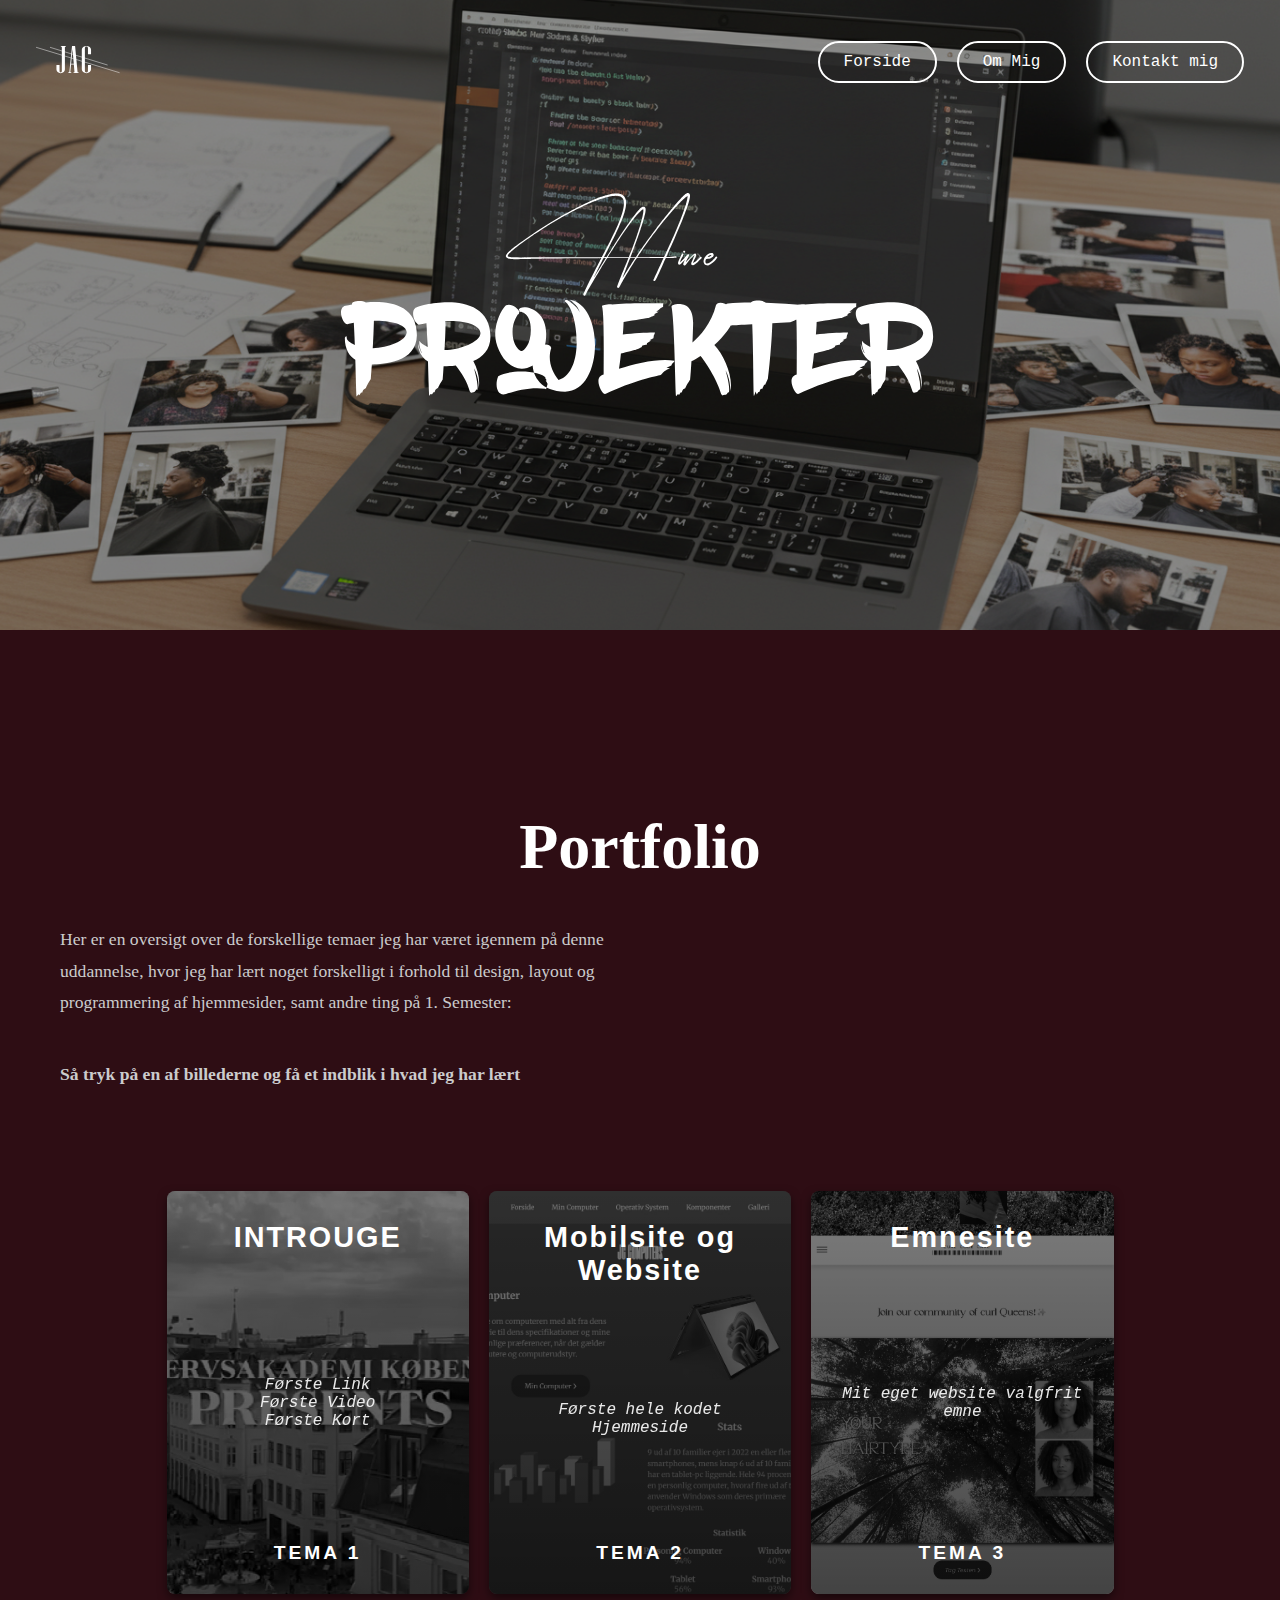
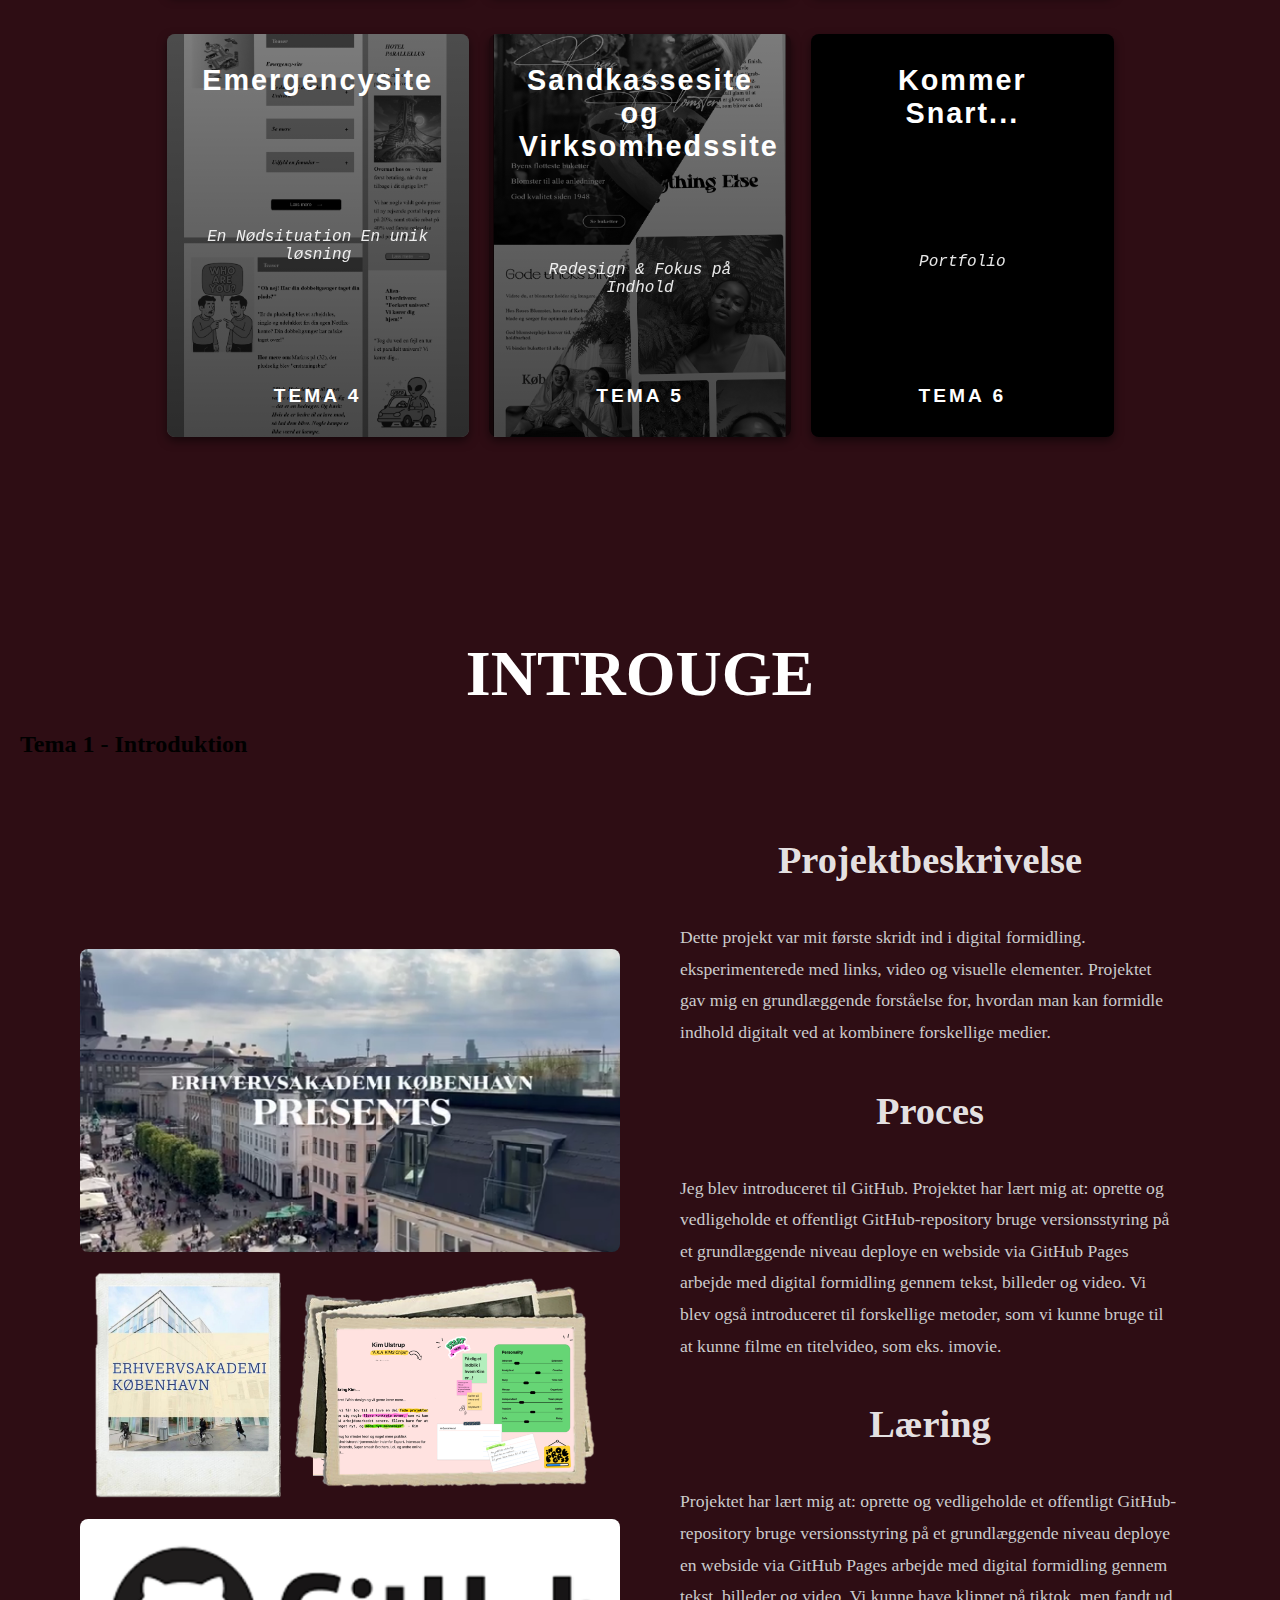
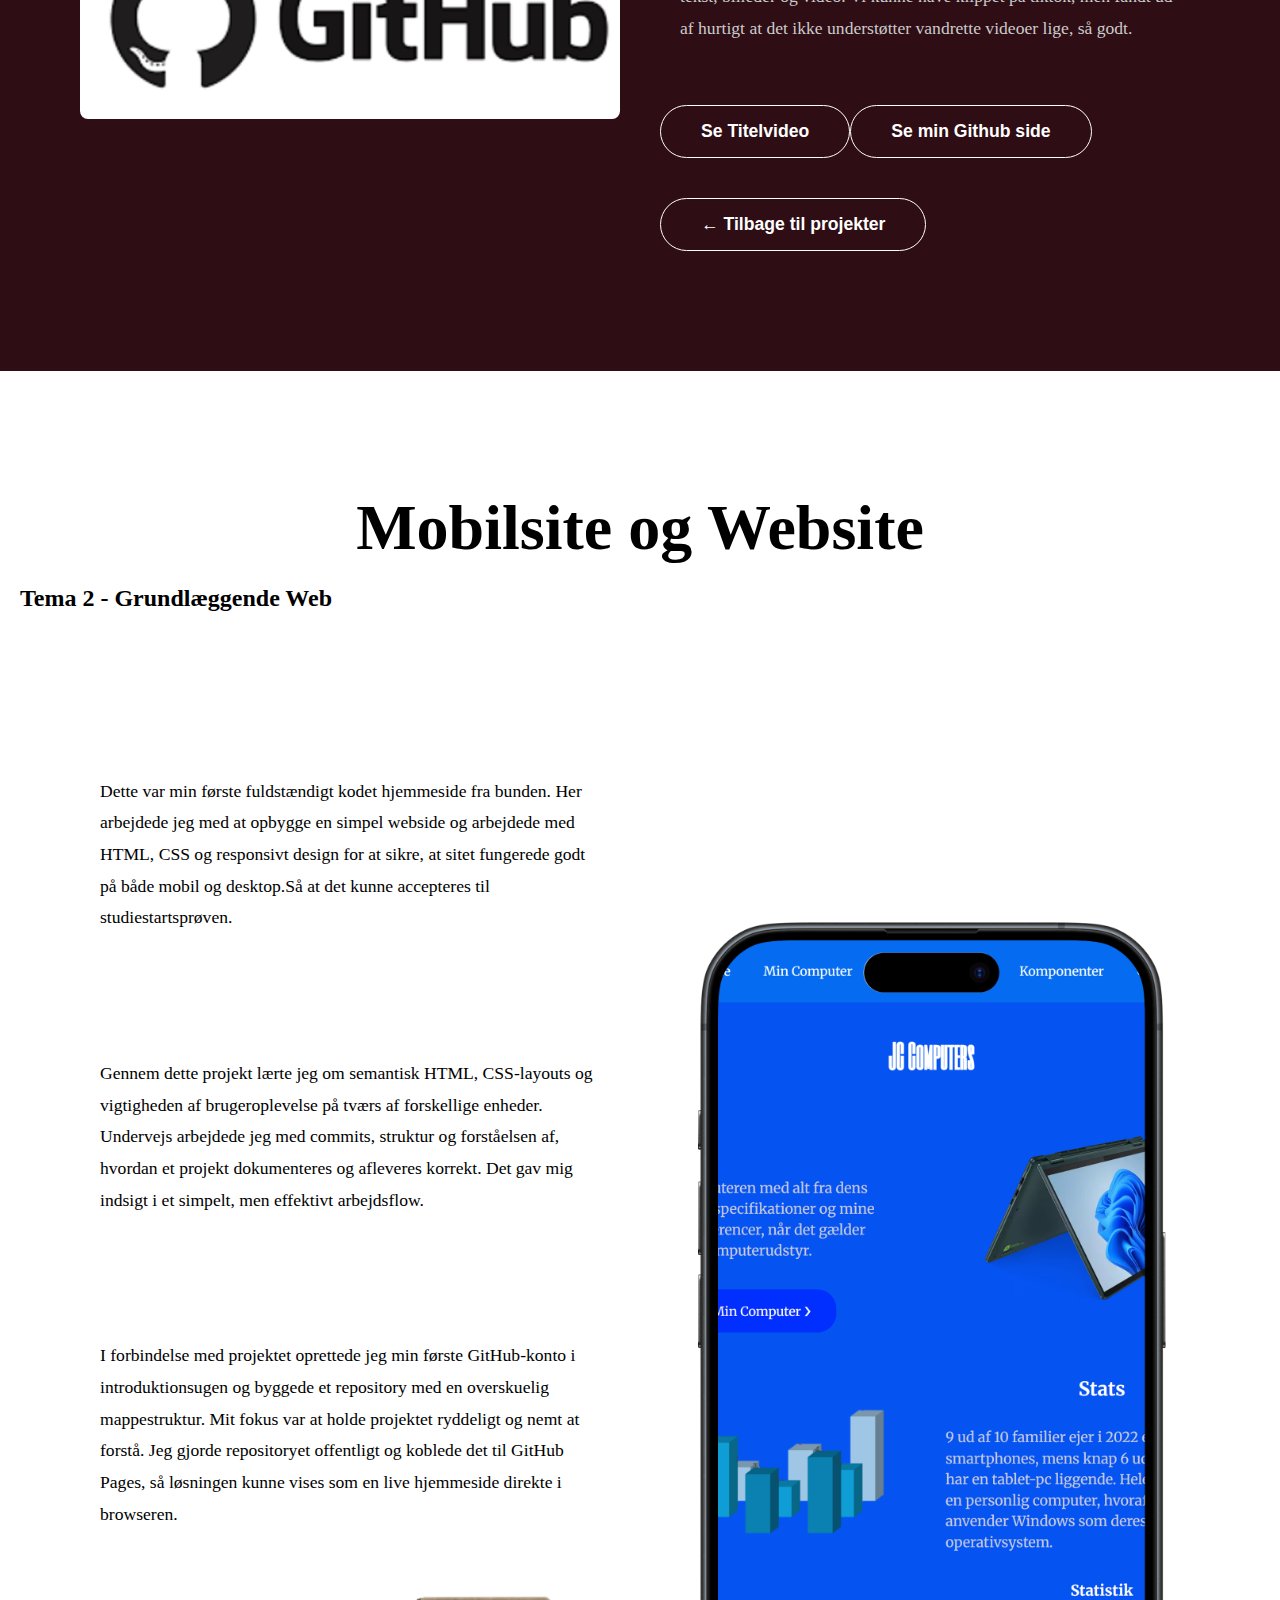
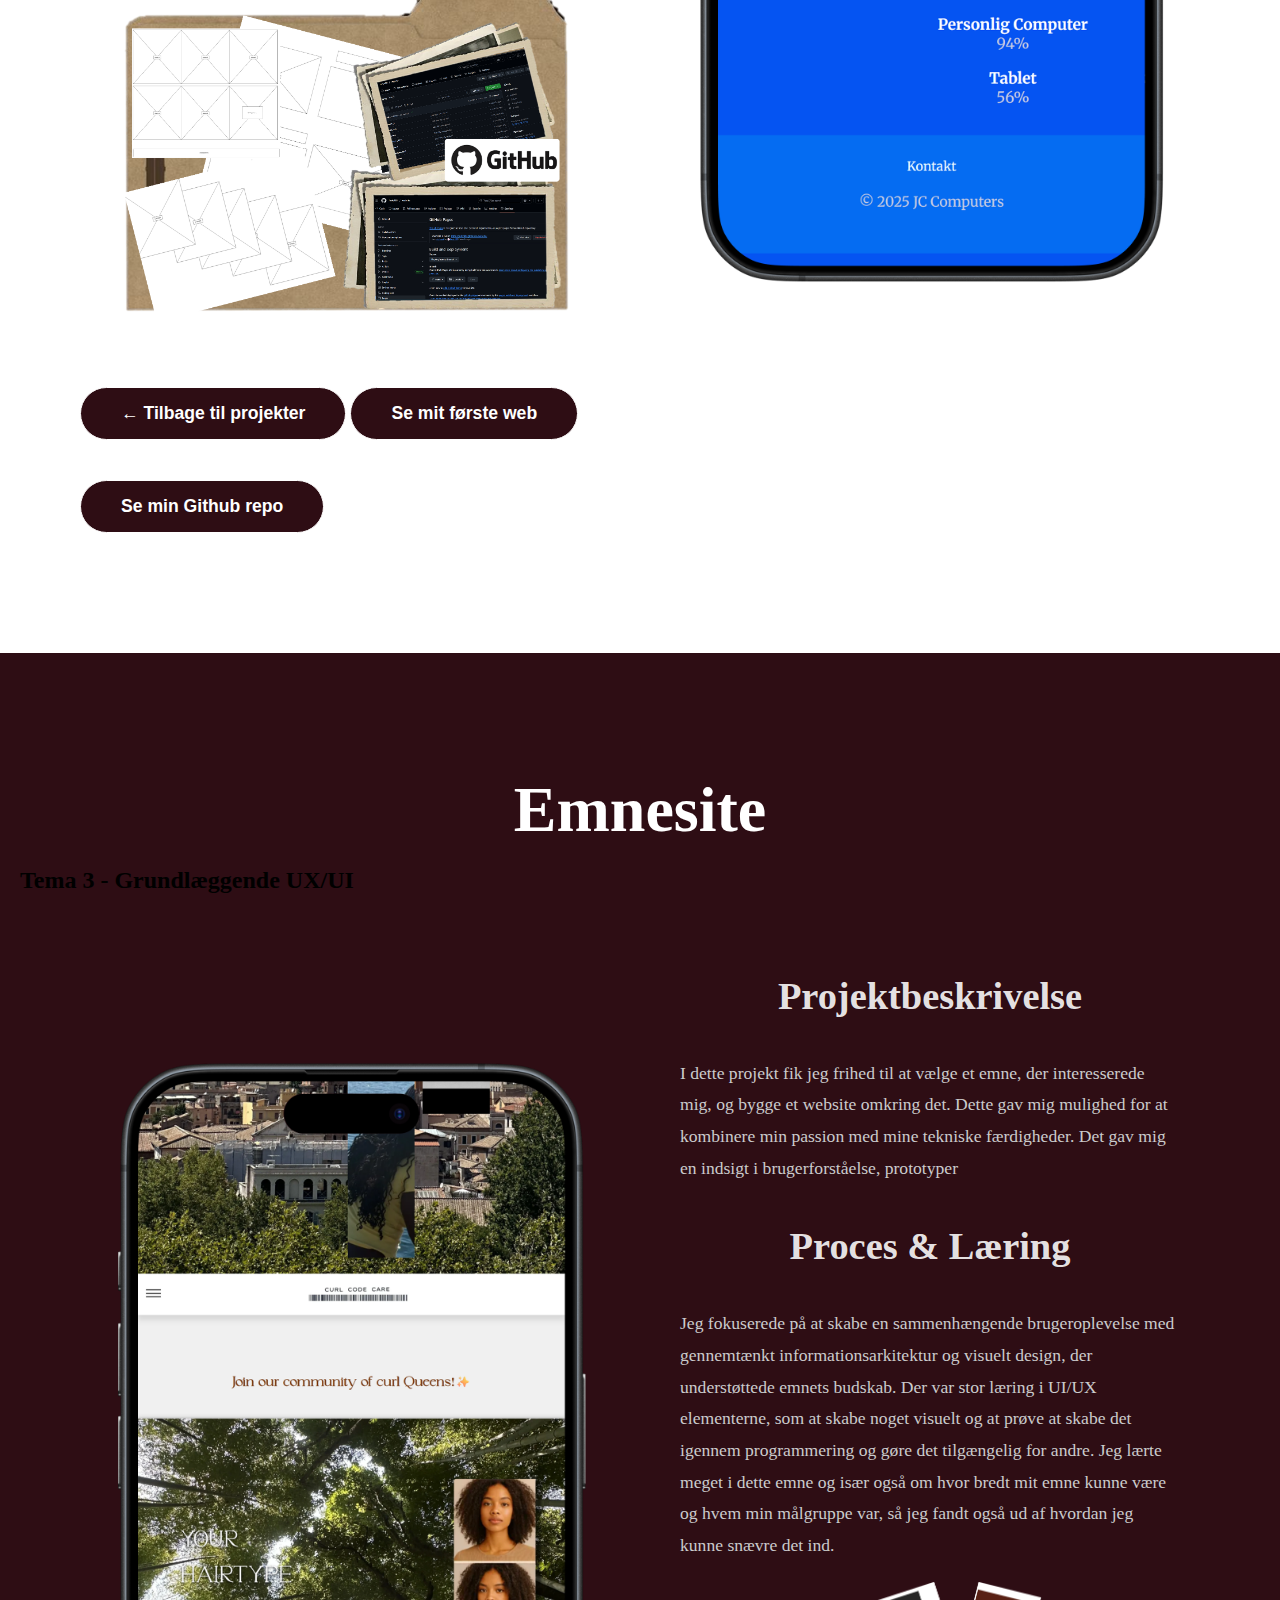
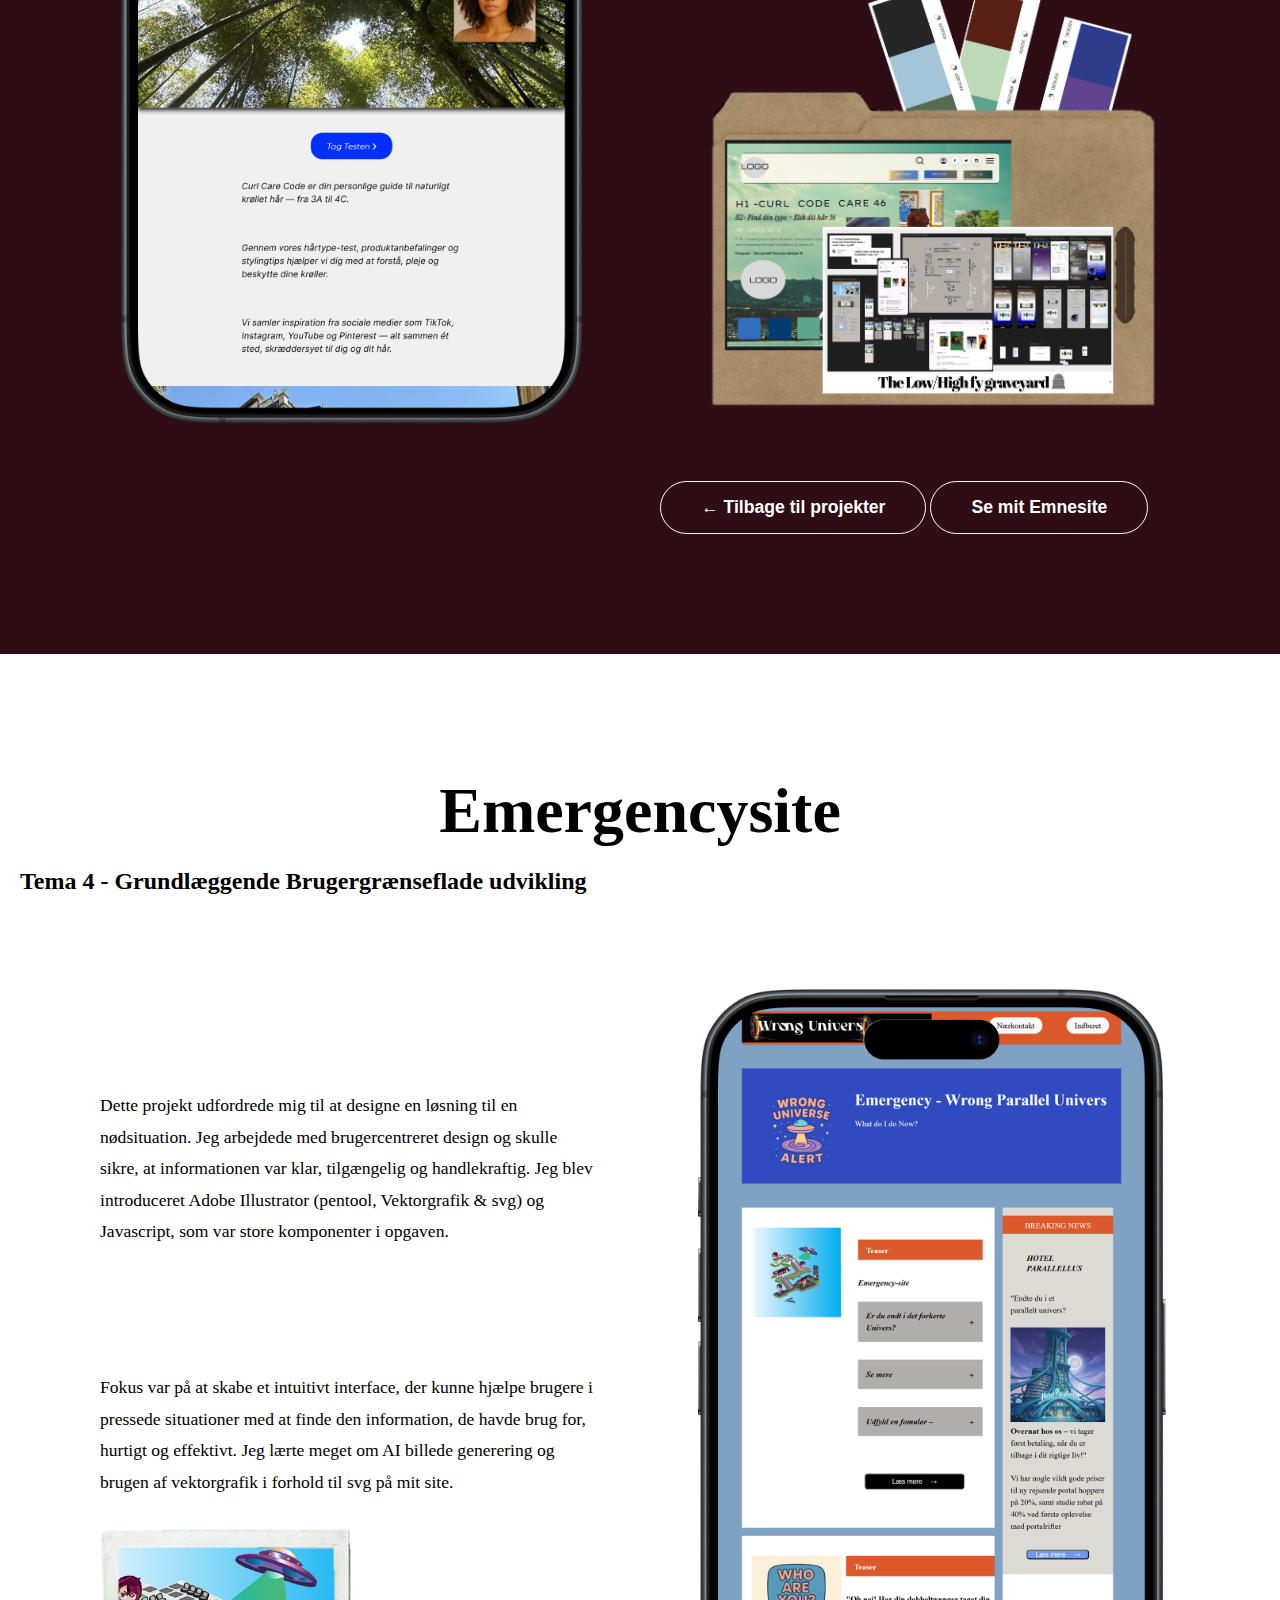
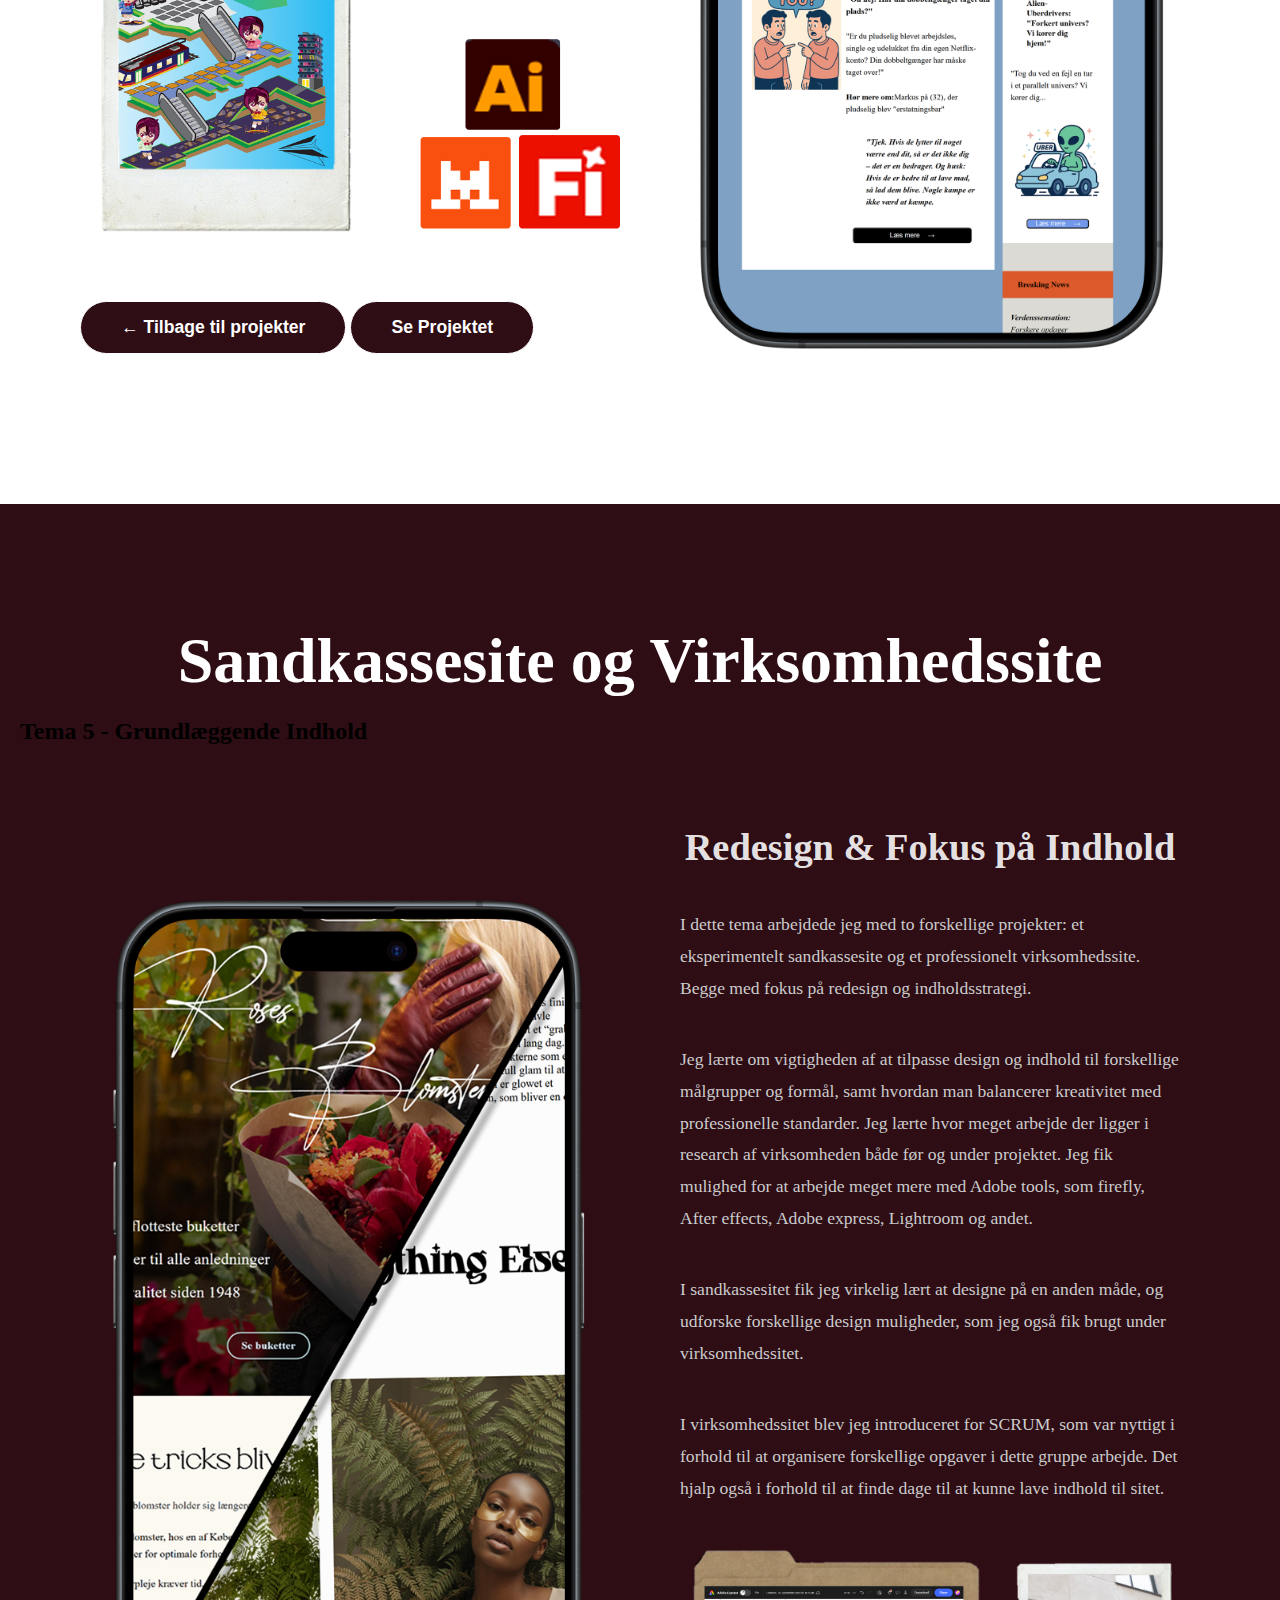
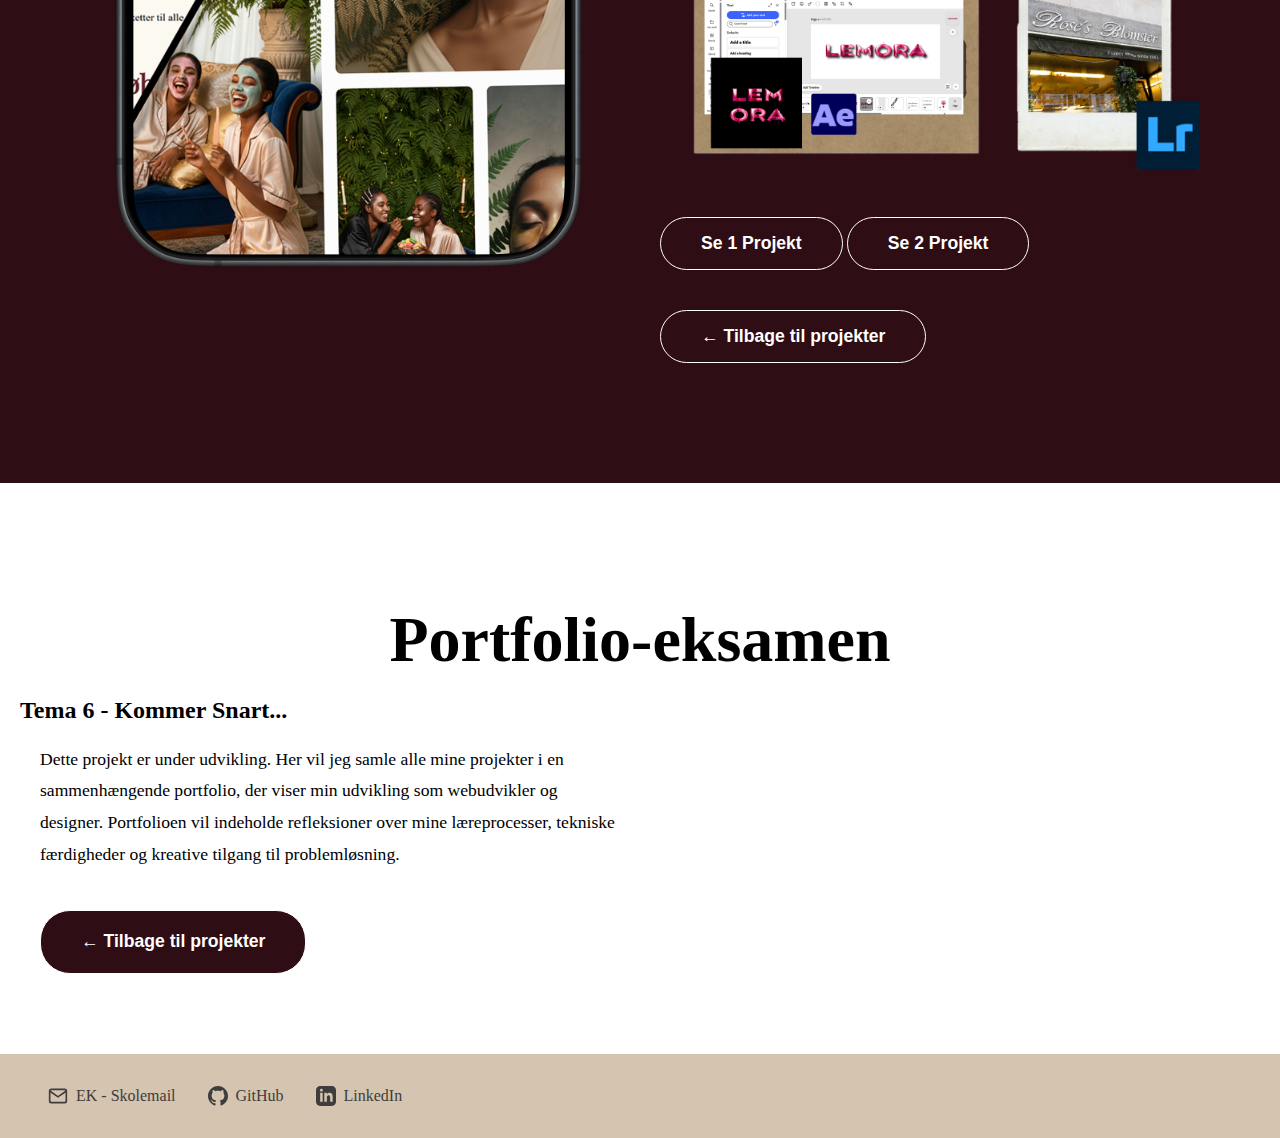
<file: projekt.html>
<!DOCTYPE html>
<html lang="en">
  <head>
    <meta charset="UTF-8" />
    <meta http-equiv="X-UA-Compatible" content="IE=edge" />
    <meta name="viewport" content="width=device-width, initial-scale=1.0" />
    <title>Om Mig</title>
    <link rel="stylesheet" href="css/delt.css" />
    <link rel="stylesheet" href="css/footer.css" />
    <link rel="stylesheet" href="css_projekter/style.css" />
    <link rel="stylesheet" href="css_projekter/general.css" />
    <link rel="stylesheet" href="css_projekter/layout.css" />
    <link rel="stylesheet" href="css_projekter/galleri.css" />

    <!-- <link rel="stylesheet" href="css_aboutme/fonts.css" /> -->
  </head>

  <body id="top">
    <!-- har tilføjet et id top, så man kommer tilbage til toppen fra en anden sektion.  -->
    <header>
      <div class="logo">
        <a href="index.html">
          <div class="logo">
            <a href="index.html">
              <!-- min svg logo -->
              <svg
                width="175"
                height="176"
                viewBox="0 0 175 176"
                fill="none"
                xmlns="http://www.w3.org/2000/svg"
              >
                <path
                  d="M62.2109 60.4297H60.2188V108.047C60.2188 110.104 59.4115 111.823 57.7969 113.203C56.1042 114.661 53.9688 115.391 51.3906 115.391C48.8125 115.391 46.6901 114.661 45.0234 113.203C43.4089 111.823 42.6016 110.104 42.6016 108.047V98.2031H49.0078V111.094C49.0078 112.995 49.8021 113.945 51.3906 113.945C53.0052 113.945 53.8125 112.995 53.8125 111.094V60.4297H51.7812V58.9844H62.2109V60.4297ZM88.6328 115H78.2422V113.555H80.2344L78.7891 97.3047H73.0469L71.4453 113.555H73.4375V115H67.4219V113.555H69.4141L75.0391 58.9844H81.4453L86.6406 113.555H88.6328V115ZM78.7109 95.8984L76.0547 65.625L73.125 95.8984H78.7109ZM114.664 107.227C114.664 109.466 113.727 111.393 111.852 113.008C109.977 114.596 107.711 115.391 105.055 115.391C102.424 115.391 100.159 114.596 98.2578 113.008C96.3828 111.393 95.4453 109.466 95.4453 107.227V66.7578C95.4453 64.5182 96.3828 62.6042 98.2578 61.0156C100.159 59.401 102.424 58.5938 105.055 58.5938C107.711 58.5938 109.977 59.401 111.852 61.0156C113.727 62.6042 114.664 64.5182 114.664 66.7578V75.7812H108.258V63.2422C108.258 62.3568 107.945 61.6016 107.32 60.9766C106.695 60.3516 105.94 60.0391 105.055 60.0391C104.169 60.0391 103.414 60.3516 102.789 60.9766C102.164 61.6016 101.852 62.3568 101.852 63.2422V110.742C101.852 111.628 102.164 112.383 102.789 113.008C103.414 113.633 104.169 113.945 105.055 113.945C105.94 113.945 106.695 113.633 107.32 113.008C107.945 112.383 108.258 111.628 108.258 110.742V98.2031H114.664V107.227Z"
                  fill="white"
                />
                <line
                  x1="0.14569"
                  y1="61.5217"
                  x2="174.146"
                  y2="114.522"
                  stroke="white"
                />
                <line
                  x1="29.1473"
                  y1="61.5222"
                  x2="149.147"
                  y2="98.5222"
                  stroke="white"
                />
              </svg>
            </a>
          </div>
        </a>
      </div>
      <nav>
        <ul class="menu knapper">
          <li><a href="index.html">Forside</a></li>
          <li><a href="aboutme.html">Om Mig</a></li>
          <li><a href="#bund" class="kontakt-knap">Kontakt mig</a></li>
        </ul>
        <button class="burger">
          <span class="line"></span>
          <span class="line"></span>
          <span class="line"></span>
        </button>
      </nav>
    </header>

    <main>
      <section class="hero">
        <div class="hero-section">
          <img src="img/projekthero.png" alt="billed af Mig" />
        </div>

        <h1>
          <svg
            width="609"
            height="218"
            viewBox="0 0 609 218"
            fill="none"
            xmlns="http://www.w3.org/2000/svg"
          >
            <path
              d="M80.896 142.358C80.64 169.75 47.104 171.414 35.84 171.414C35.2 180.118 34.816 186.006 34.816 186.006C34.816 186.006 33.92 187.542 32.512 189.846C31.744 190.998 29.824 195.222 29.824 195.222C29.824 195.222 28.288 195.734 27.264 196.886C27.008 197.27 26.112 199.702 26.112 199.702L25.088 199.574L23.424 202.134C23.424 202.134 22.528 201.366 22.272 201.494C21.632 201.878 21.248 203.286 20.608 203.414C20.224 200.982 19.84 184.982 19.328 166.806C13.568 163.094 8.83198 156.566 8.83198 144.918C8.83198 144.918 10.752 141.206 10.752 145.046C10.752 147.094 13.824 149.782 18.816 151.958C18.56 144.15 18.176 136.47 17.792 129.814C16.256 130.07 14.592 130.454 12.928 130.71C7.67998 134.422 -2.47955e-05 114.838 9.47198 112.662C11.392 112.278 13.696 111.766 16 111.382C16 111.254 16 111.126 16 110.998C15.872 110.486 16.384 109.334 17.664 108.95C20.48 108.182 25.6 107.286 29.952 109.462C53.248 107.542 81.024 111.766 80.896 142.358ZM70.656 139.542C71.168 132.886 58.112 127.382 37.888 127.766C37.888 128.15 37.888 128.534 37.888 128.918C37.632 137.622 37.248 146.71 36.736 155.158C52.096 154.774 70.144 147.862 70.656 139.542ZM154.448 144.022C154.32 156.822 146.64 163.99 137.296 168.086C142.16 176.918 144.336 187.798 142.544 195.606C143.312 183.702 138.064 175.382 138.064 175.382C138.064 175.382 142.928 191.766 141.264 197.142C141.008 196.886 140.624 196.374 140.624 196.374C140.624 196.374 139.088 198.934 138.32 199.062C137.552 199.19 134.992 199.83 134.992 199.83L133.84 198.55C131.28 188.566 125.392 179.606 119.76 172.438C115.152 173.078 111.056 173.206 108.368 173.206C108.112 173.206 107.856 173.206 107.6 173.206C107.088 181.142 106.704 186.39 106.704 186.39C106.704 186.39 105.808 187.926 104.528 189.974C103.76 191.126 101.968 195.094 101.968 195.094C101.968 195.094 100.432 195.606 99.536 196.758C99.28 197.142 98.512 199.318 98.512 199.318L97.488 199.19L95.952 201.622C95.952 201.622 95.056 200.982 94.8 201.11C94.16 201.366 93.776 202.774 93.264 202.774C92.88 200.598 92.496 185.75 91.984 168.598C88.016 166.166 84.56 162.198 82.768 156.182C82.64 155.67 81.872 152.598 82.256 150.934C82.896 154.39 84.816 159.126 86.096 160.278C83.664 155.414 82.896 150.678 83.536 147.862C84.176 149.782 87.12 152.086 91.6 153.878C91.216 145.43 90.832 137.11 90.448 130.198C87.888 130.582 85.328 131.094 82.64 131.734C78.544 130.198 74.576 119.318 79.056 115.222C83.536 110.998 154.832 94.6139 154.448 144.022ZM144.464 140.438C144.976 133.27 132.176 127.126 109.392 128.022C109.52 129.302 109.52 130.838 109.52 132.502C109.392 140.566 109.008 149.142 108.496 157.078C123.984 156.95 143.824 148.886 144.464 140.438ZM162.216 183.318C158.504 191.638 161.064 203.926 170.024 200.982C180.648 197.526 195.24 193.814 208.936 195.734L210.088 196.374C210.088 196.374 211.24 192.022 211.496 191.126C211.752 190.23 209.704 187.414 209.704 187.414L210.728 187.158L209.064 185.11C209.064 185.11 209.832 185.366 209.704 185.11C205.736 178.198 175.656 175.51 162.216 183.318ZM159.272 142.486C159.272 124.566 168.744 112.918 170.152 112.278C175.528 109.846 182.568 115.862 183.08 118.422C183.336 119.318 183.208 121.238 181.8 121.494C180.008 124.694 176.552 129.814 176.552 138.774C176.552 153.238 183.976 157.974 185.384 158.102C187.816 158.358 194.856 151.702 194.856 136.854C194.856 118.038 183.208 118.806 183.208 118.806L182.696 118.678C182.696 118.678 183.976 118.294 183.72 117.782C183.592 117.654 182.824 117.142 182.824 116.886C182.952 116.502 183.208 115.606 184.36 115.094C190.888 112.15 210.216 117.654 210.216 141.078C210.216 160.022 200.488 176.022 185.64 175.766C168.872 175.51 159.272 153.622 159.272 142.486ZM215.256 154.902C211.288 166.678 215.768 178.966 222.552 186.902C249.688 178.71 241.752 115.99 228.568 108.31L229.464 107.03C230.232 107.03 230.872 107.158 231.64 107.158C231.896 107.158 241.112 112.918 243.928 119.446C241.368 111.382 233.56 106.774 233.816 106.774C268.76 112.278 267.48 198.678 229.08 198.678C199 198.678 193.112 174.87 198.232 161.046C202.2 150.166 214.104 149.27 215.256 154.902ZM282.995 175.766C300.275 170.134 323.699 164.886 338.419 167.702C338.419 168.598 335.987 170.902 335.987 170.902L335.347 172.438L330.483 174.742L334.067 175.126C334.067 175.126 330.483 176.534 328.435 178.198C326.259 179.862 325.619 181.654 323.955 182.294C322.675 182.294 295.539 188.31 269.811 200.854C265.843 202.774 258.547 186.006 264.947 182.678C265.587 182.294 266.483 181.91 267.635 181.526C267.635 159.638 268.275 121.11 265.971 112.918C265.971 112.918 270.963 110.87 276.083 111.382C289.651 109.59 318.963 110.23 327.283 110.358C327.027 111.254 327.155 113.686 327.155 113.686C327.155 113.686 324.851 114.71 323.187 116.502C322.803 116.886 320.243 118.678 320.243 118.678L322.803 118.806L318.579 120.982L318.451 122.518C318.451 122.518 313.331 124.694 312.563 124.95C311.923 124.95 298.867 127.126 287.603 128.918C287.603 129.942 287.475 130.966 287.475 131.99C287.347 135.318 287.091 138.39 286.835 141.462C298.099 140.054 312.051 139.286 318.963 139.414C318.963 140.182 317.939 142.102 317.939 142.102L317.427 145.174L313.459 147.35L315.123 147.478L310.899 150.166L311.027 151.446L306.419 152.598L305.523 154.134C305.523 154.134 300.915 156.31 299.123 156.95C298.355 156.95 291.315 158.998 284.915 160.534C284.275 167.318 283.507 172.566 282.995 175.766ZM398.591 123.286C396.415 132.758 387.967 143.382 378.367 152.086C388.351 162.07 397.695 185.366 394.239 198.166C394.623 186.134 389.631 177.558 389.631 177.558C389.631 177.558 394.623 194.07 392.831 199.702C392.575 199.318 392.191 198.934 392.191 198.934C392.191 198.934 390.783 201.622 389.887 201.75C388.991 201.75 386.303 202.39 386.303 202.39L385.151 201.11C382.207 189.59 371.199 170.774 364.543 162.966C361.343 165.014 358.271 166.934 355.455 168.214C354.815 178.838 354.175 186.39 354.175 186.39C354.175 186.39 353.279 187.798 351.999 190.102C351.103 191.126 349.311 195.35 349.311 195.35C349.311 195.35 347.647 195.862 346.751 196.886C346.495 197.27 345.599 199.446 345.599 199.446H344.575L343.039 202.006C343.039 202.006 342.015 201.238 341.759 201.366C341.119 201.75 340.735 203.158 340.223 203.158C339.199 198.038 338.687 128.278 335.487 113.814C335.487 113.302 335.999 112.15 337.407 111.894C342.783 110.358 357.759 108.566 357.119 131.094C356.991 137.238 356.735 143.382 356.479 149.398C364.031 142.998 375.423 130.582 380.031 112.022C383.871 105.238 400.511 115.478 398.591 123.286ZM429.932 109.846C442.604 110.358 456.3 111.382 469.996 112.406C469.484 117.142 465.388 125.718 454.252 129.302C447.724 129.558 441.708 129.942 436.332 130.198C435.564 156.054 431.98 185.494 431.98 185.494L429.164 191.766L428.14 191.638L426.092 196.246C426.092 196.246 425.452 195.222 424.556 196.374C424.172 196.758 423.404 199.062 423.404 199.062H422.38L420.716 201.622L419.564 198.422C419.564 198.422 418.412 202.774 417.9 202.902C417.26 198.934 417.388 158.102 416.236 131.222C404.716 131.862 398.188 132.246 396.012 132.374C385.26 132.63 385.004 111.638 391.916 110.614C398.316 109.718 406.124 109.462 414.828 109.462C415.212 109.078 415.596 108.694 416.236 108.438C419.436 107.542 425.324 106.646 429.932 109.846ZM476.07 175.766C493.35 170.134 516.774 164.886 531.494 167.702C531.494 168.598 529.062 170.902 529.062 170.902L528.422 172.438L523.558 174.742L527.142 175.126C527.142 175.126 523.558 176.534 521.51 178.198C519.334 179.862 518.694 181.654 517.03 182.294C515.75 182.294 488.614 188.31 462.886 200.854C458.918 202.774 451.622 186.006 458.022 182.678C458.662 182.294 459.558 181.91 460.71 181.526C460.71 159.638 461.35 121.11 459.046 112.918C459.046 112.918 464.038 110.87 469.158 111.382C482.726 109.59 512.038 110.23 520.358 110.358C520.102 111.254 520.23 113.686 520.23 113.686C520.23 113.686 517.926 114.71 516.262 116.502C515.878 116.886 513.318 118.678 513.318 118.678L515.878 118.806L511.654 120.982L511.526 122.518C511.526 122.518 506.406 124.694 505.638 124.95C504.998 124.95 491.942 127.126 480.678 128.918C480.678 129.942 480.55 130.966 480.55 131.99C480.422 135.318 480.166 138.39 479.91 141.462C491.174 140.054 505.126 139.286 512.038 139.414C512.038 140.182 511.014 142.102 511.014 142.102L510.502 145.174L506.534 147.35L508.198 147.478L503.974 150.166L504.102 151.446L499.494 152.598L498.598 154.134C498.598 154.134 493.99 156.31 492.198 156.95C491.43 156.95 484.39 158.998 477.99 160.534C477.35 167.318 476.582 172.566 476.07 175.766ZM597.123 144.022C596.995 156.822 589.315 163.99 579.971 168.086C584.835 176.918 587.011 187.798 585.219 195.606C585.987 183.702 580.739 175.382 580.739 175.382C580.739 175.382 585.603 191.766 583.939 197.142C583.683 196.886 583.299 196.374 583.299 196.374C583.299 196.374 581.763 198.934 580.995 199.062C580.227 199.19 577.667 199.83 577.667 199.83L576.515 198.55C573.955 188.566 568.067 179.606 562.435 172.438C557.827 173.078 553.731 173.206 551.043 173.206C550.787 173.206 550.531 173.206 550.275 173.206C549.763 181.142 549.379 186.39 549.379 186.39C549.379 186.39 548.483 187.926 547.203 189.974C546.435 191.126 544.643 195.094 544.643 195.094C544.643 195.094 543.107 195.606 542.211 196.758C541.955 197.142 541.187 199.318 541.187 199.318L540.163 199.19L538.627 201.622C538.627 201.622 537.731 200.982 537.475 201.11C536.835 201.366 536.451 202.774 535.939 202.774C535.555 200.598 535.171 185.75 534.659 168.598C530.691 166.166 527.235 162.198 525.443 156.182C525.315 155.67 524.547 152.598 524.931 150.934C525.571 154.39 527.491 159.126 528.771 160.278C526.339 155.414 525.571 150.678 526.211 147.862C526.851 149.782 529.795 152.086 534.275 153.878C533.891 145.43 533.507 137.11 533.123 130.198C530.563 130.582 528.003 131.094 525.315 131.734C521.219 130.198 517.251 119.318 521.731 115.222C526.211 110.998 597.507 94.6139 597.123 144.022ZM587.139 140.438C587.651 133.27 574.851 127.126 552.067 128.022C552.195 129.302 552.195 130.838 552.195 132.502C552.067 140.566 551.683 149.142 551.171 157.078C566.659 156.95 586.499 148.886 587.139 140.438Z"
              fill="white"
            />
            <path
              d="M248.572 102.656H248.197C248.166 102.625 248.119 102.594 248.056 102.562C247.994 102.562 247.947 102.562 247.916 102.562C247.509 102.281 247.306 101.891 247.306 101.391C247.306 100.984 247.416 100.641 247.634 100.359C247.728 100.234 247.791 100.094 247.822 99.9375C247.884 99.8125 247.947 99.6875 248.009 99.5625C248.509 98.4062 248.806 97.7656 248.9 97.6406C248.9 97.5781 248.931 97.4688 248.994 97.3125C249.025 97.3125 249.041 97.2969 249.041 97.2656C249.072 97.2344 249.103 97.1875 249.134 97.125C249.166 97.0938 249.181 97.0156 249.181 96.8906C249.306 96.7969 249.369 96.7031 249.369 96.6094C249.4 96.5469 249.416 96.4688 249.416 96.375C249.447 96.3125 249.494 96.25 249.556 96.1875L249.603 96.0938C249.634 96.0312 249.65 95.9688 249.65 95.9062C249.65 95.8438 249.697 95.7656 249.791 95.6719C250.572 94.1094 251.056 93.0938 251.244 92.625L251.337 92.5312L251.478 92.0625C251.634 91.9062 251.775 91.6719 251.9 91.3594C251.994 91.1719 252.041 91.0312 252.041 90.9375C252.416 90.3438 252.744 89.7188 253.025 89.0625L253.494 88.0781C256.775 81.4844 259.541 76.0938 261.791 71.9062C262.166 71.125 262.572 70.3438 263.009 69.5625L263.197 69.1875C263.291 68.9375 263.431 68.6719 263.619 68.3906L263.666 68.25C263.666 68.1562 263.697 68.0938 263.759 68.0625C263.916 67.7188 264.087 67.3906 264.275 67.0781L265.025 65.625C265.056 65.625 265.072 65.625 265.072 65.625C265.072 65.5938 265.119 65.4844 265.212 65.2969C265.212 65.1719 265.072 65.1094 264.791 65.1094C264.572 65.1094 264.369 65.125 264.181 65.1562H262.353C262.291 65.125 262.212 65.1094 262.119 65.1094L261.884 65.1562H256.353C255.697 65.1562 255.353 65.1719 255.322 65.2031L254.947 65.1562L254.712 65.2031L253.916 65.1562C253.853 65.1875 253.712 65.2031 253.494 65.2031C253.369 65.1719 253.228 65.1562 253.072 65.1562L252.603 65.2031H249.275C244.744 65.2031 241.4 65.2188 239.244 65.25L238.259 65.2031C238.072 65.2031 237.9 65.2188 237.744 65.25H236.619L235.587 65.2969L235.353 65.25C235.228 65.2812 234.572 65.2969 233.384 65.2969L230.291 65.3438C230.259 65.3125 230.212 65.2969 230.15 65.2969L230.056 65.3438L224.806 65.3906C221.9 65.3906 219.962 65.4062 218.994 65.4375H218.291C218.291 65.4062 218.275 65.3906 218.244 65.3906L218.15 65.4375H217.353C217.197 65.4375 217.087 65.4531 217.025 65.4844L216.369 65.4375L215.994 65.4844H214.681C214.494 65.5156 214.228 65.5312 213.884 65.5312H212.712C212.275 65.5312 211.931 65.5469 211.681 65.5781L211.541 65.5312L210.603 65.5781H208.119C207.837 65.6094 207.525 65.625 207.181 65.625C207.025 65.5938 206.744 65.5781 206.337 65.5781C206.181 65.6094 205.791 65.625 205.166 65.625L203.572 65.6719L203.197 65.625C203.103 65.625 202.978 65.6406 202.822 65.6719C202.666 65.7031 202.087 65.7188 201.087 65.7188C200.775 65.75 200.4 65.7656 199.962 65.7656L198.228 65.8125L198.134 65.7656C197.978 65.7969 197.681 65.8125 197.244 65.8125H196.259C196.072 65.8438 195.869 65.8594 195.65 65.8594L195.416 65.8125C195.322 65.8125 195.244 65.8281 195.181 65.8594L194.337 65.9062H193.259C192.916 65.9062 192.65 65.9219 192.462 65.9531H190.587C190.087 65.9531 189.697 65.9688 189.416 66H189.228C189.197 65.9688 189.15 65.9531 189.087 65.9531C189.056 65.9531 188.994 65.9688 188.9 66C188.806 66 188.728 66.0156 188.666 66.0469H188.244C188.181 66.0156 188.103 66 188.009 66L187.822 66.0469H186.978C185.666 66.1094 184.025 66.1406 182.056 66.1406C181.9 66.1719 181.712 66.1875 181.494 66.1875C181.275 66.1875 181.087 66.1719 180.931 66.1406H180.556C179.556 66.1406 178.962 66.1562 178.775 66.1875C178.056 66.1875 177.603 66.1719 177.416 66.1406C177.259 66.1094 176.962 66.0938 176.525 66.0938C176.119 66.0938 175.869 66.0781 175.775 66.0469L174.416 65.9531C174.134 65.9219 173.9 65.8906 173.712 65.8594C173.525 65.7969 173.369 65.7656 173.244 65.7656C173.119 65.7656 172.978 65.75 172.822 65.7188C172.791 65.6875 172.744 65.6719 172.681 65.6719C172.119 65.5156 171.619 65.3281 171.181 65.1094C170.744 64.8906 170.4 64.5469 170.15 64.0781C170.087 63.9844 170.041 63.9062 170.009 63.8438C169.978 63.75 169.947 63.6406 169.916 63.5156C169.884 63.3906 169.869 63.1562 169.869 62.8125L169.962 62.5781C169.994 62.3281 170.056 62.1094 170.15 61.9219C170.4 61.3281 170.744 60.8125 171.181 60.375C171.244 60.25 171.322 60.1562 171.416 60.0938C171.541 60 171.634 59.9062 171.697 59.8125C172.009 59.4062 172.353 59.0625 172.728 58.7812C172.791 58.6875 172.962 58.5156 173.244 58.2656C173.525 58.0156 174.134 57.4688 175.072 56.625C175.134 56.5938 175.337 56.4062 175.681 56.0625C176.181 55.7188 176.666 55.3594 177.134 54.9844C177.603 54.5781 178.212 54.0938 178.962 53.5312L179.291 53.2031C180.103 52.6406 180.916 52.0469 181.728 51.4219C183.166 50.2969 185.869 48.375 189.837 45.6562C197.744 40.1875 205.822 34.8906 214.072 29.7656L216.65 28.2656L219.931 26.25C220.056 26.1562 220.181 26.0781 220.306 26.0156C220.462 25.9531 220.619 25.875 220.775 25.7812C222.212 24.9062 222.978 24.4531 223.072 24.4219C223.166 24.3906 223.244 24.3437 223.306 24.2812L225.369 23.0625C225.494 22.9688 225.634 22.8906 225.791 22.8281C225.978 22.7656 226.15 22.6875 226.306 22.5938L227.478 21.8438L227.994 21.6094C228.994 20.9844 230.009 20.4062 231.041 19.875C231.947 19.4062 232.837 18.9062 233.712 18.375L235.119 17.6719C235.619 17.3594 235.9 17.2031 235.962 17.2031C236.056 17.1719 236.134 17.1406 236.197 17.1094C236.697 16.7969 237.212 16.5156 237.744 16.2656C238.306 15.9844 238.853 15.6875 239.384 15.375C239.478 15.3437 239.556 15.3125 239.619 15.2812C239.712 15.2188 239.791 15.1875 239.853 15.1875C240.197 15 240.509 14.8125 240.791 14.625C241.041 14.5312 241.306 14.4062 241.587 14.25C241.681 14.2187 241.759 14.1875 241.822 14.1562C241.884 14.0938 241.947 14.0625 242.009 14.0625C243.197 13.4687 243.806 13.1719 243.837 13.1719C243.869 13.1406 243.916 13.1094 243.978 13.0781C244.072 13.0156 244.15 12.9531 244.212 12.8906C244.587 12.7656 244.791 12.6875 244.822 12.6562C244.853 12.625 244.869 12.6094 244.869 12.6094C244.9 12.5781 245.119 12.4688 245.525 12.2812C245.962 12.0938 246.384 11.8906 246.791 11.6719C248.353 10.8906 249.962 10.1406 251.619 9.42188L251.947 9.28125C252.353 9.09375 252.775 8.89063 253.212 8.67188C253.65 8.45312 254.103 8.25 254.572 8.0625C257.759 6.625 261.041 5.29688 264.416 4.07812C264.697 3.95312 264.978 3.85938 265.259 3.79688C265.541 3.70312 265.822 3.59375 266.103 3.46875H266.291C266.353 3.40625 267.103 3.14062 268.541 2.67188L269.806 2.29688C269.962 2.29688 270.681 2.09375 271.962 1.6875H272.197C272.478 1.59375 272.775 1.51562 273.087 1.45312C273.4 1.39062 273.697 1.3125 273.978 1.21875C274.134 1.1875 274.291 1.17188 274.447 1.17188C274.603 1.17188 274.775 1.14062 274.962 1.07812C275.15 1.01562 275.353 0.96875 275.572 0.9375C275.822 0.90625 276.041 0.859375 276.228 0.796875C276.541 0.796875 276.869 0.765625 277.212 0.703125L278.197 0.5625L279.603 0.515625C279.791 0.484375 280.056 0.46875 280.4 0.46875C280.744 0.46875 281.009 0.484375 281.197 0.515625C281.541 0.515625 281.759 0.53125 281.853 0.5625H282.275L283.212 0.75H283.541C284.728 1.0625 285.775 1.48438 286.681 2.01562L286.822 2.20312C287.103 2.32812 287.259 2.42188 287.291 2.48438C287.322 2.54688 287.353 2.57812 287.384 2.57812V2.625C287.416 2.625 287.447 2.65625 287.478 2.71875C287.509 2.75 287.556 2.79688 287.619 2.85938C287.806 2.98438 287.9 3.07812 287.9 3.14062L288.275 3.46875C288.994 4.46875 289.525 5.67188 289.869 7.07812V7.35938C289.9 7.39062 289.916 7.4375 289.916 7.5C289.947 7.5625 289.978 7.625 290.009 7.6875C290.009 8.15625 290.041 8.51563 290.103 8.76562L290.15 9.98438C290.15 10.2656 290.134 10.4844 290.103 10.6406C290.072 10.7656 290.056 10.9063 290.056 11.0625L290.103 11.25L290.056 11.3906V11.7188L289.869 12.9844V13.5C289.806 13.625 289.744 13.9531 289.681 14.4844C289.619 14.8281 289.541 15.1562 289.447 15.4688V15.7031L288.697 18.5156L288.556 19.1719C287.806 21.4219 287.431 22.5938 287.431 22.6875C287.431 22.75 287.369 22.9063 287.244 23.1562L287.103 23.4844C287.103 23.5469 287.072 23.6406 287.009 23.7656C286.978 23.8594 286.947 23.9844 286.916 24.1406L286.072 26.2969C285.884 26.8594 285.509 27.7969 284.947 29.1094C283.009 33.7031 281.869 36.2812 281.525 36.8438L281.291 37.3125C280.853 38.3438 280.572 38.9375 280.447 39.0938C280.259 39.4375 280.119 39.7188 280.025 39.9375C279.962 40.1562 279.775 40.5781 279.462 41.2031C279.244 41.6719 279.041 42.0625 278.853 42.375C278.416 43.4062 277.931 44.4062 277.4 45.375C277.306 45.5938 277.212 45.8281 277.119 46.0781C277.025 46.2969 276.884 46.5469 276.697 46.8281C276.541 47.1094 276.384 47.4375 276.228 47.8125L275.947 48.3281C275.541 49.2656 275.087 50.1562 274.587 51C274.525 51.125 274.478 51.2656 274.447 51.4219L274.025 52.2188L273.697 52.8281C273.447 53.2344 273.322 53.5156 273.322 53.6719L273.134 54.0469C272.947 54.3281 272.791 54.6094 272.666 54.8906C272.634 54.9531 272.603 55.0312 272.572 55.125C272.572 55.1875 272.416 55.4844 272.103 56.0156C272.103 56.0469 272.072 56.1094 272.009 56.2031C271.947 56.2656 271.9 56.3438 271.869 56.4375C271.837 56.5 271.806 56.5469 271.775 56.5781C271.431 57.3594 271.056 58.1094 270.65 58.8281C270.619 58.8906 270.587 58.9531 270.556 59.0156C270.556 59.0469 270.541 59.0938 270.509 59.1562C270.478 59.2188 270.416 59.3125 270.322 59.4375C270.259 59.5312 270.197 59.6719 270.134 59.8594C270.072 60.0469 270.009 60.2031 269.947 60.3281C269.791 60.5781 269.634 60.8594 269.478 61.1719C269.353 61.4531 269.197 61.7344 269.009 62.0156C268.947 62.1406 268.884 62.2656 268.822 62.3906C268.791 62.5156 268.759 62.625 268.728 62.7188C268.697 62.7812 268.666 62.8125 268.634 62.8125C268.322 63.3438 268.134 63.75 268.072 64.0312L268.166 64.125C269.384 64.125 270.166 64.1094 270.509 64.0781C270.884 63.4531 271.275 62.8438 271.681 62.25C271.744 62.1875 271.791 62.1094 271.822 62.0156C271.853 61.9219 271.9 61.8281 271.962 61.7344L272.994 60.1406L273.275 59.625C273.962 58.5625 274.634 57.4844 275.291 56.3906C275.728 55.8281 275.962 55.4844 275.994 55.3594C276.244 54.9531 276.494 54.5781 276.744 54.2344C276.775 54.1719 276.791 54.125 276.791 54.0938C276.791 54.0625 276.822 54.0156 276.884 53.9531C276.947 53.8594 277.025 53.7344 277.119 53.5781C277.244 53.3906 277.384 53.1875 277.541 52.9688L277.728 52.6406C277.884 52.3594 277.978 52.2031 278.009 52.1719C278.072 52.1406 278.197 51.9375 278.384 51.5625C279.103 50.375 279.869 49.2031 280.681 48.0469C280.837 47.8594 281.244 47.2031 281.9 46.0781C285.119 41.1719 288.369 36.3281 291.65 31.5469L292.166 30.8906L292.775 29.9531C293.212 29.2969 293.494 28.9062 293.619 28.7812C294.025 28.25 294.416 27.7031 294.791 27.1406C295.259 26.4531 296.072 25.3438 297.228 23.8125C297.447 23.4688 298.353 22.2656 299.947 20.2031C300.291 19.8594 300.697 19.3594 301.166 18.7031C301.228 18.6094 301.291 18.5312 301.353 18.4688C301.447 18.4063 301.525 18.3281 301.587 18.2344L302.712 16.875C302.837 16.8125 302.947 16.7344 303.041 16.6406C303.478 16.0469 303.994 15.5312 304.587 15.0938L305.15 14.5781C305.369 14.4219 305.587 14.3125 305.806 14.25L305.994 14.0156L306.603 13.8281C306.822 13.7344 306.994 13.6875 307.119 13.6875C307.369 13.6875 307.587 13.7031 307.775 13.7344H308.103L308.291 13.7812C308.541 13.9063 308.728 14.0781 308.853 14.2969L308.9 14.3438L309.275 14.7656C309.525 15.1094 309.65 15.7656 309.65 16.7344C309.65 17.0156 309.634 17.25 309.603 17.4375V17.7656C309.541 18.1094 309.494 18.4688 309.462 18.8438C309.431 19.1875 309.369 19.5313 309.275 19.875L308.9 21.6094C308.712 22.4844 308.478 23.3438 308.197 24.1875V24.4688C307.978 25.125 307.697 26.1094 307.353 27.4219L305.525 33.2344L304.916 35.0625C304.822 35.2812 304.744 35.5156 304.681 35.7656C304.65 35.9844 304.587 36.2031 304.494 36.4219L303.978 37.9219C303.759 38.6094 303.525 39.2812 303.275 39.9375C303.212 40.125 303.166 40.2969 303.134 40.4531C303.103 40.6094 303.056 40.7656 302.994 40.9219C302.619 41.7969 302.291 42.7031 302.009 43.6406C301.728 44.5469 301.4 45.4531 301.025 46.3594L300.884 46.8281C300.822 47.1406 300.744 47.3594 300.65 47.4844C300.587 47.5781 300.556 47.6875 300.556 47.8125C300.4 48.1875 300.259 48.5781 300.134 48.9844C299.884 49.6719 299.619 50.3438 299.337 51L299.244 51.4688C299.087 51.7812 298.947 52.125 298.822 52.5C298.697 52.875 298.556 53.25 298.4 53.625L297.978 54.9844L296.712 58.1719L296.572 58.6406C296.509 58.9531 296.119 59.9531 295.4 61.6406L294.697 63.5625C294.603 63.7188 294.556 63.8594 294.556 63.9844C294.556 64.0469 294.587 64.0938 294.65 64.125H299.244L299.572 64.1719C299.666 64.1719 299.744 64.1406 299.806 64.0781C299.9 64.0156 299.962 63.9531 299.994 63.8906C300.025 63.7969 300.134 63.625 300.322 63.375L301.447 61.6406C301.697 61.3594 301.947 61 302.197 60.5625L302.525 60C303.275 58.9688 303.994 57.9219 304.681 56.8594C305.494 55.6719 305.947 55.0312 306.041 54.9375C306.166 54.8125 306.353 54.5312 306.603 54.0938L308.009 52.0781C308.228 51.8594 308.416 51.5938 308.572 51.2812L309.556 49.875C310.212 49 310.853 48.1094 311.478 47.2031C312.197 46.1719 314.666 42.8125 318.884 37.125C319.228 36.6562 319.619 36.1719 320.056 35.6719C321.525 33.6719 322.275 32.6406 322.306 32.5781C322.369 32.5156 322.416 32.4688 322.447 32.4375C322.509 32.375 322.572 32.3281 322.634 32.2969C323.384 31.2656 324.15 30.25 324.931 29.25C325.65 28.375 326.353 27.4844 327.041 26.5781C327.134 26.4219 327.259 26.2812 327.416 26.1562C329.072 24.0313 329.978 22.8906 330.134 22.7344L331.822 20.625C332.291 20.0938 332.744 19.5313 333.181 18.9375C333.212 18.9375 333.228 18.9219 333.228 18.8906C333.259 18.8594 333.306 18.8438 333.369 18.8438C333.4 18.7813 333.416 18.7344 333.416 18.7031C333.447 18.6406 333.525 18.5312 333.65 18.375L333.837 18.1875L335.291 16.3594C335.322 16.3594 335.353 16.3438 335.384 16.3125C335.416 16.2812 335.462 16.2344 335.525 16.1719C335.712 15.9219 335.916 15.6719 336.134 15.4219C336.353 15.1719 336.556 14.9062 336.744 14.625L338.15 13.0312L339.134 11.8125L339.416 11.5312L342.181 8.34375L343.681 6.70312C344.025 6.35938 344.353 6 344.666 5.625C344.759 5.5 344.869 5.375 344.994 5.25C345.15 5.125 345.291 4.98438 345.416 4.82812L345.744 4.45312L345.884 4.35938C346.072 4.07812 346.306 3.84375 346.587 3.65625C346.712 3.53125 346.791 3.4375 346.822 3.375C346.884 3.28125 346.931 3.23438 346.962 3.23438C346.994 3.20312 347.15 3.04688 347.431 2.76562C347.494 2.76562 347.541 2.75 347.572 2.71875C347.603 2.65625 347.634 2.60938 347.666 2.57812C347.697 2.54688 347.775 2.48438 347.9 2.39062C348.056 2.26562 348.134 2.1875 348.134 2.15625C348.166 2.09375 348.197 2.04688 348.228 2.01562C348.259 1.98438 348.322 1.95312 348.416 1.92188C348.541 1.85938 348.619 1.78125 348.65 1.6875C348.712 1.5625 348.791 1.48438 348.884 1.45312C349.009 1.42188 349.087 1.39062 349.119 1.35938C349.306 1.17188 349.4 1.07812 349.4 1.07812C349.431 1.04688 349.541 0.984375 349.728 0.890625C349.759 0.859375 349.806 0.828125 349.869 0.796875C349.931 0.734375 350.009 0.6875 350.103 0.65625C350.197 0.59375 350.275 0.546875 350.337 0.515625C350.431 0.484375 350.494 0.453125 350.525 0.421875C350.681 0.265625 350.962 0.15625 351.369 0.09375C351.525 0.03125 351.712 0 351.931 0C352.212 0 352.462 0.0625 352.681 0.1875L353.056 0.421875C353.65 0.671875 353.978 1.375 354.041 2.53125C354.041 3.34375 353.994 3.98438 353.9 4.45312L353.853 4.82812C353.697 5.64062 353.541 6.29688 353.384 6.79688C353.384 6.95312 353.291 7.34375 353.103 7.96875C352.822 8.96875 352.525 9.95312 352.212 10.9219C352.181 10.9844 352.166 11.0781 352.166 11.2031C352.009 11.5781 351.853 11.9844 351.697 12.4219C351.572 12.8594 351.431 13.2812 351.275 13.6875C351.212 13.8437 351.166 13.9844 351.134 14.1094C351.134 14.2344 351.103 14.375 351.041 14.5312C350.978 14.6563 350.916 14.7969 350.853 14.9531C350.822 15.1094 350.791 15.25 350.759 15.375C350.728 15.4688 350.681 15.5625 350.619 15.6562C350.556 15.75 350.509 15.8594 350.478 15.9844C350.478 16.0781 350.384 16.375 350.197 16.875L350.056 17.25C349.837 17.7812 349.634 18.3125 349.447 18.8438C349.291 19.3438 349.119 19.8281 348.931 20.2969L348.837 20.3906C348.837 20.5781 348.744 20.8594 348.556 21.2344L348.322 21.75V21.8906C348.322 21.9531 348.228 22.1875 348.041 22.5938C347.853 23 347.681 23.4219 347.525 23.8594C347.525 24.0469 347.259 24.7344 346.728 25.9219C346.603 26.2031 346.478 26.5625 346.353 27C345.728 28.4062 345.134 29.8438 344.572 31.3125C343.384 34.25 341.884 37.7656 340.072 41.8594L337.916 46.875C337.791 47.0625 337.681 47.25 337.587 47.4375C337.525 47.5938 337.447 47.8281 337.353 48.1406C336.978 49.0156 336.587 49.8594 336.181 50.6719C336.119 50.8906 336.025 51.1406 335.9 51.4219C335.775 51.6719 335.634 51.9688 335.478 52.3125L335.244 52.9219C335.15 53.0156 335.103 53.0938 335.103 53.1562C335.009 53.3125 334.947 53.4531 334.916 53.5781L334.634 54.2812C333.666 56.1562 333.072 57.4844 332.853 58.2656C332.791 58.3906 332.728 58.5 332.666 58.5938C332.634 58.6562 332.103 59.8438 331.072 62.1562C330.853 62.5625 330.681 62.9688 330.556 63.375C330.525 63.4375 330.478 63.5 330.416 63.5625C330.384 63.5938 330.353 63.6719 330.322 63.7969C330.353 63.7969 330.369 63.8125 330.369 63.8438V63.8906C330.462 63.9219 330.603 63.9375 330.791 63.9375C331.291 63.9375 331.603 63.9219 331.728 63.8906H333.837C334.587 63.8906 335.791 63.7812 337.447 63.5625L339.697 63.3281C340.041 63.3281 340.275 63.4375 340.4 63.6562C340.556 63.875 340.634 64.0781 340.634 64.2656C340.603 64.3594 340.525 64.4688 340.4 64.5938C340.275 64.7188 340.103 64.7812 339.884 64.7812C339.666 64.7812 339.494 64.7969 339.369 64.8281C338.275 64.8281 337.587 64.8438 337.306 64.875L336.322 64.9219L334.119 64.9688C333.556 65.0312 332.384 65.0625 330.603 65.0625C330.541 65.0312 330.462 65.0156 330.369 65.0156C330.306 65.0156 330.212 65.0312 330.087 65.0625C329.962 65.0625 329.853 65.0938 329.759 65.1562C329.666 65.2188 329.603 65.2812 329.572 65.3438C329.572 65.4062 329.556 65.5 329.525 65.625C329.494 65.7188 329.431 65.8281 329.337 65.9531C329.275 66.0469 329.228 66.1406 329.197 66.2344C329.197 66.2969 329.15 66.4219 329.056 66.6094C328.212 68.3906 327.712 69.5312 327.556 70.0312L326.947 71.2031C326.947 71.3281 326.931 71.4219 326.9 71.4844C326.9 71.5156 326.869 71.5625 326.806 71.625C326.744 71.6875 326.712 71.75 326.712 71.8125C326.712 71.8438 326.697 71.8906 326.666 71.9531C325.978 73.4844 325.634 74.25 325.634 74.25C325.634 74.2812 325.603 74.3281 325.541 74.3906C325.478 74.4531 325.447 74.5781 325.447 74.7656L325.212 75.1406C324.994 75.5156 324.822 75.9062 324.697 76.3125C324.634 76.5625 324.416 77.0312 324.041 77.7188C323.697 78.4062 323.478 78.8906 323.384 79.1719L323.244 79.5469C323.025 79.9844 322.822 80.4375 322.634 80.9062C322.447 81.1562 322.353 81.3125 322.353 81.375C322.353 81.4375 322.337 81.4844 322.306 81.5156C322.306 81.5469 322.291 81.5781 322.259 81.6094C322.228 81.6719 322.197 81.7344 322.166 81.7969C322.166 81.8906 322.087 82.0781 321.931 82.3594C321.775 82.6406 321.634 82.9219 321.509 83.2031C321.072 84.3281 320.65 85.1875 320.244 85.7812C320.244 85.8438 320.228 85.8906 320.197 85.9219L319.916 86.4375L319.353 87.3281L319.306 87.4688C319.181 87.7188 318.962 87.8906 318.65 87.9844C318.494 88.0469 318.353 88.0781 318.228 88.0781C318.103 88.0781 317.994 88.0625 317.9 88.0312C317.556 87.8438 317.384 87.5781 317.384 87.2344C317.384 86.8594 317.744 86.0156 318.462 84.7031C318.525 84.5469 318.572 84.4062 318.603 84.2812C318.634 84.1562 318.681 84.0156 318.744 83.8594C318.806 83.7344 318.884 83.6094 318.978 83.4844C319.259 82.9219 319.4 82.5781 319.4 82.4531C320.119 81.0781 320.791 79.6562 321.416 78.1875C321.447 78.0312 321.572 77.7969 321.791 77.4844L321.837 77.25L322.4 76.0312C322.994 74.8438 323.306 74.1875 323.337 74.0625C323.462 73.8438 323.572 73.5938 323.666 73.3125C323.791 73.0312 323.931 72.7344 324.087 72.4219C324.15 72.3906 324.212 72.2969 324.275 72.1406C324.369 71.8594 324.494 71.5938 324.65 71.3438C324.806 70.9688 324.962 70.6094 325.119 70.2656C325.275 69.8906 325.416 69.6094 325.541 69.4219C325.541 69.3281 325.572 69.25 325.634 69.1875C325.697 69.0938 325.728 69.0156 325.728 68.9531C326.197 68.0469 326.556 67.25 326.806 66.5625L327.228 65.8594V65.625L327.416 65.3438V65.1562L327.322 65.0625H326.9C325.619 65.0938 323.744 65.1094 321.275 65.1094H310.681L310.494 65.0625L310.306 65.1094H308.947L308.853 65.0625L308.478 65.1094H307.353L306.931 65.0625L306.744 65.1094H301.166C300.947 65.1094 300.791 65.1406 300.697 65.2031C300.603 65.2656 300.525 65.375 300.462 65.5312C300.4 65.6562 300.291 65.8125 300.134 66C300.009 66.1875 299.884 66.3906 299.759 66.6094C298.947 67.8281 297.962 69.375 296.806 71.25C296.744 71.3125 296.697 71.3906 296.666 71.4844L296.291 72.0469C296.072 72.3281 295.697 72.9219 295.166 73.8281L293.9 75.7969C293.837 75.8281 293.806 75.9219 293.806 76.0781C293.681 76.2031 293.587 76.2812 293.525 76.3125C293.494 76.375 293.478 76.4844 293.478 76.6406C292.822 77.6406 292.181 78.6562 291.556 79.6875L290.291 81.75L290.197 82.0312C289.884 82.5 289.587 82.9844 289.306 83.4844L288.837 84.2812C288.744 84.4062 288.666 84.5312 288.603 84.6562C288.572 84.7812 288.509 84.9062 288.416 85.0312L287.947 85.8281C287.697 86.3281 287.478 86.6719 287.291 86.8594C287.259 86.9844 287.025 87.4375 286.587 88.2188C286.462 88.4062 286.259 88.7812 285.978 89.3438C285.509 90.0938 285.056 90.8594 284.619 91.6406C284.212 92.4219 283.791 93.1719 283.353 93.8906C283.322 93.9531 283.306 94.0312 283.306 94.125C283.056 94.625 282.712 94.875 282.275 94.875C282.15 94.875 282.009 94.8594 281.853 94.8281C281.697 94.8281 281.587 94.8125 281.525 94.7812C281.181 94.5625 281.009 94.2344 281.009 93.7969C281.009 93.4531 281.103 93.1562 281.291 92.9062C281.478 92.5 281.619 92.1094 281.712 91.7344L281.994 90.9375C282.181 90.5 282.353 90.0469 282.509 89.5781C282.666 89.1094 282.837 88.6406 283.025 88.1719L283.306 87.4219C284.275 84.9219 284.947 83.25 285.322 82.4062C285.478 81.8438 286.259 79.9531 287.666 76.7344L287.994 75.8438C288.181 75.3438 288.4 74.8438 288.65 74.3438C288.65 74.2812 288.65 74.2031 288.65 74.1094C288.681 74.0469 288.728 73.9531 288.791 73.8281C288.884 73.7031 288.947 73.5938 288.978 73.5L289.353 72.5625C290.291 70.3438 290.978 68.6406 291.416 67.4531C291.541 67.2031 291.65 66.9531 291.744 66.7031C291.837 66.4219 291.947 66.1406 292.072 65.8594C292.228 65.5469 292.322 65.3281 292.353 65.2031C292.259 65.1406 292.134 65.1094 291.978 65.1094C291.853 65.1094 291.775 65.0938 291.744 65.0625L290.947 65.1094L290.666 65.0625L290.431 65.1094L289.4 65.0625L288.837 65.1094C288.744 65.0781 288.634 65.0625 288.509 65.0625L288.322 65.1094L287.806 65.0625C287.462 65.0938 287.103 65.1094 286.728 65.1094C286.666 65.0781 286.587 65.0625 286.494 65.0625L286.259 65.1094H285.697C285.634 65.0781 285.556 65.0625 285.462 65.0625L285.181 65.1094L283.4 65.0625L283.166 65.1094L282.697 65.0625L282.228 65.1094C282.041 65.1094 281.869 65.0938 281.712 65.0625L281.572 65.1094H280.541C280.478 65.0781 280.4 65.0625 280.306 65.0625L280.072 65.1094H279.509C279.447 65.0781 279.369 65.0625 279.275 65.0625L278.619 65.1094H274.212C274.056 65.0781 273.884 65.0625 273.697 65.0625L273.228 65.1094H272.384C271.791 65.1094 271.353 65.125 271.072 65.1562L267.181 71.4844C266.181 73.0781 265.666 73.9219 265.634 74.0156C265.603 74.1094 265.556 74.2031 265.494 74.2969C265.306 74.5781 265.119 74.8594 264.931 75.1406C264.775 75.4531 264.603 75.7344 264.416 75.9844L264.228 76.4531C264.009 76.6719 263.853 76.9062 263.759 77.1562L263.619 77.4375L263.103 78.1875C262.416 79.4688 261.681 80.7031 260.9 81.8906L260.806 82.0781L260.291 83.0156C260.228 83.1094 260.15 83.2031 260.056 83.2969C259.962 83.4219 259.884 83.5625 259.822 83.7188C259.759 83.875 259.494 84.3125 259.025 85.0312L258.884 85.3125L256.587 89.25L253.775 93.8906C253.306 94.6719 252.853 95.4688 252.416 96.2812C252.072 96.9375 251.712 97.5781 251.337 98.2031L250.869 99.1406C250.806 99.3906 250.728 99.5469 250.634 99.6094C250.572 99.6719 250.525 99.7188 250.494 99.75C250.494 99.8125 250.494 99.875 250.494 99.9375C250.494 100 250.447 100.094 250.353 100.219C250.259 100.375 250.181 100.516 250.119 100.641C250.087 100.766 250.009 100.922 249.884 101.109C249.791 101.297 249.712 101.469 249.65 101.625C249.587 101.812 249.509 101.984 249.416 102.141C249.134 102.484 248.853 102.656 248.572 102.656ZM313.541 64.125L313.822 64.0781H318.978H319.775H323.244L324.275 64.0312H325.962C326.681 64.0312 327.15 64.0156 327.369 63.9844H327.791C328.072 63.9844 328.259 63.75 328.353 63.2812C328.384 63.1875 328.431 63.1094 328.494 63.0469C328.556 62.9531 328.587 62.8906 328.587 62.8594C328.619 62.7969 328.634 62.75 328.634 62.7188C328.666 62.6562 328.697 62.5938 328.728 62.5312C328.759 62.4375 328.806 62.3438 328.869 62.25C328.931 62.125 328.994 62 329.056 61.875L329.666 60.4219C329.759 60.3281 329.806 60.2656 329.806 60.2344L330.837 57.9375C330.869 57.8438 330.916 57.75 330.978 57.6562C331.072 57.5312 331.134 57.4062 331.166 57.2812L334.212 50.5312C334.4 50.2812 334.509 50.0625 334.541 49.875C334.603 49.8125 334.65 49.7344 334.681 49.6406C334.962 48.9219 335.275 48.2344 335.619 47.5781L335.853 46.9688L336.462 45.6094C337.712 42.8594 338.65 40.7344 339.275 39.2344C339.306 39.2031 339.322 39.1406 339.322 39.0469L339.603 38.4844L339.978 37.5469L340.212 36.9844C340.775 35.6719 341.322 34.375 341.853 33.0938C342.384 31.7812 342.916 30.5156 343.447 29.2969L343.494 29.2031V29.0625C343.587 28.8125 343.681 28.5781 343.775 28.3594C343.9 28.1406 343.994 27.9375 344.056 27.75C344.15 27.5625 344.228 27.3281 344.291 27.0469C344.728 26.0469 345.119 25.0469 345.462 24.0469C345.837 23.0156 346.228 22.0312 346.634 21.0938C346.791 20.6563 346.884 20.3281 346.916 20.1094C347.291 19.1719 347.478 18.6562 347.478 18.5625C347.509 18.4688 347.556 18.3594 347.619 18.2344C348.181 16.7344 348.697 15.1875 349.166 13.5938C349.634 12.1875 349.916 11.2969 350.009 10.9219C350.009 10.7969 350.041 10.6562 350.103 10.5L350.619 8.71875V8.53125L351.087 6.79688C351.087 6.60938 351.103 6.48438 351.134 6.42188C351.166 6.35938 351.181 6.28125 351.181 6.1875C351.181 6.09375 351.244 5.73438 351.369 5.10938C351.4 4.79688 351.447 4.5 351.509 4.21875V3.75L351.556 3.375C351.556 3.21875 351.541 3.09375 351.509 3C351.228 3.0625 350.9 3.28125 350.525 3.65625C350.212 3.875 349.931 4.09375 349.681 4.3125C349.431 4.5 349.166 4.6875 348.884 4.875L348.791 5.01562C348.634 5.17188 348.541 5.25 348.509 5.25C348.353 5.34375 348.259 5.42188 348.228 5.48438C348.197 5.54688 348.15 5.60938 348.087 5.67188C347.837 5.85938 347.603 6.0625 347.384 6.28125C347.166 6.5 346.931 6.71875 346.681 6.9375C346.462 7.15625 346.337 7.26562 346.306 7.26562C346.275 7.26562 346.212 7.32812 346.119 7.45312C346.056 7.57812 345.947 7.70312 345.791 7.82812C345.634 7.95312 345.462 8.125 345.275 8.34375C344.775 8.84375 344.478 9.125 344.384 9.1875C344.322 9.25 344.275 9.29687 344.244 9.32812C344.244 9.32812 344.228 9.35938 344.197 9.42188C344.197 9.45313 344.181 9.46875 344.15 9.46875C344.056 9.59375 343.931 9.71875 343.775 9.84375C343.65 9.96875 343.525 10.1094 343.4 10.2656C343.369 10.3281 343.322 10.375 343.259 10.4062C343.228 10.4062 343.197 10.4219 343.166 10.4531C343.166 10.4531 343.134 10.5 343.072 10.5938C343.041 10.6875 342.947 10.7656 342.791 10.8281C342.791 10.8594 342.775 10.8906 342.744 10.9219C342.712 10.9219 342.681 10.9531 342.65 11.0156C342.65 11.0469 342.634 11.0781 342.603 11.1094C342.572 11.1406 342.541 11.1719 342.509 11.2031C342.478 11.2031 342.431 11.2344 342.369 11.2969C342.337 11.3281 342.275 11.375 342.181 11.4375C342.119 11.5 342.056 11.5781 341.994 11.6719V11.7188C341.994 11.75 341.978 11.7812 341.947 11.8125C341.916 11.8125 341.884 11.8281 341.853 11.8594C341.822 11.8594 341.791 11.8906 341.759 11.9531C341.603 12.1406 341.447 12.2969 341.291 12.4219L341.056 12.6562C340.712 13.0937 340.337 13.5156 339.931 13.9219C339.525 14.2969 339.15 14.7188 338.806 15.1875C338.744 15.2188 338.681 15.2656 338.619 15.3281C338.587 15.3594 338.556 15.3906 338.525 15.4219C338.494 15.4531 338.462 15.5 338.431 15.5625C338.431 15.5938 338.416 15.625 338.384 15.6562C338.353 15.6562 338.322 15.6719 338.291 15.7031C337.916 16.1719 337.509 16.625 337.072 17.0625C336.666 17.5 336.275 17.9687 335.9 18.4688L335.666 18.6562C335.666 18.7187 335.634 18.7813 335.572 18.8438C335.509 18.875 335.478 18.9062 335.478 18.9375H335.384C335.259 19.125 335.119 19.3125 334.962 19.5C334.806 19.6562 334.681 19.8125 334.587 19.9688C334.494 20.0938 334.4 20.1875 334.306 20.25C334.212 20.3125 333.853 20.75 333.228 21.5625L331.212 23.9062C330.619 24.5625 330.041 25.25 329.478 25.9688C329.447 26.0312 329.4 26.0781 329.337 26.1094C329.306 26.1406 329.275 26.1719 329.244 26.2031C329.15 26.3594 329.041 26.5156 328.916 26.6719C328.791 26.7969 328.681 26.9219 328.587 27.0469C328.494 27.1719 328.416 27.25 328.353 27.2812C327.603 28.2812 326.822 29.2812 326.009 30.2812C325.197 31.25 324.4 32.25 323.619 33.2812L322.681 34.4531C322.65 34.5156 322.603 34.5625 322.541 34.5938C322.478 34.625 322.431 34.6719 322.4 34.7344L320.056 37.875C319.181 39 318.306 40.1406 317.431 41.2969L316.119 43.0781H316.072C316.041 43.1094 316.009 43.1406 315.978 43.1719C315.572 43.7969 315.134 44.4062 314.666 45L313.728 46.2656L306.087 57.0938C306.025 57.1562 305.978 57.2344 305.947 57.3281C305.916 57.3906 305.884 57.4531 305.853 57.5156L303.978 60.2812C303.322 61.1875 302.697 62.1094 302.103 63.0469L301.916 63.2812C301.634 63.6562 301.494 63.9219 301.494 64.0781L301.587 64.125H303.744H304.916H305.9H307.681H308.853H313.541ZM286.634 84.6562C287.322 83.6875 287.9 82.7969 288.369 81.9844C288.869 81.1719 289.369 80.375 289.869 79.5938C290.275 78.9688 290.556 78.4844 290.712 78.1406C291.15 77.4844 291.556 76.8281 291.931 76.1719C292.337 75.5469 292.744 74.9375 293.15 74.3438C293.9 73.2188 294.634 72.0781 295.353 70.9219C295.791 70.2031 296.259 69.4844 296.759 68.7656L298.728 65.7188C298.884 65.5625 298.994 65.375 299.056 65.1562L299.009 65.1094H298.166H297.134L294.603 65.0625C294.572 65.0938 294.541 65.1094 294.509 65.1094C294.478 65.1094 294.431 65.125 294.369 65.1562C294.337 65.1562 294.306 65.1562 294.275 65.1562H294.087L292.494 69.3281C292.087 70.3906 291.791 71.125 291.603 71.5312C291.478 71.8125 291.369 72.1094 291.275 72.4219C291.15 72.8594 290.978 73.2812 290.759 73.6875C290.759 73.9062 290.666 74.1719 290.478 74.4844C290.416 74.6719 290.353 74.8125 290.291 74.9062C290.259 75.0312 290.244 75.1094 290.244 75.1406C290.244 75.1719 290.228 75.2031 290.197 75.2344C290.197 75.2969 290.166 75.375 290.103 75.4688C290.041 75.5938 289.994 75.7031 289.962 75.7969C289.931 75.9219 289.869 76.125 289.775 76.4062L287.666 81.75L287.291 82.8281L286.775 84.0469L286.728 84.1406C286.666 84.2969 286.619 84.4688 286.587 84.6562H286.634ZM292.681 64.125C292.712 64.0938 292.759 64.0625 292.822 64.0312C292.884 63.9688 292.916 63.8594 292.916 63.7031C292.978 63.5781 293.056 63.4375 293.15 63.2812C293.244 63.125 293.291 62.9688 293.291 62.8125C293.541 62.3438 293.931 61.3594 294.462 59.8594L295.587 56.9531C295.744 56.5469 295.9 56.1094 296.056 55.6406C296.244 55.1719 296.431 54.7188 296.619 54.2812C296.65 54.2188 296.666 54.125 296.666 54L297.322 52.4062C297.384 52.0938 297.431 51.9062 297.462 51.8438C297.525 51.7812 297.556 51.7031 297.556 51.6094C297.587 51.5156 297.619 51.4531 297.65 51.4219C298.15 50.1094 298.634 48.7812 299.103 47.4375C299.697 45.8438 300.259 44.25 300.791 42.6562L300.837 42.375L301.306 41.2031L301.494 40.5938C301.525 40.5312 301.541 40.4375 301.541 40.3125L302.244 38.4375L302.478 37.5C302.791 36.625 303.087 35.7344 303.369 34.8281L303.978 32.9531L304.681 30.6094L304.869 29.6719C305.212 28.5781 305.525 27.4531 305.806 26.2969C305.931 25.7344 306.072 25.1875 306.228 24.6562L306.369 24C306.494 23.5625 306.556 23.3125 306.556 23.25C306.556 23.1875 306.619 22.875 306.744 22.3125C306.775 22.0625 306.822 21.8281 306.884 21.6094V21.375L307.212 19.7344C307.212 19.2969 307.244 19.0156 307.306 18.8906L307.353 17.3906C307.353 17.0156 307.322 16.6406 307.259 16.2656L307.212 16.2188H307.119C307.025 16.3125 306.837 16.4062 306.556 16.5C306.494 16.5625 306.416 16.6406 306.322 16.7344C306.259 16.7969 306.181 16.8281 306.087 16.8281C306.025 16.8906 305.947 16.9531 305.853 17.0156C305.791 17.0781 305.712 17.1562 305.619 17.25C305.525 17.3125 305.431 17.375 305.337 17.4375C305.275 17.5 305.228 17.5625 305.197 17.625C305.166 17.6563 305.134 17.6875 305.103 17.7188C304.884 17.875 304.384 18.3437 303.603 19.125C303.134 19.5 302.712 19.9375 302.337 20.4375C302.244 20.5 301.994 20.7656 301.587 21.2344L300.791 22.0781L299.666 23.3906C299.666 23.4219 299.525 23.5781 299.244 23.8594C299.025 24.1719 298.791 24.4688 298.541 24.75C298.322 25.0312 298.119 25.2812 297.931 25.5L297.65 25.875C297.181 26.5 296.697 27.1406 296.197 27.7969C295.697 28.4219 295.212 29.0625 294.744 29.7188C294.712 29.7812 294.666 29.8281 294.603 29.8594C294.416 30.0469 294.259 30.2656 294.134 30.5156C294.009 30.7344 293.853 30.9375 293.666 31.125C293.291 31.5 291.884 33.4844 289.447 37.0781L287.666 39.5625L284.759 43.8281C284.728 43.9531 284.634 44.0938 284.478 44.25C284.353 44.375 284.228 44.5625 284.103 44.8125C284.009 45.0312 283.884 45.2188 283.728 45.375L282.228 47.6719C281.947 47.9844 281.744 48.2656 281.619 48.5156C281.494 48.7656 281.369 48.9688 281.244 49.125C281.15 49.25 281.056 49.3906 280.962 49.5469C280.869 49.7031 280.587 50.1562 280.119 50.9062C278.806 52.875 277.509 54.875 276.228 56.9062C276.228 56.9688 275.962 57.3906 275.431 58.1719C274.9 58.9531 274.416 59.7344 273.978 60.5156L273.791 60.7969C273.572 61.0156 273.134 61.7188 272.478 62.9062L272.337 63.0469C272.244 63.1719 272.166 63.3438 272.103 63.5625C271.916 63.75 271.806 63.9062 271.775 64.0312V64.0781H271.822C271.884 64.1094 272.072 64.125 272.384 64.125H276.228H277.916H278.666H287.572H292.681ZM258.134 84.0469L258.416 83.7656C258.603 83.4531 258.791 83.1562 258.978 82.875C259.166 82.5938 259.322 82.3281 259.447 82.0781C259.478 81.9844 259.525 81.9062 259.587 81.8438L260.619 80.1094C261.369 78.8906 262.134 77.6875 262.916 76.5C262.947 76.4062 262.978 76.2969 263.009 76.1719C263.072 76.0781 263.166 75.9375 263.291 75.75C263.447 75.5938 263.572 75.3906 263.666 75.1406C263.791 74.9219 263.884 74.7812 263.947 74.7188C264.009 74.6875 264.056 74.5938 264.087 74.4375C265.275 72.5938 265.931 71.5312 266.056 71.25C266.212 70.9688 266.306 70.8125 266.337 70.7812C266.4 70.75 266.462 70.6562 266.525 70.5C267.681 68.75 268.416 67.5781 268.728 66.9844C268.822 66.7656 268.962 66.5312 269.15 66.2812C269.525 65.7812 269.728 65.4062 269.759 65.1562L269.15 65.1094H267.931C267.837 65.1406 267.744 65.1719 267.65 65.2031C267.556 65.2031 267.478 65.2344 267.416 65.2969C267.384 65.3281 267.337 65.4062 267.275 65.5312C267.212 65.625 267.15 65.7344 267.087 65.8594C266.619 66.8594 266.306 67.4844 266.15 67.7344L266.009 67.9688C265.572 68.9688 265.087 69.9375 264.556 70.875C264.525 70.9062 264.509 70.9531 264.509 71.0156C264.509 71.0781 264.478 71.1562 264.416 71.25C264.384 71.3125 264.337 71.375 264.275 71.4375C264.119 71.8438 263.931 72.2031 263.712 72.5156C263.525 72.8594 263.384 73.1562 263.291 73.4062C263.197 73.6562 263.087 73.8906 262.962 74.1094C262.837 74.3281 262.728 74.5312 262.634 74.7188C262.541 74.9375 262.431 75.1875 262.306 75.4688C262.181 75.75 262.041 76.0312 261.884 76.3125C261.791 76.4688 261.697 76.625 261.603 76.7812C261.541 76.9375 261.462 77.0938 261.369 77.25C261.275 77.4375 261.197 77.6562 261.134 77.9062C260.697 78.625 260.306 79.3906 259.962 80.2031C259.962 80.2344 259.931 80.2812 259.869 80.3438C259.806 80.4062 259.759 80.4688 259.728 80.5312C259.728 80.625 259.728 80.7031 259.728 80.7656C259.353 81.3594 259.134 81.7969 259.072 82.0781C258.822 82.5156 258.587 83 258.369 83.5312C258.337 83.5625 258.306 83.5938 258.275 83.625C258.244 83.6562 258.181 83.7969 258.087 84.0469H258.134ZM190.4 64.4062L190.962 64.3594L201.041 64.3125C203.197 64.2812 206.15 64.2656 209.9 64.2656L211.072 64.2188L211.447 64.2656C211.884 64.2656 212.212 64.25 212.431 64.2188H220.306H221.056C222.931 64.2188 223.978 64.2031 224.197 64.1719H224.244L224.337 64.2188C224.619 64.2188 224.837 64.2031 224.994 64.1719C225.181 64.1406 225.322 64.125 225.416 64.125L226.212 64.1719C226.431 64.1719 226.556 64.1875 226.587 64.2188L227.244 64.1719L227.572 64.2188C227.697 64.2188 227.791 64.2031 227.853 64.1719H229.728H232.681C232.9 64.1406 233.15 64.125 233.431 64.125C233.556 64.125 233.697 64.1406 233.853 64.1719C234.041 64.1719 235.416 64.1719 237.978 64.1719H238.822C239.072 64.1719 239.306 64.1562 239.525 64.125C239.587 64.1562 239.681 64.1719 239.806 64.1719C239.931 64.1406 240.119 64.125 240.369 64.125H240.744L241.4 64.1719C241.525 64.1406 241.666 64.125 241.822 64.125C241.978 64.125 242.119 64.1406 242.244 64.1719H242.384L242.947 64.125L243.181 64.1719C243.275 64.1719 243.353 64.1562 243.416 64.125C243.572 64.125 243.65 64.1406 243.65 64.1719H243.697C243.947 64.1719 244.087 64.1562 244.119 64.125L244.587 64.1719L244.962 64.125H246.791C247.072 64.125 247.259 64.1406 247.353 64.1719L248.009 64.125L248.244 64.1719C248.494 64.1406 248.759 64.125 249.041 64.125H250.681H257.994H260.056H264.978C265.353 64.125 265.634 64.1094 265.822 64.0781L268.025 59.8594C268.181 59.6094 268.306 59.375 268.4 59.1562C268.494 58.9375 268.572 58.7812 268.634 58.6875C268.884 58.25 269.134 57.7812 269.384 57.2812C269.634 56.7812 269.9 56.2969 270.181 55.8281C270.212 55.7656 270.228 55.7188 270.228 55.6875C270.228 55.6562 270.244 55.6094 270.275 55.5469C270.337 55.4531 270.384 55.4062 270.416 55.4062C270.509 55.2188 270.587 55.0156 270.65 54.7969C271.025 54.0469 271.337 53.4531 271.587 53.0156C271.619 53.0156 271.634 53 271.634 52.9688C271.634 52.9062 271.65 52.8594 271.681 52.8281C271.744 52.6719 271.837 52.5156 271.962 52.3594C271.962 52.2969 271.978 52.25 272.009 52.2188C272.072 52.1875 272.103 52.0938 272.103 51.9375C272.197 51.8438 272.306 51.6719 272.431 51.4219C272.462 51.3281 272.478 51.2656 272.478 51.2344C272.509 51.1719 272.541 51.1406 272.572 51.1406C272.603 51.1094 272.619 51.0781 272.619 51.0469C272.65 51.0156 272.666 50.9375 272.666 50.8125L272.853 50.5312C273.822 48.7188 274.353 47.6719 274.447 47.3906L275.384 45.5156L275.431 45.375C275.806 44.7188 276.15 44.0312 276.462 43.3125C276.806 42.5938 277.103 42.0156 277.353 41.5781C277.447 41.3906 277.525 41.1875 277.587 40.9688C277.681 40.7188 277.806 40.5 277.962 40.3125L278.853 38.3906V38.2969C279.041 38.0156 279.15 37.8281 279.181 37.7344C279.4 37.2031 279.634 36.6875 279.884 36.1875C280.134 35.6875 280.337 35.25 280.494 34.875C280.65 34.4688 280.806 34.0938 280.962 33.75C281.275 33.1562 281.541 32.5469 281.759 31.9219L282.087 31.125C283.587 27.75 284.916 24.2344 286.072 20.5781L286.587 18.8438C286.587 18.7187 286.603 18.625 286.634 18.5625L286.962 17.3438L287.337 15.6094C287.462 14.9219 287.541 14.5 287.572 14.3438C287.603 14.1875 287.619 14.0156 287.619 13.8281C287.65 13.6094 287.697 13.4219 287.759 13.2656V12.9375C287.791 12.75 287.806 12.5469 287.806 12.3281C287.806 12.1094 287.822 11.9062 287.853 11.7188V11.3906C287.916 11.1406 287.947 10.8125 287.947 10.4062L287.853 9.51562C287.853 9.01562 287.822 8.71875 287.759 8.625V8.20312L287.572 7.35938C287.228 6.26562 286.837 5.5 286.4 5.0625L286.306 5.01562C285.306 3.82812 283.916 3.15625 282.134 3L281.197 2.85938C281.072 2.85938 280.962 2.875 280.869 2.90625C280.587 2.875 280.291 2.85938 279.978 2.85938H278.9C278.837 2.89062 278.744 2.90625 278.619 2.90625H278.337C278.087 2.9375 277.806 2.96875 277.494 3C277.212 3 276.931 3.03125 276.65 3.09375H276.275C276.056 3.15625 275.806 3.20312 275.525 3.23438C275.244 3.23438 274.978 3.26562 274.728 3.32812C274.353 3.42188 273.916 3.51562 273.416 3.60938C272.947 3.70312 272.478 3.8125 272.009 3.9375L269.712 4.45312L268.166 4.92188C268.103 4.95312 268.009 4.96875 267.884 4.96875L264.837 5.95312L264.322 6.09375C263.978 6.25 263.619 6.39062 263.244 6.51562C262.275 6.85938 261.322 7.21875 260.384 7.59375L260.15 7.64062C259.9 7.70312 259.619 7.8125 259.306 7.96875L258.978 8.0625C257.228 8.8125 256.291 9.20312 256.166 9.23438C256.072 9.23438 255.962 9.26563 255.837 9.32812L254.9 9.70312C254.181 10.0781 253.509 10.375 252.884 10.5938C252.541 10.6875 251.931 10.9688 251.056 11.4375C250.681 11.5312 250.369 11.6563 250.119 11.8125L247.822 12.8438C247.447 13.0937 247.181 13.2188 247.025 13.2188C245.869 13.8125 244.681 14.3906 243.462 14.9531C243.4 14.9531 243.337 14.9844 243.275 15.0469C243.244 15.0781 243.212 15.0938 243.181 15.0938C242.931 15.25 242.681 15.375 242.431 15.4688C242.056 15.625 241.697 15.8125 241.353 16.0312L241.119 16.0781L240.744 16.3125L238.869 17.25C238.587 17.375 238.337 17.5 238.119 17.625C237.931 17.7188 237.759 17.8125 237.603 17.9062C237.447 18 237.228 18.1094 236.947 18.2344C236.697 18.3281 236.509 18.4375 236.384 18.5625C236.259 18.5625 236.134 18.625 236.009 18.75C235.916 18.8438 235.462 19.0781 234.65 19.4531C233.619 19.9844 232.603 20.5469 231.603 21.1406C231.541 21.1719 231.447 21.2031 231.322 21.2344C231.228 21.2656 231.134 21.3125 231.041 21.375C230.759 21.5625 230.462 21.7344 230.15 21.8906C229.869 22.0469 229.587 22.2031 229.306 22.3594C229.056 22.5156 228.744 22.6719 228.369 22.8281L227.712 23.25C227.212 23.5625 226.931 23.7344 226.869 23.7656C226.806 23.7656 226.744 23.7812 226.681 23.8125L225.791 24.3281C224.509 25.1094 223.806 25.5156 223.681 25.5469C223.587 25.5781 223.494 25.625 223.4 25.6875C223.087 25.9062 222.759 26.1094 222.416 26.2969C222.072 26.4844 221.744 26.6875 221.431 26.9062C221.369 26.9062 221.322 26.9219 221.291 26.9531C221.259 26.9531 221.212 26.9688 221.15 27C219.994 27.75 219.353 28.1406 219.228 28.1719C219.103 28.2031 218.494 28.5625 217.4 29.25L216.369 29.8594C214.65 30.8906 213.603 31.5469 213.228 31.8281C212.884 31.9844 212.431 32.2344 211.869 32.5781C211.587 32.8594 210.884 33.2969 209.759 33.8906L209.666 34.0312C209.478 34.1562 209.322 34.25 209.197 34.3125C209.072 34.375 208.978 34.4375 208.916 34.5C208.853 34.5312 208.775 34.5781 208.681 34.6406C208.587 34.7031 208.478 34.7656 208.353 34.8281C208.259 34.8906 208.134 34.9531 207.978 35.0156C207.884 35.1406 207.759 35.2344 207.603 35.2969L205.775 36.4688C203.556 37.875 201.369 39.3125 199.212 40.7812L198.744 41.1094C198.4 41.2656 197.947 41.5625 197.384 42C196.572 42.5625 196.009 42.9219 195.697 43.0781L195.369 43.4062C195.306 43.4062 195.259 43.4219 195.228 43.4531C195.197 43.4531 195.15 43.4688 195.087 43.5C194.431 44.0312 193.775 44.5 193.119 44.9062C190.837 46.4688 188.587 48.0625 186.369 49.6875L183.837 51.5156C182.744 52.3906 181.384 53.4531 179.759 54.7031C179.697 54.7344 179.65 54.7812 179.619 54.8438L178.541 55.6406C178.509 55.7031 178.462 55.7656 178.4 55.8281C178.369 55.8594 178.322 55.8906 178.259 55.9219C177.416 56.5469 176.619 57.2344 175.869 57.9844L174.931 58.7812C174.9 58.8125 174.869 58.8438 174.837 58.875C174.837 58.9062 174.822 58.9219 174.791 58.9219C174.134 59.5781 173.775 59.9219 173.712 59.9531C173.681 59.9844 173.634 60.0312 173.572 60.0938C173.416 60.3125 173.228 60.5469 173.009 60.7969C172.791 61.0156 172.572 61.2812 172.353 61.5938C172.134 61.9062 171.947 62.2656 171.791 62.6719H171.744C171.712 62.7656 171.697 62.875 171.697 63C171.697 63.2812 172.025 63.5156 172.681 63.7031L172.869 63.75C173.119 63.8125 173.369 63.875 173.619 63.9375C173.869 63.9688 174.087 64.0156 174.275 64.0781C174.494 64.1094 174.712 64.125 174.931 64.125C175.15 64.125 175.353 64.1406 175.541 64.1719H175.916L176.853 64.2656L177.931 64.3125H179.009C179.166 64.3438 179.884 64.3594 181.166 64.3594C181.603 64.3594 181.916 64.375 182.103 64.4062C182.134 64.375 182.259 64.3594 182.478 64.3594C182.572 64.3906 182.681 64.4062 182.806 64.4062C182.931 64.4062 183.041 64.3906 183.134 64.3594C183.228 64.3594 183.306 64.375 183.369 64.4062H186.228C186.666 64.4062 187.009 64.3906 187.259 64.3594L187.634 64.4062L188.384 64.3594H189.556L189.65 64.4062C189.712 64.375 189.9 64.3594 190.212 64.3594L190.4 64.4062ZM348.247 59.7188H348.106C347.95 59.7188 347.778 59.6719 347.591 59.5781C347.434 59.4531 347.325 59.3438 347.262 59.25C347.231 59.1562 347.216 59.0625 347.216 58.9688C347.153 58.8438 347.122 58.7344 347.122 58.6406C347.153 58.4219 347.247 58.2188 347.403 58.0312C347.559 57.8438 347.794 57.75 348.106 57.75C348.387 57.75 348.637 57.8438 348.856 58.0312C349.075 58.2188 349.184 58.4531 349.184 58.7344L349.091 59.1094C348.934 59.4531 348.653 59.6562 348.247 59.7188ZM348.669 72.4219C348.387 72.4219 348.122 72.3438 347.872 72.1875C347.622 72 347.45 71.8438 347.356 71.7188C347.294 71.5625 347.262 71.3906 347.262 71.2031C347.262 70.8594 347.325 70.5469 347.45 70.2656C347.825 69.1094 348.122 68.3438 348.341 67.9688C348.591 67.5625 348.716 67.2656 348.716 67.0781H348.622C347.966 67.7656 347.528 68.2656 347.309 68.5781L347.028 68.8125C346.559 69.4062 346.012 69.9531 345.387 70.4531L344.544 71.1562C344.106 71.4688 343.684 71.625 343.278 71.625C343.028 71.5938 342.825 71.5156 342.669 71.3906C342.512 71.2344 342.372 71.0938 342.247 70.9688C342.091 70.8438 342.012 70.5469 342.012 70.0781C342.012 69.5469 342.184 68.8438 342.528 67.9688L342.856 67.1719C343.294 66.1094 343.762 65.0938 344.262 64.125L344.45 63.75C344.544 63.5 344.669 63.25 344.825 63C344.825 62.8438 345.028 62.4062 345.434 61.6875L345.809 61.125C346.028 60.75 346.231 60.5469 346.419 60.5156L346.606 60.4219C346.825 60.4219 347.044 60.5 347.262 60.6562C347.481 60.7812 347.591 60.9688 347.591 61.2188C347.528 61.625 347.372 62.0469 347.122 62.4844C346.216 63.8906 345.434 65.3906 344.778 66.9844C344.434 67.7969 344.247 68.2656 344.216 68.3906C344.184 68.4844 344.137 68.6094 344.075 68.7656C344.012 68.8906 343.966 69.0469 343.934 69.2344H344.028C344.184 69.1719 344.309 69.0938 344.403 69C344.497 68.875 344.575 68.7812 344.637 68.7188C345.075 68.375 345.481 68.0156 345.856 67.6406L346.137 67.3594C346.794 66.7969 347.372 66.2031 347.872 65.5781L348.294 65.2031C348.45 64.9531 348.606 64.7344 348.762 64.5469L348.95 64.3594C349.106 64.1406 349.278 63.9531 349.466 63.7969C349.684 63.6094 349.872 63.4062 350.028 63.1875C350.184 62.9688 350.372 62.75 350.591 62.5312C350.809 62.2812 351.028 62.0312 351.247 61.7812C351.309 61.6875 351.387 61.5938 351.481 61.5C351.606 61.375 351.809 61.2656 352.091 61.1719C352.247 61.1719 352.387 61.2188 352.512 61.3125C352.887 61.5312 353.075 61.8125 353.075 62.1562C353.075 62.375 353.028 62.5938 352.934 62.8125L352.091 64.5C351.559 65.4375 351.059 66.4219 350.591 67.4531L350.45 67.5938C350.2 68.25 350.044 68.625 349.981 68.7188C349.919 68.8125 349.887 68.9219 349.887 69.0469C349.887 69.0781 349.903 69.0938 349.934 69.0938C350.028 68.9375 350.137 68.8125 350.262 68.7188C350.419 68.625 350.653 68.3906 350.966 68.0156L352.841 66C353.278 65.5625 353.606 65.2031 353.825 64.9219C354.044 64.6406 354.294 64.375 354.575 64.125L357.106 61.6875C357.544 61.3125 358.012 61 358.512 60.75C358.7 60.6562 358.887 60.6094 359.075 60.6094C359.356 60.6094 359.606 60.7031 359.825 60.8906C360.075 61.0781 360.2 61.4531 360.2 62.0156C360.2 62.3281 360.169 62.5938 360.106 62.8125L359.684 63.7969C359.403 64.5469 359.075 65.2969 358.7 66.0469C358.387 66.5781 358.122 67.1094 357.903 67.6406L357.762 67.9688C357.512 68.5 357.309 69.0781 357.153 69.7031C357.153 69.8281 357.216 69.8906 357.341 69.8906C357.497 69.7656 357.669 69.6562 357.856 69.5625C358.075 69.4688 358.247 69.3906 358.372 69.3281C359.309 68.7344 359.997 68.2188 360.434 67.7812L360.716 67.5469C362.028 66.5156 363.2 65.3594 364.231 64.0781C364.387 63.8906 364.575 63.7969 364.794 63.7969C364.95 63.7969 365.106 63.8438 365.262 63.9375C365.419 64 365.528 64.0938 365.591 64.2188C365.684 64.3438 365.731 64.4844 365.731 64.6406C365.731 64.9531 365.591 65.2031 365.309 65.3906L363.95 66.7031C363.419 67.2969 362.856 67.8594 362.262 68.3906C361.919 68.7656 361.387 69.2656 360.669 69.8906L359.637 70.8281C359.325 71.1094 358.981 71.3438 358.606 71.5312L358.278 71.8125C357.997 71.9062 357.841 71.9688 357.809 72C357.778 72.0312 357.591 72.0781 357.247 72.1406C357.059 72.2031 356.887 72.2344 356.731 72.2344C356.669 72.2344 356.591 72.2188 356.497 72.1875C356.434 72.1562 356.356 72.125 356.262 72.0938C356.2 72.0625 356.122 72.0469 356.028 72.0469C355.934 72.0156 355.825 71.9688 355.7 71.9062C355.606 71.8125 355.528 71.7188 355.466 71.625C355.434 71.5 355.403 71.4062 355.372 71.3438C355.341 71.25 355.309 71.1562 355.278 71.0625C355.278 70.9688 355.262 70.8906 355.231 70.8281C355.2 70.7344 355.184 70.6719 355.184 70.6406L355.278 69.9375C355.434 69.375 355.919 68.1875 356.731 66.375C357.7 64.3438 358.184 63.2812 358.184 63.1875C358.216 63.0625 358.278 62.9375 358.372 62.8125C358.466 62.6562 358.512 62.4531 358.512 62.2031H358.372L357.997 62.4375C357.622 62.6562 357.309 62.9062 357.059 63.1875C356.872 63.3438 356.669 63.5156 356.45 63.7031C356.231 63.8906 356.028 64.1094 355.841 64.3594L355.7 64.4531L354.528 65.7188L354.012 66.2344C353.45 66.9844 353.059 67.4531 352.841 67.6406C352.247 68.4844 351.622 69.3281 350.966 70.1719L350.028 71.4375C349.841 71.6562 349.591 71.8906 349.278 72.1406C349.091 72.2969 348.887 72.3906 348.669 72.4219ZM372.125 72.375L370.531 72.2812C370.219 72.25 369.953 72.1875 369.734 72.0938C368.828 71.8125 368.172 71.0312 367.766 69.75L367.531 68.25L367.719 66.9375C367.937 65.9375 368.312 65.0156 368.844 64.1719C370.25 62.3281 371.656 61.125 373.062 60.5625C373.594 60.375 374.031 60.2812 374.375 60.2812C374.437 60.25 374.484 60.2188 374.516 60.1875C374.578 60.125 374.625 60.0938 374.656 60.0938C375.062 60 375.312 59.9531 375.406 59.9531L375.969 60H376.203C376.359 60 376.5 60.0312 376.625 60.0938C376.75 60.1562 376.891 60.3281 377.047 60.6094C377.484 60.9844 377.703 61.4531 377.703 62.0156C377.703 62.1406 377.687 62.25 377.656 62.3438C377.625 62.4062 377.594 62.5156 377.562 62.6719C377.531 62.7969 377.484 62.9375 377.422 63.0938C377.266 63.375 377.047 63.6562 376.766 63.9375C376.641 63.9688 376.547 64 376.484 64.0312C376.422 64.0625 376.359 64.1094 376.297 64.1719C376.266 64.2344 376.219 64.2812 376.156 64.3125C376.125 64.3438 376.062 64.3906 375.969 64.4531C375.906 64.5156 375.812 64.5625 375.687 64.5938C375.562 64.625 375.422 64.7188 375.266 64.875C374.984 65.0625 374.766 65.1875 374.609 65.25C374.484 65.2812 374.328 65.3438 374.141 65.4375C373.578 65.7188 372.859 65.8594 371.984 65.8594C371.703 65.8594 371.406 65.875 371.094 65.9062C370.812 65.9375 370.578 65.9844 370.391 66.0469C369.984 66.1719 369.703 66.6875 369.547 67.5938C369.516 67.6875 369.484 67.7656 369.453 67.8281C369.453 67.8594 369.437 67.9062 369.406 67.9688C369.406 68 369.406 68.0469 369.406 68.1094C369.406 69.6406 369.75 70.4531 370.437 70.5469L370.906 70.5938C371.844 70.5938 372.828 70.2344 373.859 69.5156C374.922 68.7969 375.703 68.2031 376.203 67.7344C376.703 67.2656 377.156 66.7656 377.562 66.2344C378.25 65.5469 378.703 65.0156 378.922 64.6406C379.328 64.1094 379.641 63.7969 379.859 63.7031C379.922 63.6719 379.969 63.6406 380 63.6094C380.062 63.5781 380.172 63.5625 380.328 63.5625C380.797 63.6562 381.109 63.875 381.266 64.2188L381.219 64.7344C381.187 64.7656 381.156 64.8125 381.125 64.875C381.094 64.9375 381.062 65 381.031 65.0625C381 65.125 380.969 65.1719 380.937 65.2031C380.906 65.2031 380.516 65.6875 379.766 66.6562C379.016 67.5938 377.969 68.625 376.625 69.75C375.312 70.875 373.812 71.75 372.125 72.375ZM371.609 63.9375L373.391 63.6562C374.141 63.375 374.641 63.1094 374.891 62.8594C375.141 62.5781 375.312 62.3125 375.406 62.0625L375.359 62.0156C375.266 62.0469 375.094 62.0781 374.844 62.1094C374.594 62.1406 374.266 62.2031 373.859 62.2969C373.453 62.3906 372.984 62.6094 372.453 62.9531L371.609 63.9375Z"
              fill="white"
            />
          </svg>
        </h1>
      </section>

      <section class="projekt-section">
        <section class="beskrivelse">
          <h1>Portfolio</h1>
          <p>
            Her er en oversigt over de forskellige temaer jeg har været igennem
            på denne uddannelse, hvor jeg har lært noget forskelligt i forhold
            til design, layout og programmering af hjemmesider, samt andre ting
            på 1. Semester:
          </p>
          <strong
            ><p>
              Så tryk på en af billederne og få et indblik i hvad jeg har lært
            </p></strong
          >
        </section>
        <div class="projekt-grid">
          <!-- intro -->
          <a href="#introuge-section" class="projekt-item">
            <img src="img/introuge.png" alt="Introuge" />
            <div class="projekt-overlay">
              <div class="projekt-header">
                <div class="projekt-titel">INTROUGE</div>
              </div>
              <div class="projekt-content">
                <div class="projekt-undertitel">Første Link</div>
                <div class="projekt-undertitel">Første Video</div>
                <div class="projekt-undertitel">Første Kort</div>
              </div>
              <div class="projekt-footer">
                <div class="projekt-tema">TEMA 1</div>
              </div>
            </div>
          </a>

          <!-- første web -->
          <a href="#mobilsite-section" class="projekt-item">
            <img
              src="img/justy488.github.io_website_ (1).webp"
              alt="første web"
            />
            <div class="projekt-overlay">
              <div class="projekt-header">
                <div class="projekt-titel">Mobilsite og Website</div>
              </div>
              <div class="projekt-content">
                <div class="projekt-undertitel">
                  Første hele kodet Hjemmeside
                </div>
              </div>
              <div class="projekt-footer">
                <div class="projekt-tema">TEMA 2</div>
              </div>
            </div>
          </a>

          <!-- valgfrit emne -->
          <a href="#emnesite-section" class="projekt-item">
            <img
              src="img/justy488.github.io_emnesite_ (3).webp"
              alt="emneside"
            />
            <div class="projekt-overlay">
              <div class="projekt-header">
                <div class="projekt-titel">Emnesite</div>
              </div>
              <div class="projekt-content">
                <div class="projekt-undertitel">
                  Mit eget website valgfrit emne
                </div>
              </div>
              <div class="projekt-footer">
                <div class="projekt-tema">TEMA 3</div>
              </div>
            </div>
          </a>
        </div>

        <div class="projekt-grid">
          <!-- nødsituation med løsning-->
          <a href="#emergency-section" class="projekt-item">
            <img
              src="img/justy488.github.io_parallelunivers-main_.webp"
              alt="Nødsituation"
            />
            <div class="projekt-overlay">
              <div class="projekt-header">
                <div class="projekt-titel">Emergencysite</div>
              </div>
              <div class="projekt-content">
                <div class="projekt-undertitel">
                  En Nødsituation En unik løsning
                </div>
              </div>
              <div class="projekt-footer">
                <div class="projekt-tema">TEMA 4</div>
              </div>
            </div>
          </a>

          <!-- to forskellige emner -->
          <a href="#toemner-section" class="projekt-item">
            <img src="img/toemner04.png" alt="to emner" />
            <div class="projekt-overlay">
              <div class="projekt-header">
                <div class="projekt-titel">
                  Sandkassesite og Virksomhedssite
                </div>
              </div>
              <div class="projekt-content">
                <div class="projekt-undertitel">
                  Redesign & Fokus på Indhold
                </div>
              </div>
              <div class="projekt-footer">
                <div class="projekt-tema">TEMA 5</div>
              </div>
            </div>
          </a>

          <!-- min portfolio, når den er færdig eller andet -->
          <a href="#portfolio-section" class="projekt-item">
            <img src="img/sort.webp" alt="portfolio" />
            <div class="projekt-overlay">
              <div class="projekt-header">
                <div class="projekt-titel">Kommer Snart...</div>
              </div>
              <div class="projekt-content">
                <div class="projekt-undertitel">Portfolio</div>
              </div>
              <div class="projekt-footer">
                <div class="projekt-tema">TEMA 6</div>
              </div>
            </div>
          </a>
        </div>
      </section>

      <!-- Tema beskrivelsen,  proces løsning, input -->
      <!-- INTROUGE -->
      <section id="introuge-section" class="projekt-detail bon">
        <div class="container">
          <h1>INTROUGE</h1>
          <h2>Tema 1 - Introduktion</h2>

          <div class="grid_2-1">
            <div class="forsidefoto">
              <img src="img/introuge.png" alt="Introuge projekt" />
              <div class="forsidefoto">
                <img src="img/introuge04.png" alt="Introuge projekt" />
              </div>
              <div class="forsidefoto">
                <img src="img/github.png" alt="Introuge projekt" />
              </div>
            </div>
            <div>
              <h3>Projektbeskrivelse</h3>
              <p>
                Dette projekt var mit første skridt ind i digital formidling.
                eksperimenterede med links, video og visuelle elementer.
                Projektet gav mig en grundlæggende forståelse for, hvordan man
                kan formidle indhold digitalt ved at kombinere forskellige
                medier.
              </p>

              <h3>Proces</h3>
              <p>
                Jeg blev introduceret til GitHub. Projektet har lært mig at:
                oprette og vedligeholde et offentligt GitHub-repository bruge
                versionsstyring på et grundlæggende niveau deploye en webside
                via GitHub Pages arbejde med digital formidling gennem tekst,
                billeder og video. Vi blev også introduceret til forskellige
                metoder, som vi kunne bruge til at kunne filme en titelvideo,
                som eks. imovie.
              </p>
              <h3>Læring</h3>
              <p>
                Projektet har lært mig at: oprette og vedligeholde et offentligt
                GitHub-repository bruge versionsstyring på et grundlæggende
                niveau deploye en webside via GitHub Pages arbejde med digital
                formidling gennem tekst, billeder og video. Vi kunne have
                klippet på tiktok, men fandt ud af hurtigt at det ikke
                understøtter vandrette videoer lige, så godt.
              </p>
              <a href="https://youtu.be/ycvxjUreJIg" class="tilbage-link"
                >Se Titelvideo</a
              ><a href="https://youtu.be/ycvxjUreJIg" class="tilbage-link"
                >Se min Github side</a
              >
              <a href="#top" class="tilbage-link">← Tilbage til projekter</a>
            </div>
          </div>
        </div>
      </section>

      <!-- mobil og web sektion -->
      <section
        id="mobilsite-section"
        class="projekt-detail hvid-baggrund whitebox minibox"
      >
        <div class="container">
          <h1>Mobilsite og Website</h1>
          <h2>Tema 2 - Grundlæggende Web</h2>

          <div class="grid_2-1">
            <div>
              <h3>Projektbeskrivelse</h3>
              <p>
                Dette var min første fuldstændigt kodet hjemmeside fra bunden.
                Her arbejdede jeg med at opbygge en simpel webside og arbejdede
                med HTML, CSS og responsivt design for at sikre, at sitet
                fungerede godt på både mobil og desktop.Så at det kunne
                accepteres til studiestartsprøven.
              </p>
              <h3>Proces & Læring</h3>
              <p>
                Gennem dette projekt lærte jeg om semantisk HTML, CSS-layouts og
                vigtigheden af brugeroplevelse på tværs af forskellige enheder.
                Undervejs arbejdede jeg med commits, struktur og forståelsen af,
                hvordan et projekt dokumenteres og afleveres korrekt. Det gav
                mig indsigt i et simpelt, men effektivt arbejdsflow.
              </p>
              <h3>Github</h3>
              <p>
                I forbindelse med projektet oprettede jeg min første
                GitHub-konto i introduktionsugen og byggede et repository med en
                overskuelig mappestruktur. Mit fokus var at holde projektet
                ryddeligt og nemt at forstå. Jeg gjorde repositoryet offentligt
                og koblede det til GitHub Pages, så løsningen kunne vises som en
                live hjemmeside direkte i browseren.
              </p>

              <div class="forsidefoto">
                <img src="img/førsteweb04.png" alt="Introuge projekt" />
              </div>
              <a href="#top" class="tilbage-link">← Tilbage til projekter</a>
              <a href="https://justy488.github.io/website/" class="tilbage-link"
                >Se mit første web</a
              >
              <a
                href="https://github.com/Justy488?tab=repositories"
                class="tilbage-link"
                >Se min Github repo</a
              >
            </div>
            <div class="forsidefoto">
              <img src="img/førsteweb03.png" alt="Mobilsite projekt" />
            </div>
          </div>
        </div>
      </section>

      <!-- emnesite sektion -->
      <section id="emnesite-section" class="projekt-detail bon">
        <div class="container">
          <h1>Emnesite</h1>
          <h2>Tema 3 - Grundlæggende UX/UI</h2>

          <div class="grid_2-1">
            <div class="forsidefoto">
              <img src="img/emnesite01.png" alt="Emnesite projekt" />
            </div>

            <div>
              <h3>Projektbeskrivelse</h3>
              <p>
                I dette projekt fik jeg frihed til at vælge et emne, der
                interesserede mig, og bygge et website omkring det. Dette gav
                mig mulighed for at kombinere min passion med mine tekniske
                færdigheder. Det gav mig en indsigt i brugerforståelse,
                prototyper
              </p>
              <h3>Proces & Læring</h3>
              <p>
                Jeg fokuserede på at skabe en sammenhængende brugeroplevelse med
                gennemtænkt informationsarkitektur og visuelt design, der
                understøttede emnets budskab. Der var stor læring i UI/UX
                elementerne, som at skabe noget visuelt og at prøve at skabe det
                igennem programmering og gøre det tilgængelig for andre. Jeg
                lærte meget i dette emne og især også om hvor bredt mit emne
                kunne være og hvem min målgruppe var, så jeg fandt også ud af
                hvordan jeg kunne snævre det ind.
              </p>
              <div class="forsidefoto">
                <img src="img/emnesite02.png" alt="Emnesite projekt" />
              </div>
              <a href="#top" class="tilbage-link">← Tilbage til projekter</a>
              <a
                href=" https://justy488.github.io/emnesite/"
                class="tilbage-link"
                >Se mit Emnesite</a
              >
            </div>
          </div>
        </div>
      </section>

      <!-- emergency sektion -->
      <section
        id="emergency-section"
        class="projekt-detail hvid-baggrund whitebox minibox"
      >
        <div class="container">
          <h1>Emergencysite</h1>
          <h2>Tema 4 - Grundlæggende Brugergrænseflade udvikling</h2>

          <div class="grid_2-1">
            <div>
              <h3>Projektbeskrivelse</h3>
              <p>
                Dette projekt udfordrede mig til at designe en løsning til en
                nødsituation. Jeg arbejdede med brugercentreret design og skulle
                sikre, at informationen var klar, tilgængelig og handlekraftig.
                Jeg blev introduceret Adobe Illustrator (pentool, Vektorgrafik &
                svg) og Javascript, som var store komponenter i opgaven.
              </p>
              <h3>Proces & Læring</h3>
              <p>
                Fokus var på at skabe et intuitivt interface, der kunne hjælpe
                brugere i pressede situationer med at finde den information, de
                havde brug for, hurtigt og effektivt. Jeg lærte meget om AI
                billede generering og brugen af vektorgrafik i forhold til svg
                på mit site.
              </p>
              <div class="forsidefoto">
                <img src="img/emergency02.png" alt="Emergency projekt" />
              </div>
              <a href="#top" class="tilbage-link">← Tilbage til projekter</a>
              <a
                href="https://justy488.github.io/parallelunivers-main/"
                class="tilbage-link"
                >Se Projektet</a
              >
            </div>

            <div class="forsidefoto">
              <img src="img/emergency03.png" alt="Emergency projekt" />
            </div>
          </div>
        </div>
      </section>

      <!-- sandkasse og virksomheds sektion -->
      <section id="toemner-section" class="projekt-detail bon">
        <div class="container">
          <h1>Sandkassesite og Virksomhedssite</h1>
          <h2>Tema 5 - Grundlæggende Indhold</h2>

          <div class="grid_2-1">
            <div class="forsidefoto">
              <img src="img/sandogvirksom01.png" alt="To emner projekt" />
            </div>
            <div>
              <h3>Redesign & Fokus på Indhold</h3>
              <p>
                I dette tema arbejdede jeg med to forskellige projekter: et
                eksperimentelt sandkassesite og et professionelt
                virksomhedssite. Begge med fokus på redesign og
                indholdsstrategi.
              </p>

              <p>
                Jeg lærte om vigtigheden af at tilpasse design og indhold til
                forskellige målgrupper og formål, samt hvordan man balancerer
                kreativitet med professionelle standarder. Jeg lærte hvor meget
                arbejde der ligger i research af virksomheden både før og under
                projektet. Jeg fik mulighed for at arbejde meget mere med Adobe
                tools, som firefly, After effects, Adobe express, Lightroom og
                andet.
              </p>
              <p>
                I sandkassesitet fik jeg virkelig lært at designe på en anden
                måde, og udforske forskellige design muligheder, som jeg også
                fik brugt under virksomhedssitet.
              </p>
              <p>
                I virksomhedssitet blev jeg introduceret for SCRUM, som var
                nyttigt i forhold til at organisere forskellige opgaver i dette
                gruppe arbejde. Det hjalp også i forhold til at finde dage til
                at kunne lave indhold til sitet.
              </p>
              <div class="forsidefoto">
                <img src="img/toemnerproces01.png" alt="To emner projekt" />
              </div>

              <a
                href=" https://justy488.github.io/tema5_sandkassesite/"
                class="tilbage-link"
                >Se 1 Projekt</a
              >
              <a
                href="https://justy488.github.io/tema-5_part2/"
                class="tilbage-link"
                >Se 2 Projekt</a
              >
              <a href="#top" class="tilbage-link">← Tilbage til projekter</a>
            </div>
          </div>
        </div>
      </section>

      <!-- til min portfolio -->
      <section
        id="portfolio-section"
        class="projekt-detail hvid-baggrund whitebox minibox"
      >
        <div class="container">
          <h1>Portfolio-eksamen</h1>
          <h2>Tema 6 - Kommer Snart...</h2>

          <div>
            <p>
              Dette projekt er under udvikling. Her vil jeg samle alle mine
              projekter i en sammenhængende portfolio, der viser min udvikling
              som webudvikler og designer. Portfolioen vil indeholde
              refleksioner over mine læreprocesser, tekniske færdigheder og
              kreative tilgang til problemløsning.

              <a href="#top" class="tilbage-link">← Tilbage til projekter</a>
            </p>
          </div>
        </div>
      </section>
    </main>
    <footer id="bund">
      <div class="footer-links">
        <div>
          <a href="mailto:jucu0001@stud.ek.dk">
            <svg
              width="20"
              height="20"
              viewBox="0 0 24 24"
              fill="none"
              stroke="currentColor"
              stroke-width="2"
            >
              <path
                d="M4 4h16c1.1 0 2 .9 2 2v12c0 1.1-.9 2-2 2H4c-1.1 0-2-.9-2-2V6c0-1.1.9-2 2-2z"
              />
              <polyline points="22,6 12,13 2,6" />
            </svg>
            EK - Skolemail
          </a>
        </div>
        <div>
          <a
            href="https://github.com/Justy488"
            target="_blank"
            rel="noopener noreferrer"
          >
            <svg width="20" height="20" viewBox="0 0 24 24" fill="currentColor">
              <path
                d="M12 0c-6.626 0-12 5.373-12 12 0 5.302 3.438 9.8 8.207 11.387.599.111.793-.261.793-.577v-2.234c-3.338.726-4.033-1.416-4.033-1.416-.546-1.387-1.333-1.756-1.333-1.756-1.089-.745.083-.729.083-.729 1.205.084 1.839 1.237 1.839 1.237 1.07 1.834 2.807 1.304 3.492.997.107-.775.418-1.305.762-1.604-2.665-.305-5.467-1.334-5.467-5.931 0-1.311.469-2.381 1.236-3.221-.124-.303-.535-1.524.117-3.176 0 0 1.008-.322 3.301 1.23.957-.266 1.983-.399 3.003-.404 1.02.005 2.047.138 3.006.404 2.291-1.552 3.297-1.23 3.297-1.23.653 1.653.242 2.874.118 3.176.77.84 1.235 1.911 1.235 3.221 0 4.609-2.807 5.624-5.479 5.921.43.372.823 1.102.823 2.222v3.293c0 .319.192.694.801.576 4.765-1.589 8.199-6.086 8.199-11.386 0-6.627-5.373-12-12-12z"
              />
            </svg>
            GitHub
          </a>
        </div>
        <div>
          <a
            href="www.linkedin.com/in/justina-cudjoe-29476a392"
            target="_blank"
            rel="noopener noreferrer"
          >
            <svg width="20" height="20" viewBox="0 0 24 24" fill="currentColor">
              <path
                d="M19 0h-14c-2.761 0-5 2.239-5 5v14c0 2.761 2.239 5 5 5h14c2.762 0 5-2.239 5-5v-14c0-2.761-2.238-5-5-5zm-11 19h-3v-11h3v11zm-1.5-12.268c-.966 0-1.75-.79-1.75-1.764s.784-1.764 1.75-1.764 1.75.79 1.75 1.764-.783 1.764-1.75 1.764zm13.5 12.268h-3v-5.604c0-3.368-4-3.113-4 0v5.604h-3v-11h3v1.765c1.396-2.586 7-2.777 7 2.476v6.759z"
              />
            </svg>
            LinkedIn
          </a>
        </div>
      </div>

      <div class="footer-logo">
        <!-- Erstat dette SVG med dit eget logo -->
      </div>
    </footer>

    <script src="menu (1)/menu/menu.js"></script>
  </body>
</html>
</file>
<file: css/forsidefooter.css>
footer {
  background: #d4c4b0;
  color: #3d3d3d;
  padding: 2rem 3rem;
  display: flex;
  justify-content: space-between;
  align-items: center;
  gap: 2rem;
  flex-wrap: wrap;
}

.footer-links {
  /* display: flex;
  flex-direction: row; dette ødelægger strukturen
  /* gap: 2rem; */
  align-items: center;
}

.footer-links {
  flex-direction: row;
}

.footer-links a {
  color: #3d3d3d;
  text-decoration: none;
  display: flex;
  align-items: center;
  gap: 0.5rem;
  transition: transform 0.2s, opacity 0.2s;
}

.footer-links a:hover {
  transform: translateX(5px);
  opacity: 0.8;
}

.footer-logo {
  display: flex;
  align-items: center;
}

.footer-logo svg {
  width: 80px;
  height: 80px;
  filter: drop-shadow(0 2px 4px rgba(0, 0, 0, 0.2));
}

@media (max-width: 768px) {
  footer {
    flex-direction: column-reverse;
    text-align: center;
    padding: 2rem 1.5rem;
  }

  .footer-links {
    align-items: center;
  }
}
</file>
<file: css_forside/style.css>
/*          Hero section styling      */

* {
  margin: 0;
  padding: 0;
  box-sizing: border-box;
}

header {
  position: absolute;
  top: 0;
  left: 0;
  width: 100%;
  z-index: 999;
  display: flex;
  justify-content: space-between;
  align-items: center;
  background-color: transparent;
  padding: 10px 20px;
}

/*            SVG logos STYLING AND SIZE */

.logo svg {
  width: 100px;
  height: 100px;
  object-position: left;
  padding: 0 0 0 1em;
}

/*        specifik indstilling til første billede på forside */

.forsidefoto img {
  width: 100%;
  height: auto;
  display: block;
  border-radius: 8px;
}

nav {
  display: flex;
  align-items: center;
  color: #ffffff;
}

.menu {
  display: flex;
  list-style: none;
  margin: 0;
  padding: 0 1em;
}

.menu li {
  margin-right: 20px;
}

.menu li:last-child {
  margin-right: 0;
}

.menu a {
  display: block;
  margin: auto;
  padding: 10px 1.5em;
  color: #ffffff;
  text-decoration: none;
  transition: color 0.3s;
  text-align: end;
  border: #ffffff solid 2px;
  border-radius: 2em;
  font-family: "Courier New", Courier, monospace;
}

.menu a:hover {
  background: white;
  color: black;
}

.burger {
  display: none;
  width: 30px;
  height: 20px;
  cursor: pointer;
  flex-direction: column;
  justify-content: space-between;
  background-color: transparent;
  border: none;
  padding: 0;
}

.burger .line {
  display: block;
  width: 100%;
  height: 3px;
  background-color: #ffffff;
  transition: 0.2s linear;
}

/*      grid fordeling */

/* MOBIL VERSION - Vertikal stabling (standard) */
.grid_2-1 {
  display: flex;
  flex-direction: column;
  gap: 40px;
  align-items: center;
  padding: 40px 20px;
  max-width: 1200px;
  margin: 0 auto;
}

/* DESKTOP VERSION - 2 kolonner */
@media screen and (min-width: 801px) {
  .grid_2-1 {
    display: grid;
    grid-template-columns: 1fr 1fr;
    gap: 60px;
    align-items: center;
    padding: 60px 40px;
  }
}

@media screen and (max-width: 800px) {
  .menu {
    display: none;
  }

  .burger {
    display: flex;
    flex-direction: column;
    background-color: transparent;
    border: 0;
  }

  .burger.active .line:nth-child(1) {
    transform: rotate(45deg) translate(5px, 5px);
    transition: 0.2s linear;
  }

  .burger.active .line:nth-child(2) {
    opacity: 0;
    transition: 0.15s linear;
  }

  .burger.active .line:nth-child(3) {
    transform: rotate(-45deg) translate(5px, -5px);
    transition: 0.2s linear;
  }

  nav.active .menu {
    display: block;
    background-color: #000;
    position: absolute;
    top: 94px;
    left: 0;
    width: 100%;
    box-shadow: 0 10px 10px rgba(0, 0, 0, 0.1);
    z-index: 1;
  }

  nav.active .menu li {
    margin: 10px 20px;
  }

  nav.active .menu a {
    font-size: 24px;
  }

  .grid_2-1 {
    gap: 30px;
    padding: 30px 20px;
  }
}

/*      NY MENU STYLING  */

.hero {
  position: relative;
  min-height: 70vh;
  display: flex;
  align-items: center;
  justify-content: center;
  overflow: hidden;
}

.hero-section {
  position: absolute;
  inset: 0;
  z-index: 0;
}

.hero-section img {
  width: 100%;
  height: 100%;
  object-fit: cover;
  object-position: center;
  filter: brightness(0.7);
}

/* overlay som rigtigt element */
.overlay {
  display: none;
  position: absolute;
  inset: 0;
  background: rgba(0, 0, 0, 0.25);
}

.hero h1 {
  position: relative;
  z-index: 10;
  color: white;
  font-size: clamp(3rem, 10vw, 7rem);
  font-family: blow brush;
  text-align: center;
  text-shadow: 2px 2px 10px rgba(0, 0, 0, 0.7);
  padding: 1em;
  margin: 0;
}

.samtekst h1 {
  margin-bottom: 0;
}

@media screen and (max-width: 800px) {
  .hero {
    min-height: 50vh;
  }

  .hero h1 {
    font-size: 3rem;
  }
}
</file>
<file: css_forside/general.css>
/* Mit store  HERO billede*/
.hero {
  position: relative;
  min-height: 70vh;
  display: flex;
  align-items: center;
  justify-content: center;
  overflow: hidden;
}

.hero-section {
  position: absolute;
  inset: 0;
  z-index: 0;
}

.hero-section img {
  width: 100%;
  height: 100%;
  object-fit: cover;
  filter: brightness(0.7);
}

/*        Header placering */
header {
  position: absolute;
  top: 0;
  left: 0;
  width: 100%;
  z-index: 999;
  background: transparent;
  padding-top: 10px;
  padding-bottom: 0;
  display: flex;
  justify-content: space-between;
}

/*      farve baggrund til section */
.bon {
  background-color: #2e0d14;
}

/*    til min proces knap info */
.tilbage-link {
  display: inline-block;
  padding: 15px 40px;
  background-color: transparent;
  border: solid 1.5px;
  color: white;
  text-decoration: none;
  border-radius: 30px;
  font-family: Montserrat, sans-serif;
  font-weight: 600;
  font-size: 1.1rem;
  margin-top: 40px;
}

/* tilføjet ny klasse til knap og p på index bund.  */
.knap-center {
  text-align: center;
}

@media screen and (max-width: 800px) {
  .hero-section video {
    width: 100%;
    height: 100%;
    object-fit: cover;
    object-position: center;
    filter: brightness(0.8);
  }
  .hero {
    min-height: 50vh;
  }

  section {
    padding: 40px 20px;
  }
}
.beskrivelse p {
  text-align: center;
}
</file>
<file: css_forside/custom.css>
.box01 img {
  padding: 2em;
}

/* Billede styling */
.forsidefoto {
  width: 100%;
  max-width: 600px;
  margin: 0 auto;
}

.forsidefoto img {
  width: 100%;
  height: auto;
  display: block;
  border-radius: 8px;
}

.box02 {
  width: 100%;
  max-width: 500px;
  margin: 0 auto;
  display: flex;
  justify-content: center;
  align-content: center;
}

.box02 img {
  width: 80%;
  height: auto;
  border-radius: 8px;
}

/* Desktop billeder */
@media screen and (min-width: 801px) {
  .box02 img {
    width: 60%;
  }
}
</file>
<file: css_forside/fonts.css>
/*            TYPOGRAFI & SKRIFTTYPE         */

@font-face {
  font-family: kugile;
  src: url(../fonts/kugile/Kugile_Demo.ttf);
}

@font-face {
  font-family: brillant;
  src: url(../fonts/fonts/brillant/brillant.otf);
}

@font-face {
  font-family: Inter;
  src: url(../fonts/inter/Inter-Italic.otf);
}

@font-face {
  font-family: Alumni Sans Pinstripe, stroke;
  src: url(../fonts/Alumni_Sans_Pinstripe\BBH_Sans_Bartle\Radio_Canada_Big\Ramabhadra/);
}

@font-face {
  font-family: Montserrat;
  src: url(../fonts/fonts/montserrat/Montserrat-Medium.otf);
}

@font-face {
  font-family: barcode;
  src: url(../fonts/code-2-of-5-interleaved/code25I.ttf);
}

@font-face {
  font-family: bastliga one;
  src: url(../fonts/fonts/bastliga-one/Bastliga\ One.ttf);
}

@font-face {
  font-family: blow brush;
  src: url(../fonts/fonts/blowbrush/blowbrush.ttf);
}

@font-face {
  font-family: moralana;
  src: url(../fonts/fonts/moralana/Moralana\ DEMO.otf);
}

.courier-prime-regular {
  font-family: "Courier Prime", monospace;
  font-weight: 400;
  font-style: normal;
}

.courier-prime-bold {
  font-family: "Courier Prime", monospace;
  font-weight: 700;
  font-style: normal;
}

.courier-prime-regular-italic {
  font-family: "Courier Prime", monospace;
  font-weight: 400;
  font-style: italic;
}

.courier-prime-bold-italic {
  font-family: "Courier Prime", monospace;
  font-weight: 700;
  font-style: italic;
}

svg {
  width: 50ch;
}

h1 {
  font-family: moralana;
  text-align: center;
  color: rgb(255, 255, 255);
  padding: 60px 20px 20px;
  margin: 0;
  font-size: clamp(2rem, 4vw, 4rem);
}

.hvid h1 {
  font-family: moralana;
  text-align: center;
  color: rgb(255, 255, 255);
  padding: 20px;
  margin: 0px;
}

.overlap h2,
.overlap p {
  color: white;
}

h3 {
  font-family: brillant;
  text-align: center;
  color: rgba(0, 0, 0, 8);
  padding: 20px;
  font-size: clamp(1.5rem, 3vw, 2.5rem);
}

.andenlys h3 {
  font-family: brillant;
  text-align: center;
  color: rgba(255, 255, 255, 8);
}

p {
  font-family: Montserrat;
  text-align: center;
  color: rgba(0, 0, 0, 8);
  max-width: 80ch;
  padding: 20px;
  margin: 0 auto;
  font-size: 1.1rem;
  color: rgb(1, 1, 2);
  line-height: 1.8;
  text-align: center;
}

.lys p {
  font-family: Montserrat;
  text-align: center;
  color: rgba(0, 0, 0, 8);
  max-width: 80ch;
  padding: 20px;
  margin: 0 auto;
  font-size: 1.1rem;
  color: rgb(203, 203, 204);
  line-height: 1.5;
  text-align: left;
}
.beskrivelse p {
  text-align: center;
}

.cite p {
  text-align: center;
}

.info p {
  align-content: center;
}

/* Desktop - centreret tekst */
@media screen and (min-width: 801px) {
  .centermig p {
    text-align: center;
    margin: 0;
  }
  p {
    text-align: left;
    margin: 0;
  }
}

/* Mobil specifik styling */
@media screen and (max-width: 800px) {
  h1 {
    font-size: 2rem;
    padding: 40px 20px 20px;
  }

  h3 {
    font-size: 1.5rem;
  }

  p {
    font-size: 1rem;
    text-align: center;
  }
}
</file>
<file: css_forside/cards.css>
.section {
  text-align: center;
  padding: 50px 20px;
}

h1 {
  color: #333;
  margin-bottom: 30px;
}

.card-container {
  position: relative;
  width: 300px;
  height: 400px;
  margin: 0 auto;
  perspective: 1000px;
}

.card {
  position: absolute;
  width: 100%;
  height: 100%;
  border-radius: 15px;
  background: white;
  box-shadow: 0 10px 30px rgba(0, 0, 0, 0.3);
  display: flex;
  flex-direction: column;
  color: white;
  font-size: 24px;
  font-weight: bold;
  transition: transform 0.5s ease, opacity 0.5s ease;
  cursor: pointer;
  overflow: hidden;
}

.card-number {
  position: absolute;
  z-index: 10;
  color: #fff;
  top: 10px;
  left: 20px;
  font-size: clamp(20px, 10vw, 80px);
  font-family: "Orelo-sw-db", serif;
}

.card-image {
  width: 100%;
  height: 100%;
  object-fit: cover;
  border-radius: 15px;
}

.card-description {
  position: absolute;
  z-index: 10;
  color: #fff;
  bottom: 20px;
  left: 20px;
  font-size: clamp(20px, 3vw, 30px);
  text-shadow: 0 4px 4px rgba(0, 0, 0, 0.1);
  font-family: "Orelo-sw-db", serif;
  text-align: left;
  max-width: 80%;
}

.card:nth-child(1) {
  transform: translateZ(0px) translateY(0px);
  z-index: 5;
}
.card:nth-child(2) {
  transform: translateZ(-50px) translateY(-10px);
  z-index: 4;
}
.card:nth-child(3) {
  transform: translateZ(-100px) translateY(-20px);
  z-index: 3;
}
.card:nth-child(4) {
  transform: translateZ(-150px) translateY(-30px);
  z-index: 2;
}
.card:nth-child(5) {
  transform: translateZ(-200px) translateY(-40px);
  z-index: 1;
}

button {
  display: block;
  margin: 50px auto 0 auto;
  padding: 10px 1.5em;
  color: #ffffff;
  background: transparent;
  font-size: 18px;
  text-align: center;
  border: #ffffff solid 2px;
  border-radius: 2em;
  font-family: "Courier New", Courier, monospace;
  cursor: pointer;
  transition: background 0.3s, color 0.3s;
}

button:hover {
  background: white;
  color: black;
}

h3 {
  color: #666;
  margin-top: 20px;
}
</file>
<file: css_projekter/galleri.css>
/* Projekt Grid Container */
.projekt-grid {
  display: grid;
  grid-template-columns: repeat(3, 1fr);
  gap: 20px;
  max-width: 987px;
  margin: 0 auto;
  padding: 20px;
}

/* cards på projekt siden */
.projekt-item {
  position: relative;
  aspect-ratio: 3/4;
  overflow: hidden;
  border-radius: 8px;
  box-shadow: 0 4px 10px rgba(0, 0, 0, 0.5);
  cursor: pointer;
  transition: transform 0.3s ease;

  text-decoration: none;
  color: white;
  display: block;
}

.projekt-item:hover {
  transform: translateY(-5px);
}

/* Baggrundsbillede med hover effekt */
.projekt-item img {
  width: 100%;
  height: 100%;
  object-fit: cover;
  filter: grayscale(100%) brightness(0.7);
  transition: filter 0.7s ease;
}

.projekt-item:hover img {
  filter: grayscale(0%) brightness(1);
}

/* Overlay med gradient */
.projekt-overlay {
  position: absolute;
  inset: 0;
  background: linear-gradient(
    to bottom,
    rgba(0, 0, 0, 0.3) 0%,
    rgba(0, 0, 0, 0.6) 100%
  );
  display: flex;
  flex-direction: column;
  justify-content: space-between;
  padding: 30px;
  color: white;
}
</file>
<file: css_aboutme/style.css>
/*          Hero section styling      */

* {
  margin: 0;
  padding: 0;
  box-sizing: border-box;
}

header {
  position: absolute;
  top: 0;
  left: 0;
  width: 100%;
  z-index: 999;
  display: flex;
  justify-content: space-between;
  align-items: center;
  background-color: transparent;
  padding: 10px 20px;
}

/*            SVG logos STYLING AND SIZE */

.logo svg {
  width: 100px;
  height: 100px;
  object-position: left;
  padding: 0 0 0 1em;
}

/*        specifik indstilling til første billede på forside */

.forsidefoto img {
  width: 100%;
  height: auto;
  display: block;
  border-radius: 8px;
}

nav {
  display: flex;
  align-items: center;
  color: #ffffff;
}

.menu {
  display: flex;
  list-style: none;
  margin: 0;
  padding: 0 1em;
}

.menu li {
  margin-right: 20px;
}

.menu li:last-child {
  margin-right: 0;
}

.menu a {
  display: block;
  margin: auto;
  padding: 10px 1.5em;
  color: #ffffff;
  text-decoration: none;
  transition: color 0.3s;
  text-align: end;
  border: #ffffff solid 2px;
  border-radius: 2em;
  font-family: "Courier New", Courier, monospace;
}

.menu a:hover {
  background: white;
  color: black;
}

.burger {
  display: none;
  width: 30px;
  height: 20px;
  cursor: pointer;
  flex-direction: column;
  justify-content: space-between;
  background-color: transparent;
  border: none;
  padding: 0;
}

.burger .line {
  display: block;
  width: 100%;
  height: 3px;
  background-color: #ffffff;
  transition: 0.2s linear;
}

/*      grid fordeling */

/* MOBIL VERSION - Vertikal stabling (standard) */
.grid_2-1 {
  display: flex;
  flex-direction: column;
  gap: 40px;
  align-items: center;
  padding: 40px 20px;
  max-width: 1200px;
  margin: 0 auto;
}

/* DESKTOP VERSION - 2 kolonner */
@media screen and (min-width: 801px) {
  .grid_2-1 {
    display: grid;
    grid-template-columns: 1fr 1fr;
    gap: 60px;
    align-items: center;
    padding: 60px 40px;
  }
}

@media screen and (max-width: 800px) {
  .menu {
    display: none;
  }

  .burger {
    display: flex;
    flex-direction: column;
    background-color: transparent;
    border: 0;
  }

  .burger.active .line:nth-child(1) {
    transform: rotate(45deg) translate(5px, 5px);
    transition: 0.2s linear;
  }

  .burger.active .line:nth-child(2) {
    opacity: 0;
    transition: 0.15s linear;
  }

  .burger.active .line:nth-child(3) {
    transform: rotate(-45deg) translate(5px, -5px);
    transition: 0.2s linear;
  }

  nav.active .menu {
    display: block;
    background-color: #000;
    position: absolute;
    top: 94px;
    left: 0;
    width: 100%;
    box-shadow: 0 10px 10px rgba(0, 0, 0, 0.1);
    z-index: 1;
  }

  nav.active .menu li {
    margin: 10px 20px;
  }

  nav.active .menu a {
    font-size: 24px;
  }

  .grid_2-1 {
    gap: 30px;
    padding: 30px 20px;
  }
}

/*      NY MENU STYLING  */

.hero {
  position: relative;
  min-height: 70vh;
  display: flex;
  align-items: center;
  justify-content: center;
  overflow: hidden;
}

.hero-section {
  position: absolute;
  inset: 0;
  z-index: 0;
}

.hero-section img {
  width: 100%;
  height: 100%;
  object-fit: cover;
  object-position: center;
  filter: brightness(0.7);
}

/* overlay som rigtigt element */
.overlay {
  display: none;
  position: absolute;
  inset: 0;
  background: rgba(0, 0, 0, 0.25);
}

.hero h1 {
  position: relative;
  z-index: 10;
  color: white;
  font-size: clamp(3rem, 10vw, 7rem);
  font-family: blow brush;
  text-align: center;
  text-shadow: 2px 2px 10px rgba(0, 0, 0, 0.7);
  padding: 1em;
  margin: 0;
}

.samtekst h1 {
  margin-bottom: 0;
}

@media screen and (max-width: 800px) {
  .hero {
    min-height: 50vh;
  }

  .hero h1 {
    font-size: 3rem;
  }
}
</file>
<file: css_aboutme/custom.css>
.box01 img {
  padding: 2em;
}

.box02 {
  height: 100%;
  margin: auto;
  display: block;
  align-content: center;

  max-width: fit-content;
}

.box02 img {
  width: 100%;
}

.box03 {
  height: 100%;

  display: block;
  align-content: center;
  justify-content: center;
  max-width: fit-content;
}

.box03 img {
  width: 100%;
}

/* specifik for portræt billede sektion */

.container {
  /* position: relative; */
  display: flex;
  align-items: center;
  gap: 20px;
}

.book-cover {
  background-color: #d4d4d4;
  width: 280px;
  height: 400px;
  box-shadow: 0 10px 40px rgba(0, 0, 0, 0.5);
  flex-shrink: 0;
}

.signature-container {
  width: 100px;
  height: 200px;
  display: flex;
  align-items: center;
  justify-content: center;
}

.signature {
  width: 100%;
  height: auto;
}

.bottom-section {
  position: absolute;
  bottom: -80px;
  left: 0;
  right: 0;
  text-align: center;
}

.quote {
  color: #fff;
  font-size: 16px;
  font-style: italic;
}

@media (max-width: 768px) {
  .container {
    flex-direction: column;
    gap: 10px;
  }

  .book-cover {
    width: 240px;
    height: 340px;
  }

  .signature-container {
    width: 100px;
    height: 150px;
  }

  .bottom-section {
    position: static;
    margin-top: 20px;
  }

  .quote {
    font-size: 14px;
  }
}
</file>
<file: css_aboutme/fonts.css>
/*            TYPOGRAFI & SKRIFTTYPE         */

@font-face {
  font-family: kugile;
  src: url(../fonts/kugile/Kugile_Demo.ttf);
}

@font-face {
  font-family: brillant;
  src: url(../fonts/fonts/brillant/brillant.otf);
}

@font-face {
  font-family: Inter;
  src: url(../fonts/inter/Inter-Italic.otf);
}

@font-face {
  font-family: Alumni Sans Pinstripe, stroke;
  src: url(../fonts/Alumni_Sans_Pinstripe\BBH_Sans_Bartle\Radio_Canada_Big\Ramabhadra/);
}

@font-face {
  font-family: Montserrat;
  src: url(../fonts/fonts/montserrat/Montserrat-Medium.otf);
}

@font-face {
  font-family: barcode;
  src: url(../fonts/code-2-of-5-interleaved/code25I.ttf);
}
@font-face {
  font-family: bastliga one;
  src: url(../fonts/fonts/bastliga-one/Bastliga\ One.ttf);
}
@font-face {
  font-family: blow brush;
  src: url(../fonts/fonts/blowbrush/blowbrush.ttf);
}
@font-face {
  font-family: moralana;
  src: url(../fonts/fonts/moralana/Moralana\ DEMO.otf);
}
/* 
@font-face {
  font-family: playfair display;
  @import: url ("https://fonts.googleapis.com/css2?family=Alumni+Sans+Pinstripe:ital@0;1&family=Courier+Prime:ital,wght@0,400;0,700;1,400;1,700&family=Playfair+Display:ital,wght@0,400..900;1,400..900&family=Radio+Canada+Big:ital,wght@0,400..700;1,400..700&family=Ramabhadra&display=swap");
} */
/* @import url("https://fonts.googleapis.com/css2?family=Brillant&family=Courier+New:ital,wght@0,400;0,700;1,400;1,700&family=Merriweather:ital,wght@0,400..900;1,400..900&display=swap"); */

.courier-prime-regular {
  font-family: "Courier Prime", monospace;
  font-weight: 400;
  font-style: normal;
}

.courier-prime-bold {
  font-family: "Courier Prime", monospace;
  font-weight: 700;
  font-style: normal;
}

.courier-prime-regular-italic {
  font-family: "Courier Prime", monospace;
  font-weight: 400;
  font-style: italic;
}

.courier-prime-bold-italic {
  font-family: "Courier Prime", monospace;
  font-weight: 700;
  font-style: italic;
}
/* 
.samtekst h1 {
  font-family: blow brush;
  text-align: center;

  color: rgba(0, 0, 0, 8);
  padding: 1em;
  margin: 2em 0 0 0;
} */

svg {
  width: 50ch;
}

h1 {
  font-family: moralana;
  text-align: center;
  color: rgb(0, 0, 0);
  padding: 10px;
  margin: 10px;

  size: 20ch;
}
.hvid h1 {
  font-family: moralana;
  text-align: center;
  color: rgb(255, 255, 255);
  padding: 20px;
  margin: 0px;
}

.overlap h2,
.overlap p {
  color: white;
}

h3 {
  font-family: brillant;
  text-align: center;
  color: rgba(0, 0, 0, 8);
}
.andenlys h3 {
  font-family: brillant;
  text-align: center;
  color: rgba(255, 255, 255, 8);
}
p {
  font-family: Montserrat;
  text-align: center;
  color: rgba(0, 0, 0, 8);
  max-width: 80ch;
  padding: 0.5em 2em;
  margin: 0 auto 1.5em;
  font-size: 1.1rem;
  color: rgb(1, 1, 2);
  line-height: 1.5;
  text-align: left;
}
.lys p {
  font-family: Montserrat;
  text-align: center;
  color: rgba(0, 0, 0, 8);
  max-width: 80ch;

  padding: 0.5em 4em;
  margin: 0 auto 1.5em;
  font-size: 1.1rem;
  color: rgb(203, 203, 204);
  line-height: 1.5;
  text-align: left;
}
.cite p {
  text-align: center;
}

.info p {
  align-content: center;
}
</file>
<file: css/footer.css>
footer {
  background: #d4c4b0;
  color: #3d3d3d;
  padding: 2rem 3rem;
  display: flex;
  justify-content: space-between;
  align-items: center;
  gap: 2rem;
  flex-wrap: wrap;
}

.footer-links {
  display: flex;
  flex-direction: row;
  gap: 2rem;
  align-items: center;
}

.footer-links a {
  color: #3d3d3d;
  text-decoration: none;
  display: flex;
  align-items: center;
  gap: 0.5rem;
  transition: transform 0.2s, opacity 0.2s;
}

.footer-links a:hover {
  transform: translateX(5px);
  opacity: 0.8;
}

@media (max-width: 768px) {
  footer {
    flex-direction: column-reverse;
    text-align: center;
    padding: 2rem 1.5rem;
  }

  .footer-links {
    align-items: center;
  }
}
</file>
<file: css_projekter/style.css>
/*          PROJEKT SIDE SPECIFIK STYLING      */

/* Projekt Titel */
.projekt-titel {
  font-size: 1.8rem;
  font-weight: bold;
  margin-bottom: 10px;
  letter-spacing: 2px;
  font-family: Arial, sans-serif;
}

/* Projekt Undertitel */
.projekt-undertitel {
  font-size: 1rem;
  font-style: italic;
  opacity: 0.9;
  font-family: "Courier New", Courier, monospace;
}

/* Projekt Beskrivelse */
.projekt-beskrivelse {
  font-size: 0.95rem;
  line-height: 1.6;
  margin-bottom: 15px;
  font-family: Arial, sans-serif;
}

/* Projekt Tema (bunden) */
.projekt-tema {
  font-size: 1.2rem;
  font-weight: bold;
  text-transform: uppercase;
  letter-spacing: 3px;
  font-family: Arial, sans-serif;
}

/*  mediaq for telefon */
@media (max-width: 768px) {
  .projekt-grid {
    grid-template-columns: repeat(2, 1fr);
    gap: 15px;
    padding: 10px;
  }

  .projekt-titel {
    font-size: 1.2rem;
  }

  .projekt-undertitel {
    font-size: 0.8rem;
  }

  .projekt-beskrivelse {
    font-size: 0.85rem;
  }

  .projekt-tema {
    font-size: 1rem;
  }

  .projekt-overlay {
    padding: 15px;
  }
}
</file>
<file: css_projekter/layout.css>
/* Projekt grid layout */
.projekt-header {
  text-align: center;
}

.projekt-content {
  text-align: center;
}

.projekt-footer {
  text-align: center;
}
</file>
<file: css/delt.css>
/*          FÆLLES STYLING FOR ALLE SIDER         */

/* Reset og basis styling */
* {
  margin: 0;
  padding: 0;
  box-sizing: border-box;
}

body {
  background-color: #2e0d14;
}

/* Header styling */
header {
  position: absolute;
  top: 0;
  left: 0;
  width: 100%;
  z-index: 999;
  display: flex;
  justify-content: space-between;
  align-items: center;
  background-color: transparent;
  padding: 10px 20px;
}

/*            SVG logos STYLING AND SIZE */
.logo svg {
  width: 100px;
  height: 100px;
  object-position: left;
  padding: 0 0 0 1em;
}

/* Navigation */
nav {
  display: flex;
  align-items: center;
  color: #ffffff;
}

.menu {
  display: flex;
  list-style: none;
  margin: 0;
  padding: 0 1em;
}

.menu li {
  margin-right: 20px;
}

.menu li:last-child {
  margin-right: 0;
}

.menu a {
  display: block;
  margin: auto;
  padding: 10px 1.5em;
  color: #ffffff;
  text-decoration: none;
  transition: color 0.3s;
  text-align: end;
  border: #ffffff solid 2px;
  border-radius: 2em;
  font-family: "Courier New", Courier, monospace;
}

.menu a:hover {
  background: white;
  color: black;
}

/* Burger menu */
.burger {
  display: none;
  width: 30px;
  height: 20px;
  cursor: pointer;
  flex-direction: column;
  justify-content: space-between;
  background-color: transparent;
  border: none;
  padding: 0;
}

.burger .line {
  display: block;
  width: 100%;
  height: 3px;
  background-color: #ffffff;
  transition: 0.2s linear;
}

/* Hero sektion med overlay tekst */
.hero {
  position: relative;
  min-height: 70vh;
  display: flex;
  align-items: center;
  justify-content: center;
  overflow: hidden;
}

.hero-section {
  position: absolute;
  inset: 0;
  z-index: 0;
}

.hero-section img {
  width: 100%;
  height: 100%;
  object-fit: cover;
  object-position: center;
  filter: brightness(0.7);
}

.hero h1 {
  position: relative;
  z-index: 10;
  color: white;
  font-size: clamp(3rem, 10vw, 7rem);
  font-family: blow brush;
  text-align: center;
  text-shadow: 2px 2px 10px rgba(0, 0, 0, 0.7);
  padding: 1em;
  margin: 0;
}

/* Baggrundsfarver */
.bon {
  background-color: #2e0d14;
}

.hvid-baggrund {
  background-color: #ffffff;
}

/* grid til mobilversionen */
.grid_2-1 {
  display: flex;
  flex-direction: column;
  gap: 40px;
  align-items: center;
  padding: 40px 20px;
  max-width: 1200px;
  margin: 0 auto;
}

/* Billede styling */
.forsidefoto {
  width: 100%;
  max-width: 600px;
  margin: 0 auto;
}

.forsidefoto img {
  width: 100%;
  height: auto;
  display: block;
  border-radius: 8px;
}

/* Tilbage til projekter knap */
.tilbage-link {
  display: inline-block;
  padding: 15px 40px;
  background-color: transparent;
  border: solid 1.5px;
  color: white;
  text-decoration: none;
  border-radius: 30px;
  font-family: Montserrat, sans-serif;
  font-weight: 600;
  font-size: 1.1rem;
  margin-top: 40px;
}

.tilbage-link:hover {
  background-color: #764ba2;
}

/* Mørk knap på hvid baggrund */
.hvid-baggrund .tilbage-link {
  background-color: #2e0d14;
}

.hvid-baggrund .tilbage-link:hover {
  background-color: #5a1f2a;
}

/* Smooth scroll når man klikker på links */
html {
  scroll-behavior: smooth;
}

/* DESKTOP VERSION - 2 kolonner side om side */
@media screen and (min-width: 801px) {
  .grid_2-1 {
    display: grid;
    grid-template-columns: 1fr 1fr;
    gap: 60px;
    align-items: center;
    padding: 60px 40px;
  }
}

/* Mobil specifik styling */
@media screen and (max-width: 800px) {
  .menu {
    display: none;
  }

  .burger {
    display: flex;
    flex-direction: column;
    background-color: transparent;
    border: 0;
  }

  .burger.active .line:nth-child(1) {
    transform: rotate(45deg) translate(5px, 5px);
    transition: 0.2s linear;
  }

  .burger.active .line:nth-child(2) {
    opacity: 0;
    transition: 0.15s linear;
  }

  .burger.active .line:nth-child(3) {
    transform: rotate(-45deg) translate(5px, -5px);
    transition: 0.2s linear;
  }

  nav.active .menu {
    display: block;
    background-color: #000;
    position: absolute;
    top: 94px;
    left: 0;
    width: 100%;
    box-shadow: 0 10px 10px rgba(0, 0, 0, 0.1);
    z-index: 1;
  }

  nav.active .menu li {
    margin: 10px 20px;
  }

  nav.active .menu a {
    font-size: 24px;
  }

  .hero {
    min-height: 50vh;
  }

  .hero h1 {
    font-size: 3rem;
  }

  .grid_2-1 {
    gap: 30px;
    padding: 30px 20px;
  }
  .hero h1 {
    padding: 1em 0.5em; /* Mindre padding på mobil */
  }

  .hero h1 svg {
    max-width: 90vw; /* Maksimal 90% af skærmbredden */
    width: auto;
    height: auto;
    display: block;
    margin: 0 auto;
  }
}
/* Hero SVG styling - Desktop */
.hero h1 svg {
  max-width: 100%;
  height: auto;
  width: auto;
}

/* Ekstra small mobil (under 480px) */
@media screen and (max-width: 480px) {
  .hero h1 svg {
    max-width: 95vw; /* Endnu mindre på små skærme */
  }
}
</file>
<file: css_aboutme/general.css>
/* Reset og basis styling */
* {
  margin: 0;
  padding: 0;
  box-sizing: border-box;
}

body {
  background-color: #2e0d14;
}

/* Hero sektion med overlay tekst */
.hero {
  position: relative;
  min-height: 70vh;
  display: flex;
  align-items: center;
  justify-content: center;
  overflow: hidden;
}

.hero-section {
  position: absolute;
  inset: 0;
  z-index: 0;
}

.hero-section img {
  width: 100%;
  height: 100%;
  object-fit: cover;
  object-position: center;
  filter: brightness(0.7);
}

.hero h1 {
  position: relative;
  z-index: 10;
  color: white;
  font-size: clamp(3rem, 10vw, 7rem);
  font-family: blow brush;
  text-align: center;
  text-shadow: 2px 2px 10px rgba(0, 0, 0, 0.7);
  padding: 1em;
}

/* Header styling */
header {
  position: absolute;
  top: 0;
  left: 0;
  width: 100%;
  z-index: 999;
  background: transparent;
  padding: 10px 20px;
  display: flex;
  justify-content: space-between;
  align-items: center;
}

/* Baggrundsfarver */
.bon {
  background-color: #2e0d14;
}
.hvid-baggrund {
  background-color: #ffffff;
}

.hvid-baggrund h1,
.hvid-baggrund p {
  color: #000000;
}

/* grid til mobilversionen */
.grid_2-1 {
  display: flex;
  flex-direction: column;
  gap: 40px;
  align-items: center;
  padding: 40px 20px;
  max-width: 1200px;
  margin: 0 auto;
}

/* DESKTOP VERSION - 2 kolonner side om side */
@media screen and (min-width: 801px) {
  .grid_2-1 {
    display: grid;
    grid-template-columns: 1fr 1fr;
    gap: 40px;
    align-items: center;
    padding: 60px 40px;
  }

  /* Første sektion - billede til venstre, tekst til højre */
  .grid_2-1:nth-of-type(1) .forsidefoto {
    order: 1;
  }

  .grid_2-1:nth-of-type(1) > div:last-child {
    order: 2;
  }

  /* Anden sektion - tekst til venstre, billede til højre */
  .grid_2-1:nth-of-type(2) > p {
    order: 1;
  }

  .grid_2-1:nth-of-type(2) .box02 {
    order: 2;
  }

  /* Tredje sektion - tekst til venstre, billede til højre */
  .grid_2-1:nth-of-type(3) > p {
    order: 1;
  }

  .grid_2-1:nth-of-type(3) .box03 {
    order: 2;
  }
}

/* Typografi */
h1 {
  font-family: moralana;
  text-align: center;
  color: rgb(255, 255, 255);
  padding: 60px 20px 20px;
  margin: 0;
  font-size: clamp(2rem, 5vw, 4rem);
}

h3 {
  font-family: brillant;
  text-align: center;
  color: rgba(255, 255, 255, 0.9);
  padding: 20px;
  font-size: clamp(1.5rem, 3vw, 2.5rem);
}

.andenlys h3 {
  color: rgba(255, 255, 255, 0.9);
}

p {
  font-family: Montserrat;
  color: rgb(203, 203, 204);
  max-width: 70ch;
  padding: 20px;
  margin: 0 auto;
  font-size: 1.1rem;
  line-height: 1.8;
  text-align: left;
}

/* Desktop - centreret tekst */
@media screen and (min-width: 801px) {
  p {
    text-align: left;
    margin: 0;
  }
}

/* Billede styling */
.forsidefoto {
  width: 100%;
  max-width: 600px;
  margin: 0 auto;
}

.forsidefoto img {
  width: 100%;
  height: auto;
  display: block;
  border-radius: 8px;
}

.box02,
.box03 {
  width: 100%;
  max-width: 500px;
  margin: 0 auto;
  display: flex;
  justify-content: center;
}

.box02 img,
.box03 img {
  width: 100%;
  height: auto;
  border-radius: 8px;
}

/* Sections med padding til det handler om mig */
section {
  padding: 60px 20px;
}

/* Mobil specifik styling */
@media screen and (max-width: 800px) {
  .hero {
    min-height: 50vh;
  }

  .hero h1 {
    font-size: 3rem;
  }

  h1 {
    font-size: 2rem;
    padding: 40px 20px 20px;
  }

  h3 {
    font-size: 1.5rem;
  }

  .grid_2-1 {
    gap: 30px;
    padding: 30px 20px;
  }

  section {
    padding: 40px 20px;
  }

  p {
    text-align: center;
    font-size: 1rem;
  }
}
</file>
<file: css_projekter/general.css>
/* Reset og basis styling */
* {
  margin: 0;
  padding: 0;
  box-sizing: border-box;
}

body {
  background-color: #2e0d14;
}

/* Hero sektion med overlay tekst */
.hero {
  position: relative;
  min-height: 70vh;
  display: flex;
  align-items: center;
  justify-content: center;
  overflow: hidden;
}

.hero-section {
  position: absolute;
  inset: 0;
  z-index: 0;
}

.hero-section img {
  width: 100%;
  height: 100%;
  object-fit: cover;
  object-position: center;
  filter: brightness(0.7);
}

.hero h1 {
  position: relative;
  z-index: 10;
  color: white;
  font-size: clamp(3rem, 10vw, 7rem);
  font-family: blow brush;
  text-align: center;
  text-shadow: 2px 2px 10px rgba(0, 0, 0, 0.7);
  padding: 1em;
}

/* Baggrundsfarver */
.bon {
  background-color: #2e0d14;
}
.hvid-baggrund {
  background-color: #ffffff;
}

.hvid-baggrund h1,
.hvid-baggrund p {
  color: #000000;
}

/* grid til mobilversionen */
.grid_2-1 {
  display: flex;
  flex-direction: column;
  gap: 40px;
  align-items: center;
  padding: 40px 20px;
  max-width: 1200px;
  margin: 0 auto;
}

/* DESKTOP VERSION - 2 kolonner side om side */
@media screen and (min-width: 801px) {
  .grid_2-1 {
    display: grid;
    grid-template-columns: 1fr 1fr;
    gap: 40px;
    align-items: center;
    padding: 60px 40px;
  }

  /* Første sektion - billede til venstre, tekst til højre */
  .grid_2-1:nth-of-type(1) .forsidefoto {
    order: 1;
  }

  .grid_2-1:nth-of-type(1) > div:last-child {
    order: 2;
  }

  /* Anden sektion - tekst til venstre, billede til højre */
  .grid_2-1:nth-of-type(2) > p {
    order: 1;
  }

  .grid_2-1:nth-of-type(2) .box02 {
    order: 2;
  }

  /* Tredje sektion - tekst til venstre, billede til højre */
  .grid_2-1:nth-of-type(3) > p {
    order: 1;
  }

  .grid_2-1:nth-of-type(3) .box03 {
    order: 2;
  }
}

/* Typografi */
h1 {
  font-family: moralana;
  text-align: center;
  color: rgb(255, 255, 255);
  padding: 60px 20px 20px;
  margin: 0;
  font-size: clamp(2rem, 5vw, 4rem);
}

h3 {
  font-family: brillant;
  text-align: center;
  color: rgba(255, 255, 255, 0.9);
  padding: 20px;
  font-size: clamp(1.5rem, 3vw, 2.5rem);
}

.andenlys h3 {
  color: rgba(255, 255, 255, 0.9);
}

p {
  font-family: Montserrat;
  color: rgb(203, 203, 204);
  max-width: 70ch;
  padding: 20px;
  margin: 0 auto;
  font-size: 1.1rem;
  line-height: 1.8;
  text-align: left;
}

/* Desktop - centreret tekst */
@media screen and (min-width: 801px) {
  p {
    text-align: left;
    margin: 0;
  }
}

/* Billede styling */
.forsidefoto {
  width: 100%;
  max-width: 600px;
  margin: 0 auto;
}

.forsidefoto img {
  width: 100%;
  height: auto;
  display: block;
  border-radius: 8px;
}

.box02,
.box03 {
  width: 100%;
  max-width: 500px;
  margin: 0 auto;
  display: flex;
  justify-content: center;
}

.box02 img,
.box03 img {
  width: 100%;
  height: auto;
  border-radius: 8px;
}

/* Sections med padding til det handler om mig */
section {
  padding: 60px 20px;
}

/* Mobil specifik styling */
@media screen and (max-width: 800px) {
  .hero {
    min-height: 50vh;
  }

  .hero h1 {
    font-size: 3rem;
  }

  h1 {
    font-size: 2rem;
    padding: 40px 20px 20px;
  }

  h3 {
    font-size: 1.5rem;
  }

  .grid_2-1 {
    gap: 30px;
    padding: 30px 20px;
  }

  section {
    padding: 40px 20px;
  }

  p {
    text-align: center;
    font-size: 1rem;
  }
}
</file>
